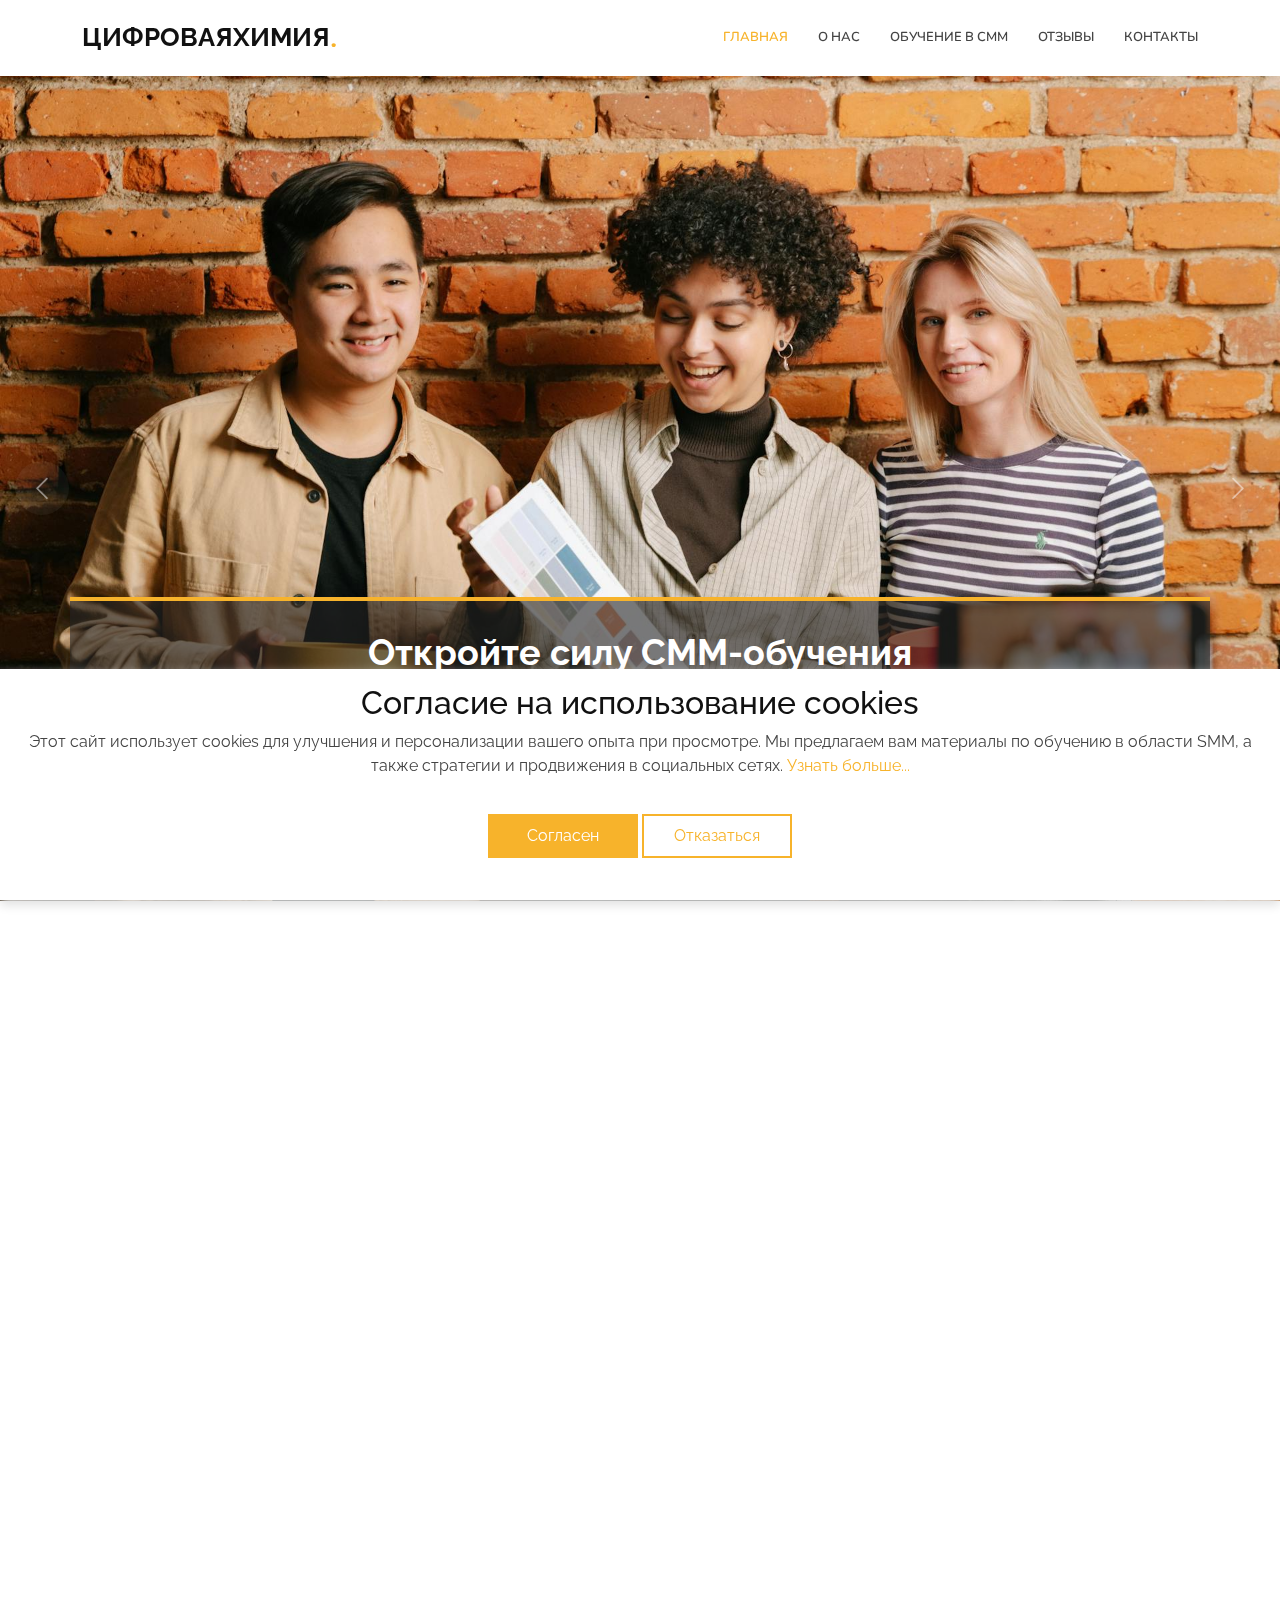
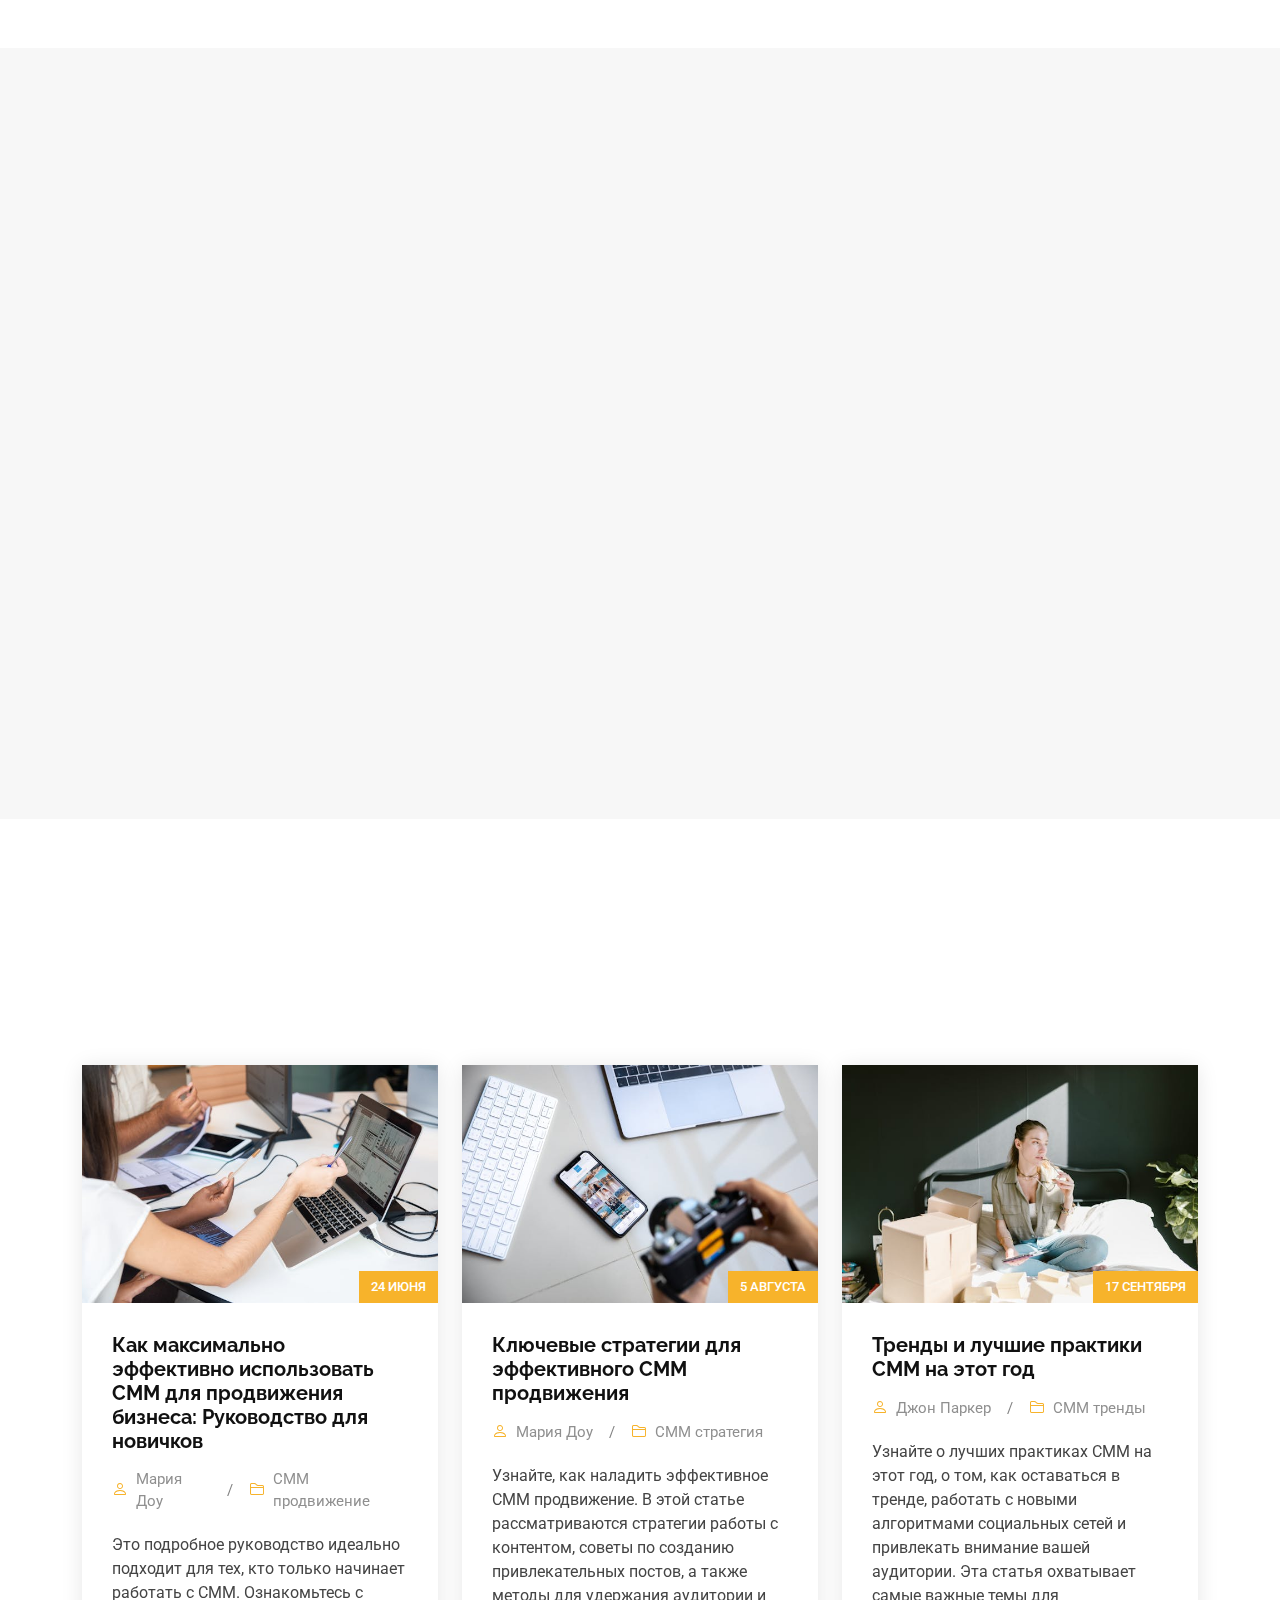
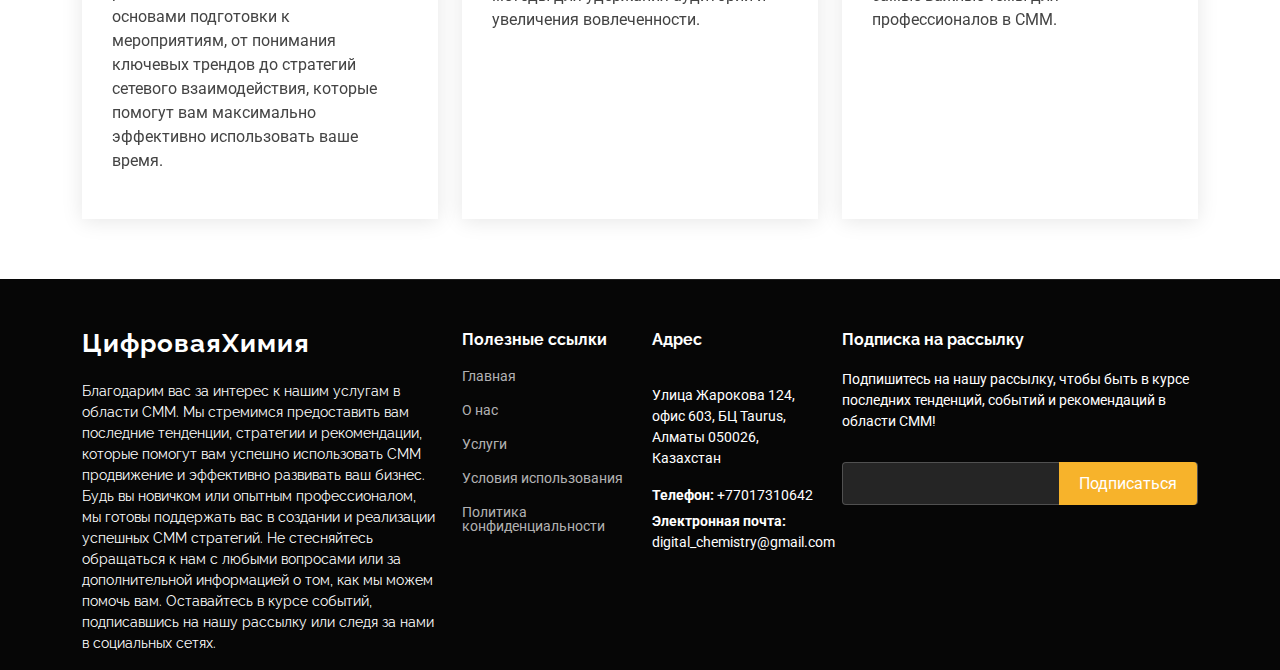
<file: index.html>
<!DOCTYPE html>
<html lang="en">
    <head>
        <meta charset="utf-8" />
        <meta content="width=device-width, initial-scale=1.0" name="viewport" />
        <title>ЦифроваяХимия</title>
        <meta name="description" content="" />
        <meta name="keywords" content="" />

        <!-- Favicons -->
        <link href="assets/img/favicon.png" rel="icon" />
        <link href="assets/img/apple-touch-icon.png" rel="apple-touch-icon" />

        <!-- Fonts -->
        <link href="https://fonts.googleapis.com" rel="preconnect" />
        <link href="https://fonts.gstatic.com" rel="preconnect" crossorigin />
        <link
            href="https://fonts.googleapis.com/css2?family=Roboto:ital,wght@0,100;0,300;0,400;0,500;0,700;0,900;1,100;1,300;1,400;1,500;1,700;1,900&family=Raleway:ital,wght@0,100;0,200;0,300;0,400;0,500;0,600;0,700;0,800;0,900;1,100;1,200;1,300;1,400;1,500;1,600;1,700;1,800;1,900&family=Nunito:ital,wght@0,200;0,300;0,400;0,500;0,600;0,700;0,800;0,900;1,200;1,300;1,400;1,500;1,600;1,700;1,800;1,900&display=swap"
            rel="stylesheet"
        />

        <!-- Vendor CSS Files -->
        <link
            href="assets/vendor/bootstrap/css/bootstrap.min.css"
            rel="stylesheet"
        />
        <link
            href="assets/vendor/bootstrap-icons/bootstrap-icons.css"
            rel="stylesheet"
        />
        <link href="assets/vendor/aos/aos.css" rel="stylesheet" />
        <link
            href="assets/vendor/glightbox/css/glightbox.min.css"
            rel="stylesheet"
        />
        <link
            href="assets/vendor/swiper/swiper-bundle.min.css"
            rel="stylesheet"
        />

        <!-- Main CSS File -->
        <link href="assets/css/main.css" rel="stylesheet" />
    </head>

    <body class="index-page">
        <header id="header" class="header d-flex align-items-center sticky-top">
            <div class="container position-relative d-flex align-items-center">
                <a
                    href="index.html"
                    class="logo d-flex align-items-center me-auto"
                >
                    <h1 class="sitename">ЦифроваяХимия</h1>
                    <span>.</span>
                </a>

                <nav id="navmenu" class="navmenu">
                    <ul>
                        <li><a href="index.html" class="active">Главная</a></li>
                        <li><a href="about.html">О нас</a></li>
                        <li><a href="services.html">Обучение в СММ</a></li>
                        <li><a href="testimonials.html">Отзывы</a></li>
                        <li><a href="contact.html">Контакты</a></li>
                    </ul>
                    <i class="mobile-nav-toggle d-xl-none bi bi-list"></i>
                </nav>
            </div>
        </header>

        <main class="main">
            <!-- Hero Section -->
            <section id="hero" class="hero section dark-background">
                <div
                    id="hero-carousel"
                    class="carousel slide carousel-fade"
                    data-bs-ride="carousel"
                    data-bs-interval="5000"
                >
                    <div class="carousel-item active">
                        <img
                            src="assets/img/hero-carousel/hero-carousel-1.jpg"
                            alt=""
                        />
                        <div class="container">
                            <h2>Откройте силу СММ-обучения</h2>
                            <p>
                                Изучите мир СММ и узнайте, как развивать вашу
                                онлайн-активность, увеличивать охват и
                                привлекать целевую аудиторию. Наша платформа
                                предлагает разнообразные программы обучения,
                                которые помогут вам освоить ключевые стратегии
                                СММ и продвинуть ваш бизнес в интернете.
                            </p>
                            <a href="about.html" class="btn-get-started"
                                >Читать далее</a
                            >
                        </div>
                    </div>
                    <!-- End Carousel Item -->

                    <div class="carousel-item">
                        <img
                            src="assets/img/hero-carousel/hero-carousel-2.jpg"
                            alt=""
                        />
                        <div class="container">
                            <h2>Освойте искусство СММ-продвижения</h2>
                            <p>
                                Погрузитесь в основы эффективного
                                СММ-продвижения. Узнайте, как создавать
                                стратегии, которые помогут вам наладить
                                коммуникацию с вашей аудиторией и увеличить
                                вовлеченность. Наша платформа предлагает
                                обучение, которое поможет вам стать экспертом в
                                СММ и продвигать ваш бизнес с максимальной
                                эффективностью.
                            </p>
                            <a href="contact.html" class="btn-get-started"
                                >Свяжитесь с нами</a
                            >
                        </div>
                    </div>
                    <!-- End Carousel Item -->

                    <div class="carousel-item">
                        <img
                            src="assets/img/hero-carousel/hero-carousel-3.jpg"
                            alt=""
                        />
                        <div class="container">
                            <h2>Углубите знания в области СММ</h2>
                            <p>
                                Ищете способы улучшить свои знания о СММ и
                                последних трендах? Наша платформа предлагает
                                обучение, которое поможет вам освоить новые
                                подходы в СММ-продвижении и повысить
                                профессиональный уровень. Участвуйте в наших
                                программах, чтобы научиться строить успешные
                                стратегии для продвижения в социальных сетях.
                            </p>
                            <a href="services.html" class="btn-get-started"
                                >Наши услуги</a
                            >
                        </div>
                    </div>
                    <!-- End Carousel Item -->

                    <a
                        class="carousel-control-prev"
                        href="#hero-carousel"
                        role="button"
                        data-bs-slide="prev"
                    >
                        <span
                            class="carousel-control-prev-icon bi bi-chevron-left"
                            aria-hidden="true"
                        ></span>
                    </a>

                    <a
                        class="carousel-control-next"
                        href="#hero-carousel"
                        role="button"
                        data-bs-slide="next"
                    >
                        <span
                            class="carousel-control-next-icon bi bi-chevron-right"
                            aria-hidden="true"
                        ></span>
                    </a>

                    <ol class="carousel-indicators"></ol>
                </div>
            </section>
            <!-- /Hero Section -->

            <!-- About Section -->
            <section id="about" class="about section">
                <div class="container">
                    <div class="row position-relative">
                        <div
                            class="col-lg-7 about-img"
                            data-aos="zoom-out"
                            data-aos-delay="200"
                        >
                            <img src="assets/img/approach.jpg" />
                        </div>

                        <div
                            class="col-lg-7"
                            data-aos="fade-up"
                            data-aos-delay="100"
                        >
                            <h2 class="inner-title" style="margin-bottom: 20px">
                                Наш подход к обучению в СММ: создание стратегий
                                и продвижение
                            </h2>
                            <div class="our-story">
                                <p>
                                    В основе нашего обучения в СММ лежит
                                    стремление помочь профессионалам эффективно
                                    продвигать бизнес в социальных сетях. Наш
                                    подход направлен на создание и внедрение
                                    успешных СММ-стратегий, включая развитие
                                    навыков продвижения и взаимодействия с
                                    целевой аудиторией. Мы предлагаем обучение,
                                    которое дает возможность использовать
                                    передовые методы СММ-продвижения, чтобы вы
                                    могли развивать свой бренд и достигать новых
                                    высот.
                                </p>
                            </div>
                        </div>
                    </div>
                </div>
            </section>
            <!-- /About Section -->

            <!-- Services Section -->
            <section id="services" class="services section light-background">
                <div class="container">
                    <!-- Section Title -->
                    <div class="container section-title" data-aos="fade-up">
                        <h2>Комплексные решения для обучения в СММ</h2>
                        <p>
                            Наши услуги обучения в СММ разработаны для того,
                            чтобы предоставить вам все необходимые знания для
                            эффективного продвижения в социальных сетях. Мы
                            обеспечиваем практическое обучение, которое поможет
                            вам создать успешные стратегии СММ, а также научим
                            использовать передовые инструменты для привлечения
                            внимания целевой аудитории.
                        </p>
                    </div>
                    <!-- End Section Title -->
                    <div class="row gy-4">
                        <div
                            class="col-lg-4 col-md-6"
                            data-aos="fade-up"
                            data-aos-delay="100"
                        >
                            <div
                                class="service-item item-cyan position-relative"
                            >
                                <a class="stretched-link">
                                    <h3>
                                        Индивидуальные программы для разных сфер
                                    </h3>
                                </a>
                                <p>
                                    Мы понимаем, что для каждой сферы бизнеса
                                    важны свои особенности в СММ-продвижении.
                                    Наши программы обучения разработаны с учетом
                                    специфики отраслей, будь то технологии,
                                    здравоохранение или любой другой сектор. Мы
                                    предлагаем обучение, которое поможет вам
                                    развивать конкретные навыки и стратегии для
                                    успешного СММ.
                                </p>
                            </div>
                        </div>
                        <!-- End Service Item -->

                        <div
                            class="col-lg-4 col-md-6"
                            data-aos="fade-up"
                            data-aos-delay="200"
                        >
                            <div
                                class="service-item item-orange position-relative"
                            >
                                <a class="stretched-link">
                                    <h3>Укрепите свои знания в СММ</h3>
                                </a>
                                <p>
                                    Наши программы обучения в СММ помогут вам
                                    быть в курсе последних трендов и технологий
                                    в области цифрового маркетинга. Мы обучаем
                                    тому, как эффективно создавать контент и
                                    разрабатывать стратегии для продвижения в
                                    социальных сетях, чтобы вы могли оставаться
                                    конкурентоспособными.
                                </p>
                            </div>
                        </div>
                        <!-- End Service Item -->

                        <div
                            class="col-lg-4 col-md-6"
                            data-aos="fade-up"
                            data-aos-delay="300"
                        >
                            <div
                                class="service-item item-teal position-relative"
                            >
                                <a class="stretched-link">
                                    <h3>Будьте в курсе СММ-трендов</h3>
                                </a>
                                <p>
                                    Чтобы оставаться впереди, важно следить за
                                    новыми трендами и подходами в СММ. Наши
                                    обучающие программы помогут вам освоить
                                    актуальные стратегии и методы для
                                    эффективного продвижения в социальных сетях
                                    и принятия грамотных решений в области
                                    маркетинга.
                                </p>
                            </div>
                        </div>
                        <!-- End Service Item -->
                    </div>
                </div>
            </section>
            <!-- /Services Section -->

            <!-- Blog Posts Section -->
            <section id="blog-posts" class="blog-posts section">
                <div class="container">
                    <!-- Section Title -->
                    <div class="container section-title" data-aos="fade-up">
                        <h2>Обзор СММ Трендов и Стратегий</h2>
                        <p>
                            Оставайтесь в курсе последних тенденций и стратегий
                            в области СММ. Наш блог предназначен для того, чтобы
                            помочь профессионалам разобраться в мире СММ,
                            предлагая полезные советы и стратегии для
                            максимально эффективного использования СММ
                            продвижения.
                        </p>
                    </div>
                    <!-- End Section Title -->
                    <div class="row gy-4">
                        <div class="col-lg-4">
                            <article class="position-relative h-100">
                                <div
                                    class="post-img position-relative overflow-hidden"
                                >
                                    <img
                                        src="assets/img/blog/blog-3.jpg"
                                        class="img-fluid"
                                        alt=""
                                    />
                                    <span class="post-date">24 июня</span>
                                </div>

                                <div class="post-content d-flex flex-column">
                                    <h3 class="post-title">
                                        Как максимально эффективно использовать
                                        СММ для продвижения бизнеса: Руководство
                                        для новичков
                                    </h3>

                                    <div class="meta d-flex align-items-center">
                                        <div class="d-flex align-items-center">
                                            <i class="bi bi-person"></i>
                                            <span class="ps-2">Мария Доу</span>
                                        </div>
                                        <span class="px-3 text-black-50"
                                            >/</span
                                        >
                                        <div class="d-flex align-items-center">
                                            <i class="bi bi-folder2"></i>
                                            <span class="ps-2"
                                                >СММ продвижение</span
                                            >
                                        </div>
                                    </div>

                                    <p>
                                        Это подробное руководство идеально
                                        подходит для тех, кто только начинает
                                        работать с СММ. Ознакомьтесь с основами
                                        подготовки к мероприятиям, от понимания
                                        ключевых трендов до стратегий сетевого
                                        взаимодействия, которые помогут вам
                                        максимально эффективно использовать ваше
                                        время.
                                    </p>
                                </div>
                            </article>
                        </div>
                        <!-- End post list item -->

                        <div class="col-lg-4">
                            <article class="position-relative h-100">
                                <div
                                    class="post-img position-relative overflow-hidden"
                                >
                                    <img
                                        src="assets/img/blog/blog-4.jpg"
                                        class="img-fluid"
                                        alt=""
                                    />
                                    <span class="post-date">5 августа</span>
                                </div>

                                <div class="post-content d-flex flex-column">
                                    <h3 class="post-title">
                                        Ключевые стратегии для эффективного СММ
                                        продвижения
                                    </h3>

                                    <div class="meta d-flex align-items-center">
                                        <div class="d-flex align-items-center">
                                            <i class="bi bi-person"></i>
                                            <span class="ps-2">Мария Доу</span>
                                        </div>
                                        <span class="px-3 text-black-50"
                                            >/</span
                                        >
                                        <div class="d-flex align-items-center">
                                            <i class="bi bi-folder2"></i>
                                            <span class="ps-2"
                                                >СММ стратегия</span
                                            >
                                        </div>
                                    </div>

                                    <p>
                                        Узнайте, как наладить эффективное СММ
                                        продвижение. В этой статье
                                        рассматриваются стратегии работы с
                                        контентом, советы по созданию
                                        привлекательных постов, а также методы
                                        для удержания аудитории и увеличения
                                        вовлеченности.
                                    </p>
                                </div>
                            </article>
                        </div>
                        <!-- End post list item -->

                        <div class="col-lg-4">
                            <article class="position-relative h-100">
                                <div
                                    class="post-img position-relative overflow-hidden"
                                >
                                    <img
                                        src="assets/img/blog/blog-5.jpg"
                                        class="img-fluid"
                                        alt=""
                                    />
                                    <span class="post-date">17 сентября</span>
                                </div>

                                <div class="post-content d-flex flex-column">
                                    <h3 class="post-title">
                                        Тренды и лучшие практики СММ на этот год
                                    </h3>

                                    <div class="meta d-flex align-items-center">
                                        <div class="d-flex align-items-center">
                                            <i class="bi bi-person"></i>
                                            <span class="ps-2"
                                                >Джон Паркер</span
                                            >
                                        </div>
                                        <span class="px-3 text-black-50"
                                            >/</span
                                        >
                                        <div class="d-flex align-items-center">
                                            <i class="bi bi-folder2"></i>
                                            <span class="ps-2">СММ тренды</span>
                                        </div>
                                    </div>

                                    <p>
                                        Узнайте о лучших практиках СММ на этот
                                        год, о том, как оставаться в тренде,
                                        работать с новыми алгоритмами социальных
                                        сетей и привлекать внимание вашей
                                        аудитории. Эта статья охватывает самые
                                        важные темы для профессионалов в СММ.
                                    </p>
                                </div>
                            </article>
                        </div>
                        <!-- End post list item -->
                    </div>
                </div>
            </section>
            <!-- /Blog Posts Section -->
        </main>

        <footer id="footer" class="footer dark-background">
            <div class="container footer-top">
                <div class="row gy-4">
                    <div class="col-lg-4 col-md-6 footer-about">
                        <a
                            href="index.html"
                            class="logo d-flex align-items-center"
                        >
                            <span class="sitename">ЦифроваяХимия</span>
                        </a>
                        <p>
                            Благодарим вас за интерес к нашим услугам в области
                            СММ. Мы стремимся предоставить вам последние
                            тенденции, стратегии и рекомендации, которые помогут
                            вам успешно использовать СММ продвижение и
                            эффективно развивать ваш бизнес. Будь вы новичком
                            или опытным профессионалом, мы готовы поддержать вас
                            в создании и реализации успешных СММ стратегий. Не
                            стесняйтесь обращаться к нам с любыми вопросами или
                            за дополнительной информацией о том, как мы можем
                            помочь вам. Оставайтесь в курсе событий,
                            подписавшись на нашу рассылку или следя за нами в
                            социальных сетях.
                        </p>
                    </div>

                    <div class="col-lg-2 col-md-3 footer-links">
                        <h4>Полезные ссылки</h4>
                        <ul>
                            <li><a href="index.html">Главная</a></li>
                            <li><a href="about.html">О нас</a></li>
                            <li><a href="services.html">Услуги</a></li>
                            <li>
                                <a href="terms-of-use.html"
                                    >Условия использования</a
                                >
                            </li>
                            <li>
                                <a href="privacy-policy.html"
                                    >Политика конфиденциальности</a
                                >
                            </li>
                        </ul>
                    </div>

                    <div class="col-lg-2 col-md-3 footer-links">
                        <h4>Адрес</h4>
                        <div class="footer-contact pt-3">
                            <p>
                                Улица Жарокова 124, офис 603, БЦ Taurus, Алматы
                                050026, Казахстан
                            </p>

                            <p class="mt-3">
                                <strong>Телефон:</strong>
                                <span>+77017310642</span>
                            </p>
                            <p>
                                <strong>Электронная почта:</strong>
                                <span>digital_chemistry@gmail.com</span>
                            </p>
                        </div>
                    </div>

                    <div class="col-lg-4 col-md-12 footer-newsletter">
                        <h4>Подписка на рассылку</h4>
                        <p>
                            Подпишитесь на нашу рассылку, чтобы быть в курсе
                            последних тенденций, событий и рекомендаций в
                            области СММ!
                        </p>
                        <form
                            action="forms/newsletter.php"
                            method="post"
                            class="php-email-form"
                        >
                            <div class="newsletter-form">
                                <input type="email" id="email" name="email" />
                                <input
                                    type="submit"
                                    id="submit"
                                    onclick="sendForm()"
                                    value="Подписаться"
                                />
                            </div>
                            <div
                                id="result"
                                style="color: red; font-size: 12px"
                            ></div>
                            <div class="loading">Загрузка</div>
                            <div class="error-message"></div>
                            <div class="sent-message">
                                Ваша заявка на подписку была отправлена.
                                Спасибо!
                            </div>
                        </form>
                    </div>
                </div>
            </div>
        </footer>

        <!-- Scroll Top -->
        <a
            href="#"
            id="scroll-top"
            class="scroll-top d-flex align-items-center justify-content-center"
            ><i class="bi bi-arrow-up-short"></i
        ></a>

        <!-- Cookie banner -->
        <div class="cookie-wrapper show">
            <div>
                <i class="bx bx-cookie"></i>
                <h2 style="text-align: center">
                    Согласие на использование cookies
                </h2>
            </div>

            <div class="data">
                <p>
                    Этот сайт использует cookies для улучшения и персонализации
                    вашего опыта при просмотре. Мы предлагаем вам материалы по
                    обучению в области SMM, а также стратегии и продвижения в
                    социальных сетях.
                    <a href="#">Узнать больше...</a>
                </p>
            </div>

            <div class="buttons">
                <button class="cookie-button" id="acceptBtn">Согласен</button>
                <button class="cookie-button" id="declineBtn">
                    Отказаться
                </button>
            </div>
        </div>
        <!-- End Cookie banner -->

        <!-- Preloader -->
        <div id="preloader"></div>

        <!-- Vendor JS Files -->
        <script src="assets/vendor/bootstrap/js/bootstrap.bundle.min.js"></script>
        <script src="assets/vendor/php-email-form/validate.js"></script>
        <script src="assets/vendor/aos/aos.js"></script>
        <script src="assets/vendor/glightbox/js/glightbox.min.js"></script>
        <script src="assets/vendor/imagesloaded/imagesloaded.pkgd.min.js"></script>
        <script src="assets/vendor/isotope-layout/isotope.pkgd.min.js"></script>
        <script src="assets/vendor/waypoints/noframework.waypoints.js"></script>
        <script src="assets/vendor/swiper/swiper-bundle.min.js"></script>

        <!-- Main JS File -->
        <script src="assets/js/main.js"></script>
        <script src="assets/js/contact-form.js"></script>
        <script src="assets/js/cookiebanner.js"></script>
    </body>
</html>
</file>
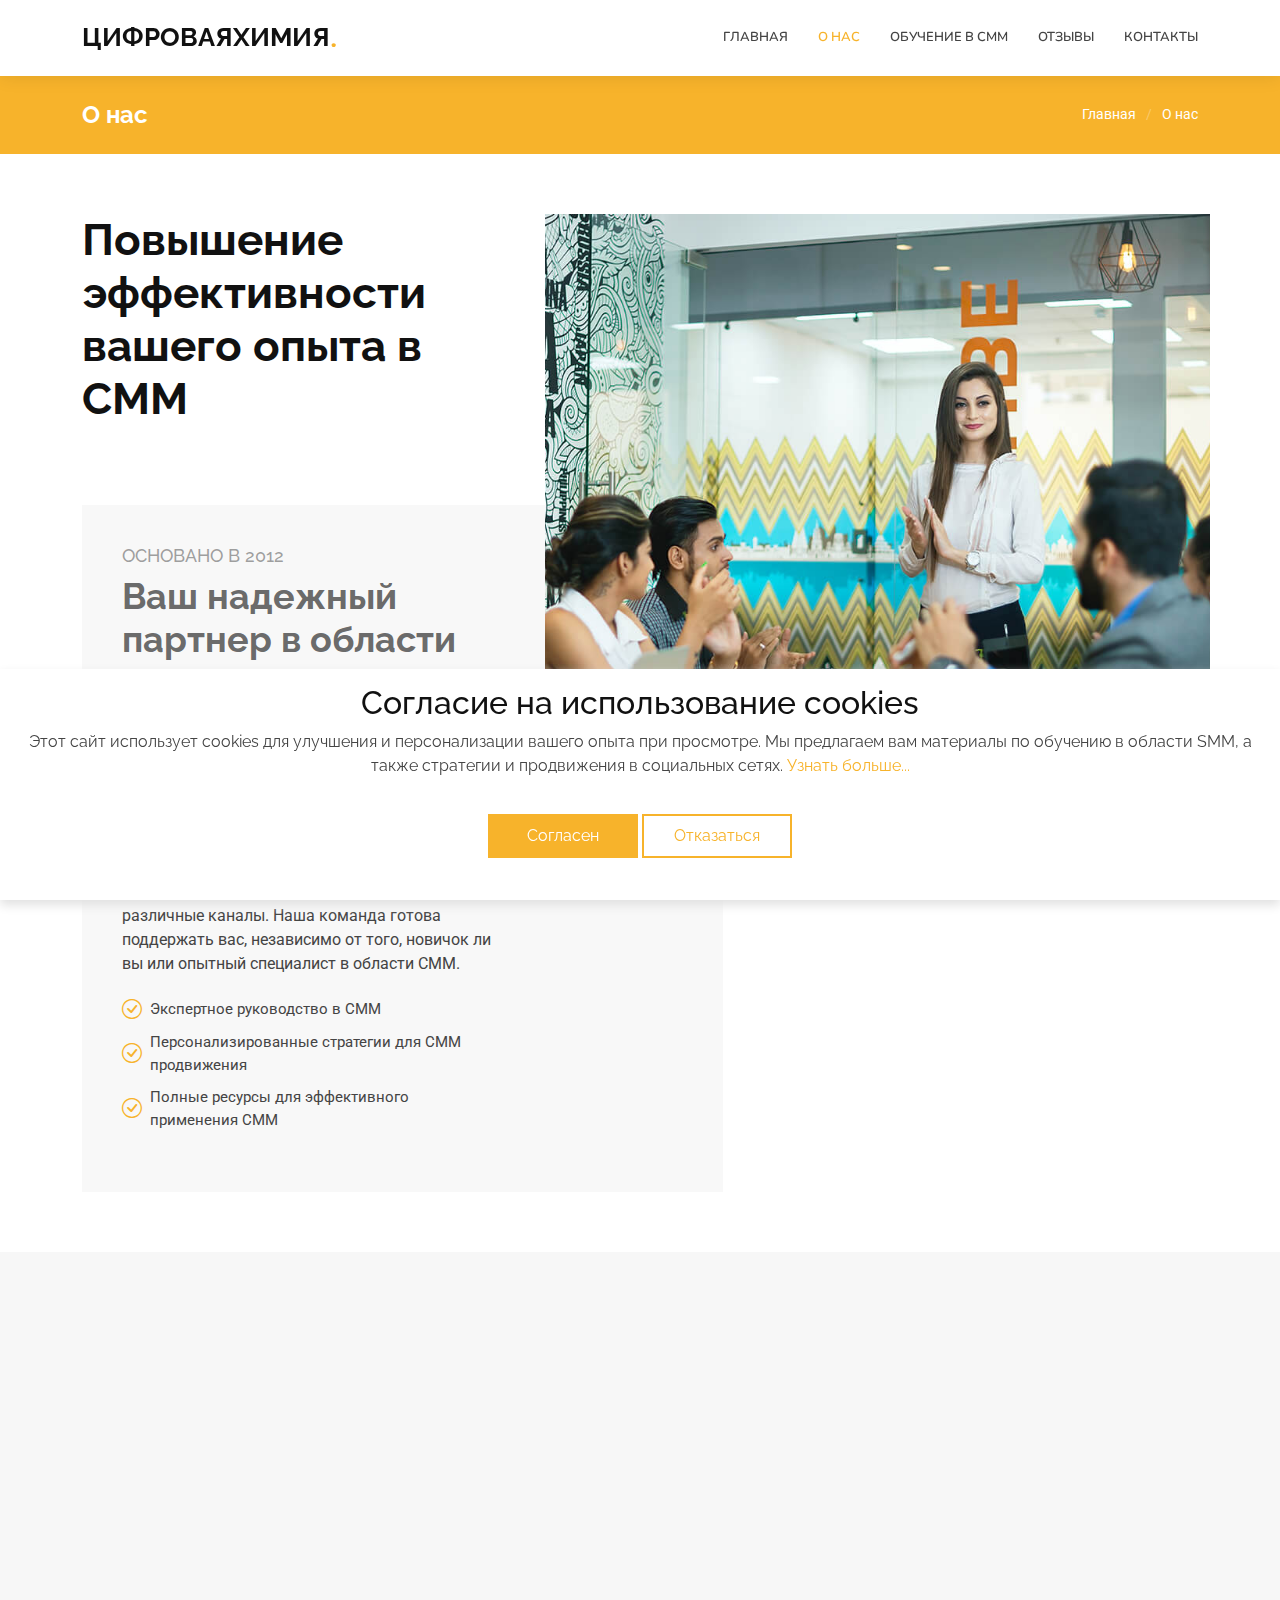
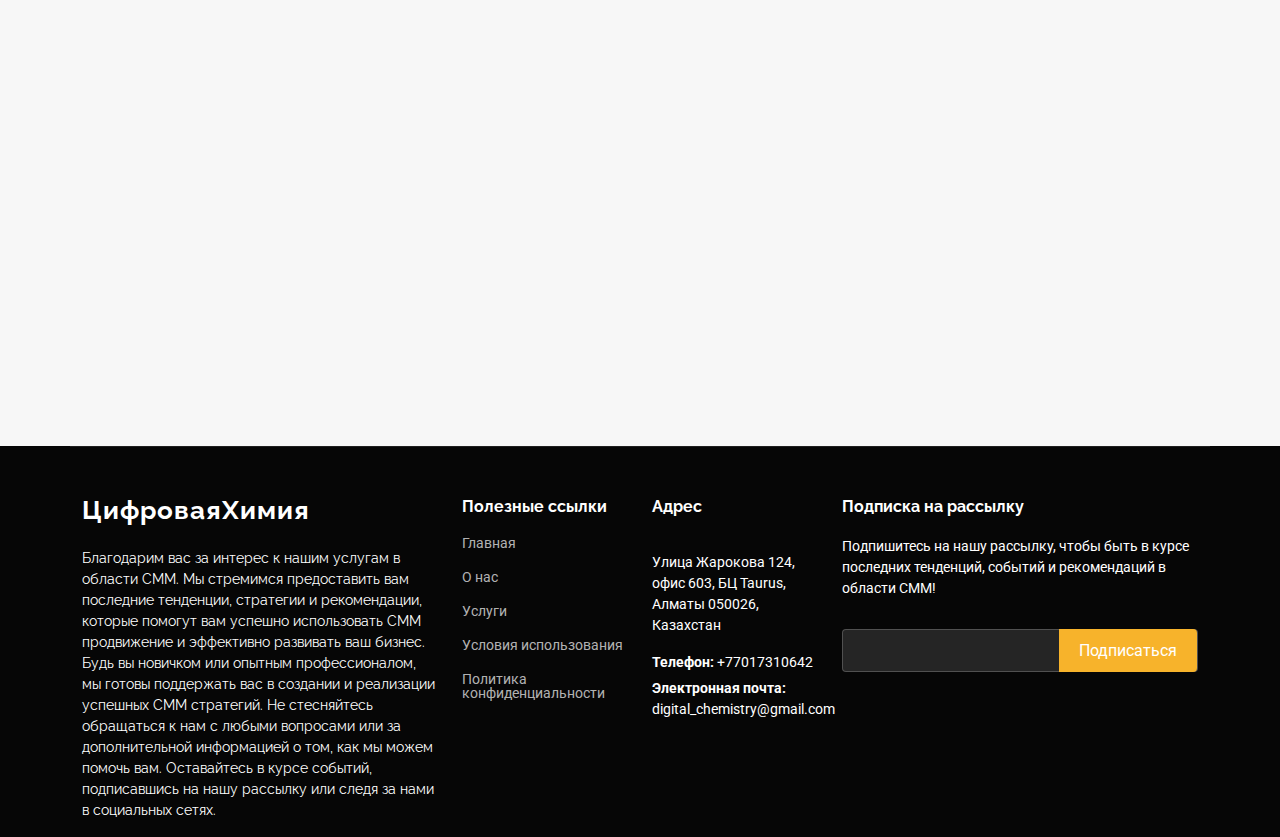
<file: about.html>
<!DOCTYPE html>
<html lang="en">
    <head>
        <meta charset="utf-8" />
        <meta content="width=device-width, initial-scale=1.0" name="viewport" />
        <title>ЦифроваяХимия</title>
        <meta name="description" content="" />
        <meta name="keywords" content="" />

        <!-- Favicons -->
        <link href="assets/img/favicon.png" rel="icon" />
        <link href="assets/img/apple-touch-icon.png" rel="apple-touch-icon" />

        <!-- Fonts -->
        <link href="https://fonts.googleapis.com" rel="preconnect" />
        <link href="https://fonts.gstatic.com" rel="preconnect" crossorigin />
        <link
            href="https://fonts.googleapis.com/css2?family=Roboto:ital,wght@0,100;0,300;0,400;0,500;0,700;0,900;1,100;1,300;1,400;1,500;1,700;1,900&family=Raleway:ital,wght@0,100;0,200;0,300;0,400;0,500;0,600;0,700;0,800;0,900;1,100;1,200;1,300;1,400;1,500;1,600;1,700;1,800;1,900&family=Nunito:ital,wght@0,200;0,300;0,400;0,500;0,600;0,700;0,800;0,900;1,200;1,300;1,400;1,500;1,600;1,700;1,800;1,900&display=swap"
            rel="stylesheet"
        />

        <!-- Vendor CSS Files -->
        <link
            href="assets/vendor/bootstrap/css/bootstrap.min.css"
            rel="stylesheet"
        />
        <link
            href="assets/vendor/bootstrap-icons/bootstrap-icons.css"
            rel="stylesheet"
        />
        <link href="assets/vendor/aos/aos.css" rel="stylesheet" />
        <link
            href="assets/vendor/glightbox/css/glightbox.min.css"
            rel="stylesheet"
        />
        <link
            href="assets/vendor/swiper/swiper-bundle.min.css"
            rel="stylesheet"
        />

        <!-- Main CSS File -->
        <link href="assets/css/main.css" rel="stylesheet" />
    </head>

    <body class="index-page">
        <header id="header" class="header d-flex align-items-center sticky-top">
            <div class="container position-relative d-flex align-items-center">
                <a
                    href="index.html"
                    class="logo d-flex align-items-center me-auto"
                >
                    <h1 class="sitename">ЦифроваяХимия</h1>
                    <span>.</span>
                </a>

                <nav id="navmenu" class="navmenu">
                    <ul>
                        <li><a href="index.html">Главная</a></li>
                        <li><a href="about.html" class="active">О нас</a></li>
                        <li><a href="services.html">Обучение в СММ</a></li>
                        <li><a href="testimonials.html">Отзывы</a></li>
                        <li><a href="contact.html">Контакты</a></li>
                    </ul>
                    <i class="mobile-nav-toggle d-xl-none bi bi-list"></i>
                </nav>
            </div>
        </header>

        <main class="main">
            <!-- Page Title -->
            <div class="page-title accent-background">
                <div
                    class="container d-lg-flex justify-content-between align-items-center"
                >
                    <h1 class="mb-2 mb-lg-0">О нас</h1>
                    <nav class="breadcrumbs">
                        <ol>
                            <li><a href="index.html">Главная</a></li>
                            <li class="current">О нас</li>
                        </ol>
                    </nav>
                </div>
            </div>
            <!-- End Page Title -->

            <!-- About Section -->
            <section id="about" class="about section">
                <div class="container">
                    <div class="row position-relative">
                        <div
                            class="col-lg-7 about-img"
                            data-aos="zoom-out"
                            data-aos-delay="200"
                        >
                            <img src="assets/img/about.jpg" />
                        </div>

                        <div
                            class="col-lg-7"
                            data-aos="fade-up"
                            data-aos-delay="100"
                        >
                            <h2 class="inner-title">
                                Повышение эффективности вашего опыта в СММ
                            </h2>
                            <div class="our-story">
                                <h4>Основано в 2012</h4>
                                <h3>Ваш надежный партнер в области СММ</h3>
                                <p>
                                    Мы специализируемся на помощи профессионалам
                                    в освоении и максимальном использовании
                                    возможностей СММ. Мы фокусируемся на
                                    предоставлении ключевых знаний, стратегий и
                                    инструментов для эффективного участия в СММ.
                                    Мы помогаем вам использовать все возможности
                                    СММ, будь то создание СММ стратегии или
                                    продвижение через различные каналы. Наша
                                    команда готова поддержать вас, независимо от
                                    того, новичок ли вы или опытный специалист в
                                    области СММ.
                                </p>
                                <ul>
                                    <li>
                                        <i class="bi bi-check-circle"></i>
                                        <span
                                            >Экспертное руководство в СММ</span
                                        >
                                    </li>
                                    <li>
                                        <i class="bi bi-check-circle"></i>
                                        <span
                                            >Персонализированные стратегии для
                                            СММ продвижения</span
                                        >
                                    </li>
                                    <li>
                                        <i class="bi bi-check-circle"></i>
                                        <span
                                            >Полные ресурсы для эффективного
                                            применения СММ</span
                                        >
                                    </li>
                                </ul>
                            </div>
                        </div>
                    </div>
                </div>
            </section>
            <!-- /About Section -->

            <!-- Team Section -->
            <section id="team" class="team section light-background">
                <!-- Section Title -->
                <div class="container section-title" data-aos="fade-up">
                    <h2>Ваши партнеры в успехе СММ</h2>
                    <p>
                        Мы гордимся нашей командой профессионалов, которые
                        помогают вам достичь успеха в области СММ. Каждый из
                        наших специалистов обладает ценным опытом в СММ, помогая
                        вам находить нужные стратегии, оптимизировать
                        продвижение и эффективно строить вашу СММ стратегию.
                    </p>
                </div>
                <!-- End Section Title -->

                <div class="container">
                    <div class="row gy-4">
                        <div
                            class="col-lg-3 col-md-6 d-flex align-items-stretch"
                            data-aos="fade-up"
                            data-aos-delay="100"
                        >
                            <div class="team-member">
                                <div class="member-img">
                                    <img
                                        src="assets/img/team/team-1.jpg"
                                        class="img-fluid"
                                        alt=""
                                    />
                                </div>
                                <div class="member-info">
                                    <h4>Трофим К.</h4>
                                    <span>Эксперт по СММ стратегиям</span>
                                </div>
                            </div>
                        </div>
                        <!-- End Team Member -->

                        <div
                            class="col-lg-3 col-md-6 d-flex align-items-stretch"
                            data-aos="fade-up"
                            data-aos-delay="200"
                        >
                            <div class="team-member">
                                <div class="member-img">
                                    <img
                                        src="assets/img/team/team-2.jpg"
                                        class="img-fluid"
                                        alt=""
                                    />
                                </div>
                                <div class="member-info">
                                    <h4>Алина Т.</h4>
                                    <span>Специалист по СММ продвижению</span>
                                </div>
                            </div>
                        </div>
                        <!-- End Team Member -->

                        <div
                            class="col-lg-3 col-md-6 d-flex align-items-stretch"
                            data-aos="fade-up"
                            data-aos-delay="300"
                        >
                            <div class="team-member">
                                <div class="member-img">
                                    <img
                                        src="assets/img/team/team-3.jpg"
                                        class="img-fluid"
                                        alt=""
                                    />
                                </div>
                                <div class="member-info">
                                    <h4>Андрей П.</h4>
                                    <span>Эксперт по СММ продвижению</span>
                                </div>
                            </div>
                        </div>
                        <!-- End Team Member -->

                        <div
                            class="col-lg-3 col-md-6 d-flex align-items-stretch"
                            data-aos="fade-up"
                            data-aos-delay="400"
                        >
                            <div class="team-member">
                                <div class="member-img">
                                    <img
                                        src="assets/img/team/team-4.jpg"
                                        class="img-fluid"
                                        alt=""
                                    />
                                </div>
                                <div class="member-info">
                                    <h4>София Е.</h4>
                                    <span>Координатор СММ мероприятий</span>
                                </div>
                            </div>
                        </div>
                        <!-- End Team Member -->
                    </div>
                </div>
            </section>
            <!-- /Team Section -->
        </main>

        <footer id="footer" class="footer dark-background">
            <div class="container footer-top">
                <div class="row gy-4">
                    <div class="col-lg-4 col-md-6 footer-about">
                        <a
                            href="index.html"
                            class="logo d-flex align-items-center"
                        >
                            <span class="sitename">ЦифроваяХимия</span>
                        </a>
                        <p>
                            Благодарим вас за интерес к нашим услугам в области
                            СММ. Мы стремимся предоставить вам последние
                            тенденции, стратегии и рекомендации, которые помогут
                            вам успешно использовать СММ продвижение и
                            эффективно развивать ваш бизнес. Будь вы новичком
                            или опытным профессионалом, мы готовы поддержать вас
                            в создании и реализации успешных СММ стратегий. Не
                            стесняйтесь обращаться к нам с любыми вопросами или
                            за дополнительной информацией о том, как мы можем
                            помочь вам. Оставайтесь в курсе событий,
                            подписавшись на нашу рассылку или следя за нами в
                            социальных сетях.
                        </p>
                    </div>

                    <div class="col-lg-2 col-md-3 footer-links">
                        <h4>Полезные ссылки</h4>
                        <ul>
                            <li><a href="index.html">Главная</a></li>
                            <li><a href="about.html">О нас</a></li>
                            <li><a href="services.html">Услуги</a></li>
                            <li>
                                <a href="terms-of-use.html"
                                    >Условия использования</a
                                >
                            </li>
                            <li>
                                <a href="privacy-policy.html"
                                    >Политика конфиденциальности</a
                                >
                            </li>
                        </ul>
                    </div>

                    <div class="col-lg-2 col-md-3 footer-links">
                        <h4>Адрес</h4>
                        <div class="footer-contact pt-3">
                            <p>
                                Улица Жарокова 124, офис 603, БЦ Taurus, Алматы
                                050026, Казахстан
                            </p>

                            <p class="mt-3">
                                <strong>Телефон:</strong>
                                <span>+77017310642</span>
                            </p>
                            <p>
                                <strong>Электронная почта:</strong>
                                <span>digital_chemistry@gmail.com</span>
                            </p>
                        </div>
                    </div>

                    <div class="col-lg-4 col-md-12 footer-newsletter">
                        <h4>Подписка на рассылку</h4>
                        <p>
                            Подпишитесь на нашу рассылку, чтобы быть в курсе
                            последних тенденций, событий и рекомендаций в
                            области СММ!
                        </p>
                        <form
                            action="forms/newsletter.php"
                            method="post"
                            class="php-email-form"
                        >
                            <div class="newsletter-form">
                                <input type="email" id="email" name="email" />
                                <input
                                    type="submit"
                                    id="submit"
                                    onclick="sendForm()"
                                    value="Подписаться"
                                />
                            </div>
                            <div
                                id="result"
                                style="color: red; font-size: 12px"
                            ></div>
                            <div class="loading">Загрузка</div>
                            <div class="error-message"></div>
                            <div class="sent-message">
                                Ваша заявка на подписку была отправлена.
                                Спасибо!
                            </div>
                        </form>
                    </div>
                </div>
            </div>
        </footer>

        <!-- Scroll Top -->
        <a
            href="#"
            id="scroll-top"
            class="scroll-top d-flex align-items-center justify-content-center"
            ><i class="bi bi-arrow-up-short"></i
        ></a>

        <!-- Cookie banner -->
        <div class="cookie-wrapper show">
            <div>
                <i class="bx bx-cookie"></i>
                <h2 style="text-align: center">
                    Согласие на использование cookies
                </h2>
            </div>

            <div class="data">
                <p>
                    Этот сайт использует cookies для улучшения и персонализации
                    вашего опыта при просмотре. Мы предлагаем вам материалы по
                    обучению в области SMM, а также стратегии и продвижения в
                    социальных сетях.
                    <a href="#">Узнать больше...</a>
                </p>
            </div>

            <div class="buttons">
                <button class="cookie-button" id="acceptBtn">Согласен</button>
                <button class="cookie-button" id="declineBtn">
                    Отказаться
                </button>
            </div>
        </div>
        <!-- End Cookie banner -->

        <!-- Preloader -->
        <div id="preloader"></div>

        <!-- Vendor JS Files -->
        <script src="assets/vendor/bootstrap/js/bootstrap.bundle.min.js"></script>
        <script src="assets/vendor/php-email-form/validate.js"></script>
        <script src="assets/vendor/aos/aos.js"></script>
        <script src="assets/vendor/glightbox/js/glightbox.min.js"></script>
        <script src="assets/vendor/imagesloaded/imagesloaded.pkgd.min.js"></script>
        <script src="assets/vendor/isotope-layout/isotope.pkgd.min.js"></script>
        <script src="assets/vendor/waypoints/noframework.waypoints.js"></script>
        <script src="assets/vendor/swiper/swiper-bundle.min.js"></script>

        <!-- Main JS File -->
        <script src="assets/js/main.js"></script>
        <script src="assets/js/contact-form.js"></script>
        <script src="assets/js/cookiebanner.js"></script>
    </body>
</html>
</file>
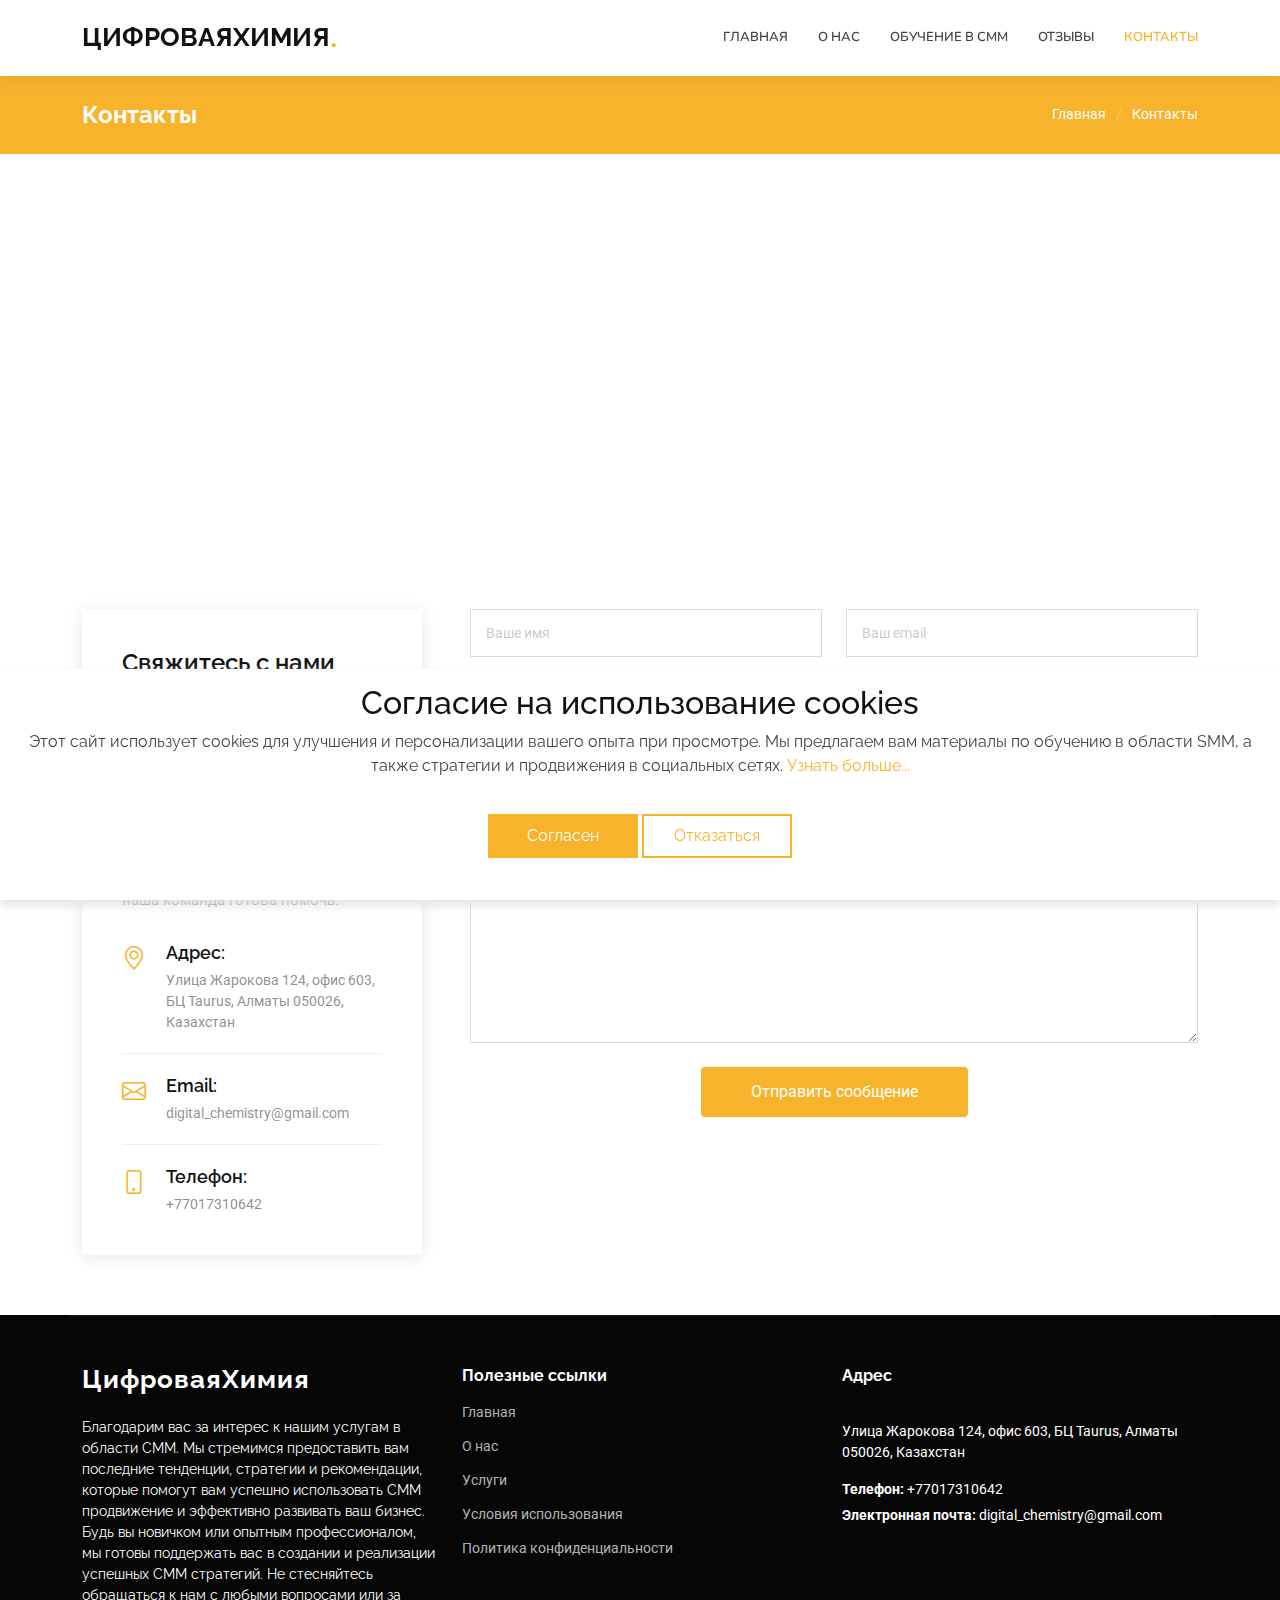
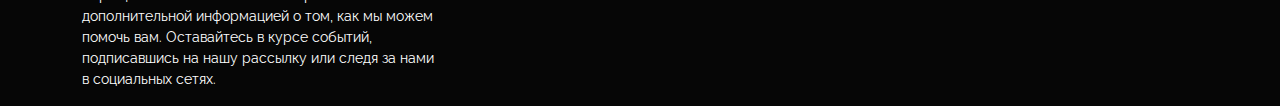
<file: contact.html>
<!DOCTYPE html>
<html lang="en">
    <head>
        <meta charset="utf-8" />
        <meta content="width=device-width, initial-scale=1.0" name="viewport" />
        <title>ЦифроваяХимия</title>
        <meta name="description" content="" />
        <meta name="keywords" content="" />

        <!-- Favicons -->
        <link href="assets/img/favicon.png" rel="icon" />
        <link href="assets/img/apple-touch-icon.png" rel="apple-touch-icon" />

        <!-- Fonts -->
        <link href="https://fonts.googleapis.com" rel="preconnect" />
        <link href="https://fonts.gstatic.com" rel="preconnect" crossorigin />
        <link
            href="https://fonts.googleapis.com/css2?family=Roboto:ital,wght@0,100;0,300;0,400;0,500;0,700;0,900;1,100;1,300;1,400;1,500;1,700;1,900&family=Raleway:ital,wght@0,100;0,200;0,300;0,400;0,500;0,600;0,700;0,800;0,900;1,100;1,200;1,300;1,400;1,500;1,600;1,700;1,800;1,900&family=Nunito:ital,wght@0,200;0,300;0,400;0,500;0,600;0,700;0,800;0,900;1,200;1,300;1,400;1,500;1,600;1,700;1,800;1,900&display=swap"
            rel="stylesheet"
        />

        <!-- Vendor CSS Files -->
        <link
            href="assets/vendor/bootstrap/css/bootstrap.min.css"
            rel="stylesheet"
        />
        <link
            href="assets/vendor/bootstrap-icons/bootstrap-icons.css"
            rel="stylesheet"
        />
        <link href="assets/vendor/aos/aos.css" rel="stylesheet" />
        <link
            href="assets/vendor/glightbox/css/glightbox.min.css"
            rel="stylesheet"
        />
        <link
            href="assets/vendor/swiper/swiper-bundle.min.css"
            rel="stylesheet"
        />

        <!-- Main CSS File -->
        <link href="assets/css/main.css" rel="stylesheet" />
    </head>

    <body class="index-page">
        <header id="header" class="header d-flex align-items-center sticky-top">
            <div class="container position-relative d-flex align-items-center">
                <a
                    href="index.html"
                    class="logo d-flex align-items-center me-auto"
                >
                    <h1 class="sitename">ЦифроваяХимия</h1>
                    <span>.</span>
                </a>

                <nav id="navmenu" class="navmenu">
                    <ul>
                        <li><a href="index.html">Главная</a></li>
                        <li><a href="about.html">О нас</a></li>
                        <li>
                            <a href="services.html">Обучение в СММ</a>
                        </li>
                        <li>
                            <a href="testimonials.html">Отзывы</a>
                        </li>
                        <li>
                            <a href="contact.html" class="active">Контакты</a>
                        </li>
                    </ul>
                    <i class="mobile-nav-toggle d-xl-none bi bi-list"></i>
                </nav>
            </div>
        </header>
        <main class="main">
            <!-- Page Title -->
            <div class="page-title accent-background">
                <div
                    class="container d-lg-flex justify-content-between align-items-center"
                >
                    <h1 class="mb-2 mb-lg-0">Контакты</h1>
                    <nav class="breadcrumbs">
                        <ol>
                            <li><a href="index.html">Главная</a></li>
                            <li class="current">Контакты</li>
                        </ol>
                    </nav>
                </div>
            </div>
            <!-- End Page Title -->

            <!-- Contact Section -->
            <section id="contact" class="contact section">
                <div class="mb-5">
                    <iframe
                        src="https://www.google.com/maps/embed?pb=!1m14!1m8!1m3!1d23426.824806659144!2d76.89181740424999!3d43.24076321542164!3m2!1i1024!2i768!4f13.1!3m3!1m2!1s0x3883694d8a5c882b%3A0x65d26b71da552994!2zNGxpa2Uua3ogLSBTTU0g0LDQs9C10L3RgtGB0YLQstC-!5e0!3m2!1suk!2sua!4v1732807568317!5m2!1suk!2sua"
                        style="width: 100%; height: 400px"
                        frameborder="0"
                        allowfullscreen=""
                    ></iframe>
                </div>
                <!-- End Google Maps -->

                <div class="container" data-aos="fade">
                    <div class="row gy-5 gx-lg-5">
                        <div class="col-lg-4">
                            <div class="info">
                                <h3>Свяжитесь с нами</h3>
                                <p>
                                    Мы ценим ваш интерес и готовы помочь вам в
                                    освоении смм стратегии и смм продвижения.
                                    Если у вас есть вопросы по поводу обучения,
                                    нуждаетесь в помощи по оптимизации смм
                                    продвижения или хотите узнать, как
                                    максимально эффективно использовать свои
                                    ресурсы в смм, наша команда готова помочь.
                                </p>

                                <div class="info-item d-flex">
                                    <i class="bi bi-geo-alt flex-shrink-0"></i>
                                    <div>
                                        <h4>Адрес:</h4>
                                        <p>
                                            Улица Жарокова 124, офис 603, БЦ
                                            Taurus, Алматы 050026, Казахстан
                                        </p>
                                    </div>
                                </div>
                                <!-- End Info Item -->

                                <div class="info-item d-flex">
                                    <i class="bi bi-envelope flex-shrink-0"></i>
                                    <div>
                                        <h4>Email:</h4>
                                        <p>digital_chemistry@gmail.com</p>
                                    </div>
                                </div>
                                <!-- End Info Item -->

                                <div class="info-item d-flex">
                                    <i class="bi bi-phone flex-shrink-0"></i>
                                    <div>
                                        <h4>Телефон:</h4>
                                        <p>+77017310642</p>
                                    </div>
                                </div>
                                <!-- End Info Item -->
                            </div>
                        </div>

                        <div class="col-lg-8">
                            <form
                                action="forms/contact.php"
                                method="post"
                                role="form"
                                class="php-email-form"
                            >
                                <div class="row">
                                    <div class="col-md-6 form-group">
                                        <input
                                            type="text"
                                            name="name"
                                            class="form-control"
                                            id="name"
                                            placeholder="Ваше имя"
                                            required=""
                                        />
                                    </div>
                                    <div
                                        class="col-md-6 form-group mt-3 mt-md-0"
                                    >
                                        <input
                                            type="email"
                                            class="form-control"
                                            name="email"
                                            id="email"
                                            placeholder="Ваш email"
                                            required=""
                                        />
                                        <div
                                            id="result"
                                            style="color: red; font-size: 12px"
                                        ></div>
                                    </div>
                                </div>
                                <div class="form-group mt-3">
                                    <input
                                        type="text"
                                        class="form-control"
                                        name="subject"
                                        id="subject"
                                        placeholder="Тема"
                                        required=""
                                    />
                                </div>
                                <div class="form-group mt-3">
                                    <textarea
                                        class="form-control"
                                        name="message"
                                        placeholder="Сообщение"
                                        required=""
                                    ></textarea>
                                </div>
                                <div class="my-3">
                                    <div class="loading">Загрузка</div>
                                    <div class="error-message"></div>
                                    <div class="sent-message">
                                        Ваше сообщение отправлено. Спасибо!
                                    </div>
                                </div>
                                <div class="text-center">
                                    <button
                                        type="submit"
                                        id="submit"
                                        onclick="sendForm()"
                                    >
                                        Отправить сообщение
                                    </button>
                                </div>
                            </form>
                        </div>
                        <!-- End Contact Form -->
                    </div>
                </div>
            </section>
            <!-- /Contact Section -->
        </main>

        <footer id="footer" class="footer dark-background">
            <div class="container footer-top">
                <div class="row gy-4">
                    <div class="col-lg-4 col-md-4 footer-about">
                        <a
                            href="index.html"
                            class="logo d-flex align-items-center"
                        >
                            <span class="sitename">ЦифроваяХимия</span>
                        </a>
                        <p>
                            Благодарим вас за интерес к нашим услугам в области
                            СММ. Мы стремимся предоставить вам последние
                            тенденции, стратегии и рекомендации, которые помогут
                            вам успешно использовать СММ продвижение и
                            эффективно развивать ваш бизнес. Будь вы новичком
                            или опытным профессионалом, мы готовы поддержать вас
                            в создании и реализации успешных СММ стратегий. Не
                            стесняйтесь обращаться к нам с любыми вопросами или
                            за дополнительной информацией о том, как мы можем
                            помочь вам. Оставайтесь в курсе событий,
                            подписавшись на нашу рассылку или следя за нами в
                            социальных сетях.
                        </p>
                    </div>

                    <div class="col-lg-4 col-md-4 footer-links">
                        <h4>Полезные ссылки</h4>
                        <ul>
                            <li><a href="index.html">Главная</a></li>
                            <li><a href="about.html">О нас</a></li>
                            <li><a href="services.html">Услуги</a></li>
                            <li>
                                <a href="terms-of-use.html"
                                    >Условия использования</a
                                >
                            </li>
                            <li>
                                <a href="privacy-policy.html"
                                    >Политика конфиденциальности</a
                                >
                            </li>
                        </ul>
                    </div>

                    <div class="col-lg-4 col-md-4 footer-links">
                        <h4>Адрес</h4>
                        <div class="footer-contact pt-3">
                            <p>
                                Улица Жарокова 124, офис 603, БЦ Taurus, Алматы
                                050026, Казахстан
                            </p>

                            <p class="mt-3">
                                <strong>Телефон:</strong>
                                <span>+77017310642</span>
                            </p>
                            <p>
                                <strong>Электронная почта:</strong>
                                <span>digital_chemistry@gmail.com</span>
                            </p>
                        </div>
                    </div>
                </div>
            </div>
        </footer>

        <!-- Scroll Top -->
        <a
            href="#"
            id="scroll-top"
            class="scroll-top d-flex align-items-center justify-content-center"
            ><i class="bi bi-arrow-up-short"></i
        ></a>

        <!-- Cookie banner -->
        <div class="cookie-wrapper show">
            <div>
                <i class="bx bx-cookie"></i>
                <h2 style="text-align: center">
                    Согласие на использование cookies
                </h2>
            </div>

            <div class="data">
                <p>
                    Этот сайт использует cookies для улучшения и персонализации
                    вашего опыта при просмотре. Мы предлагаем вам материалы по
                    обучению в области SMM, а также стратегии и продвижения в
                    социальных сетях.
                    <a href="#">Узнать больше...</a>
                </p>
            </div>

            <div class="buttons">
                <button class="cookie-button" id="acceptBtn">Согласен</button>
                <button class="cookie-button" id="declineBtn">
                    Отказаться
                </button>
            </div>
        </div>
        <!-- End Cookie banner -->

        <!-- Preloader -->
        <div id="preloader"></div>

        <!-- Vendor JS Files -->
        <script src="assets/vendor/bootstrap/js/bootstrap.bundle.min.js"></script>
        <script src="assets/vendor/php-email-form/validate.js"></script>
        <script src="assets/vendor/aos/aos.js"></script>
        <script src="assets/vendor/glightbox/js/glightbox.min.js"></script>
        <script src="assets/vendor/imagesloaded/imagesloaded.pkgd.min.js"></script>
        <script src="assets/vendor/isotope-layout/isotope.pkgd.min.js"></script>
        <script src="assets/vendor/waypoints/noframework.waypoints.js"></script>
        <script src="assets/vendor/swiper/swiper-bundle.min.js"></script>

        <!-- Main JS File -->
        <script src="assets/js/main.js"></script>
        <script src="assets/js/contact-form.js"></script>
        <script src="assets/js/cookiebanner.js"></script>
    </body>
</html>
</file>
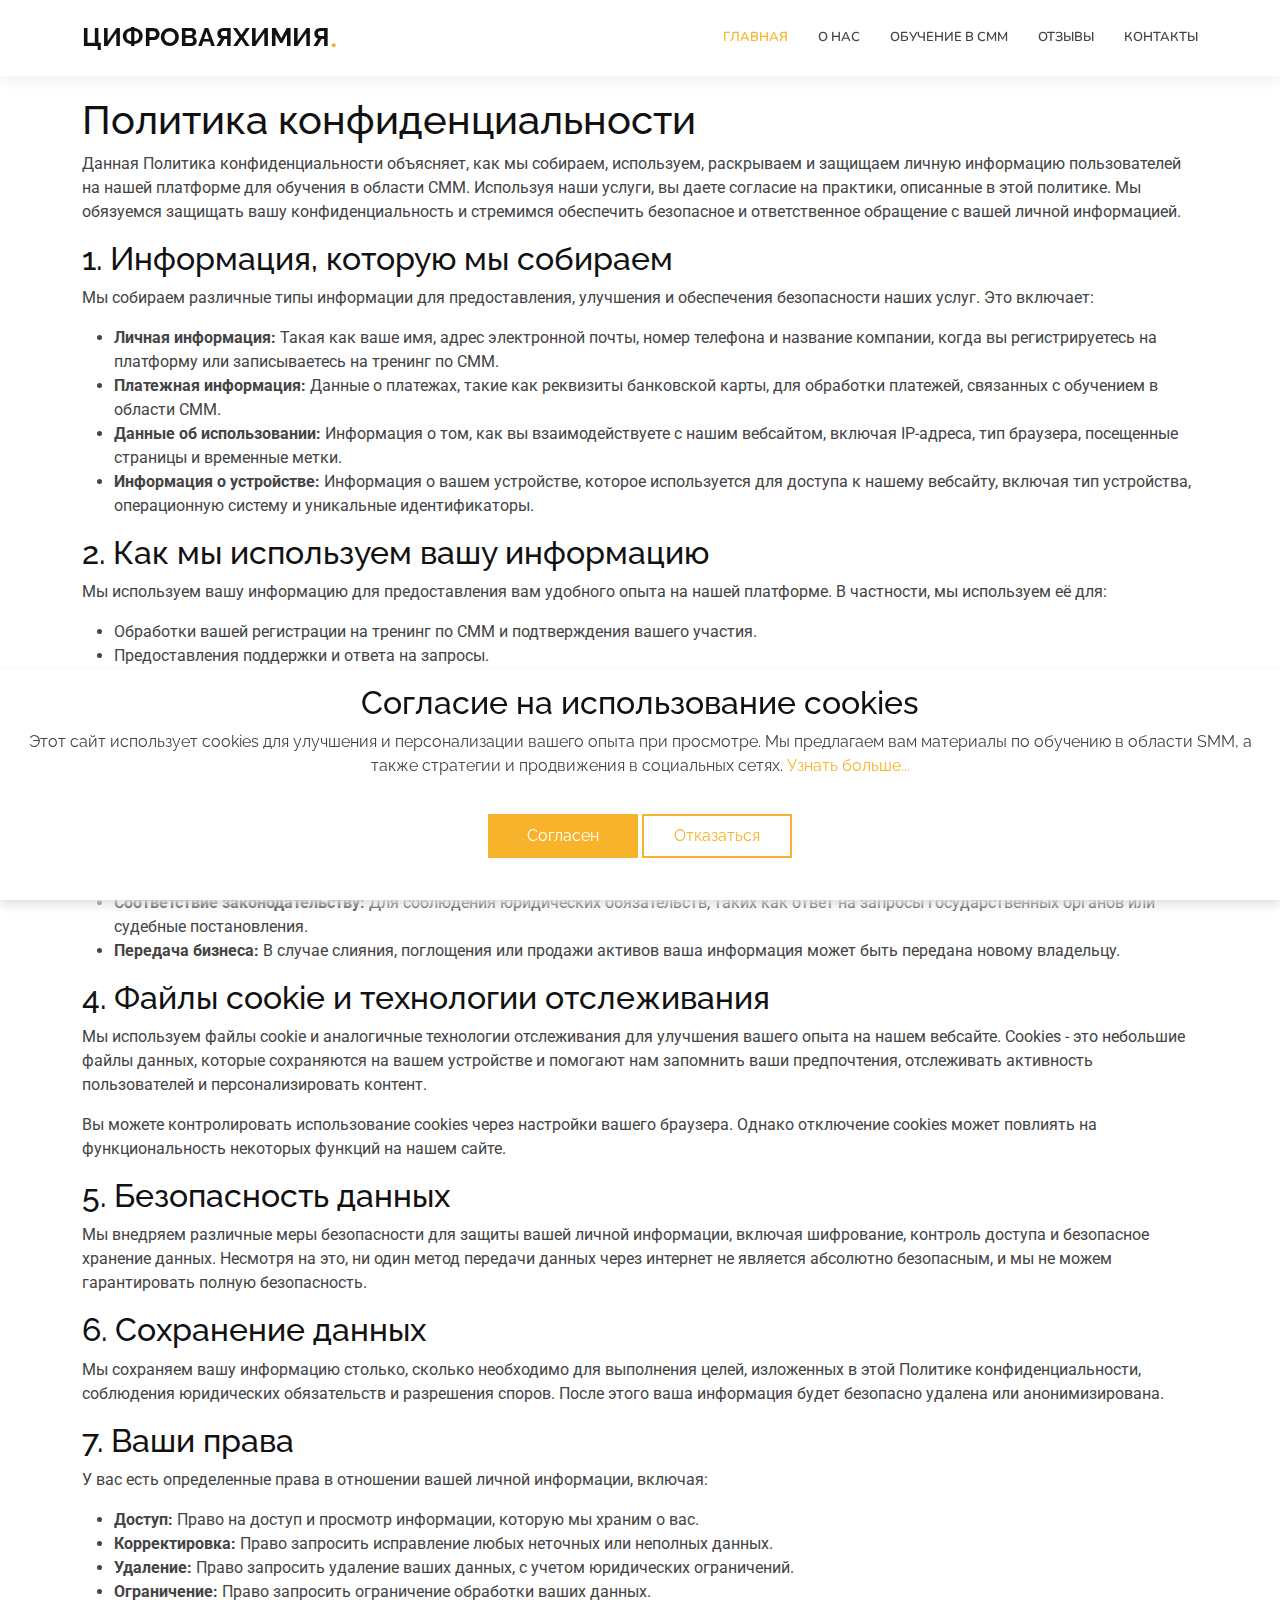
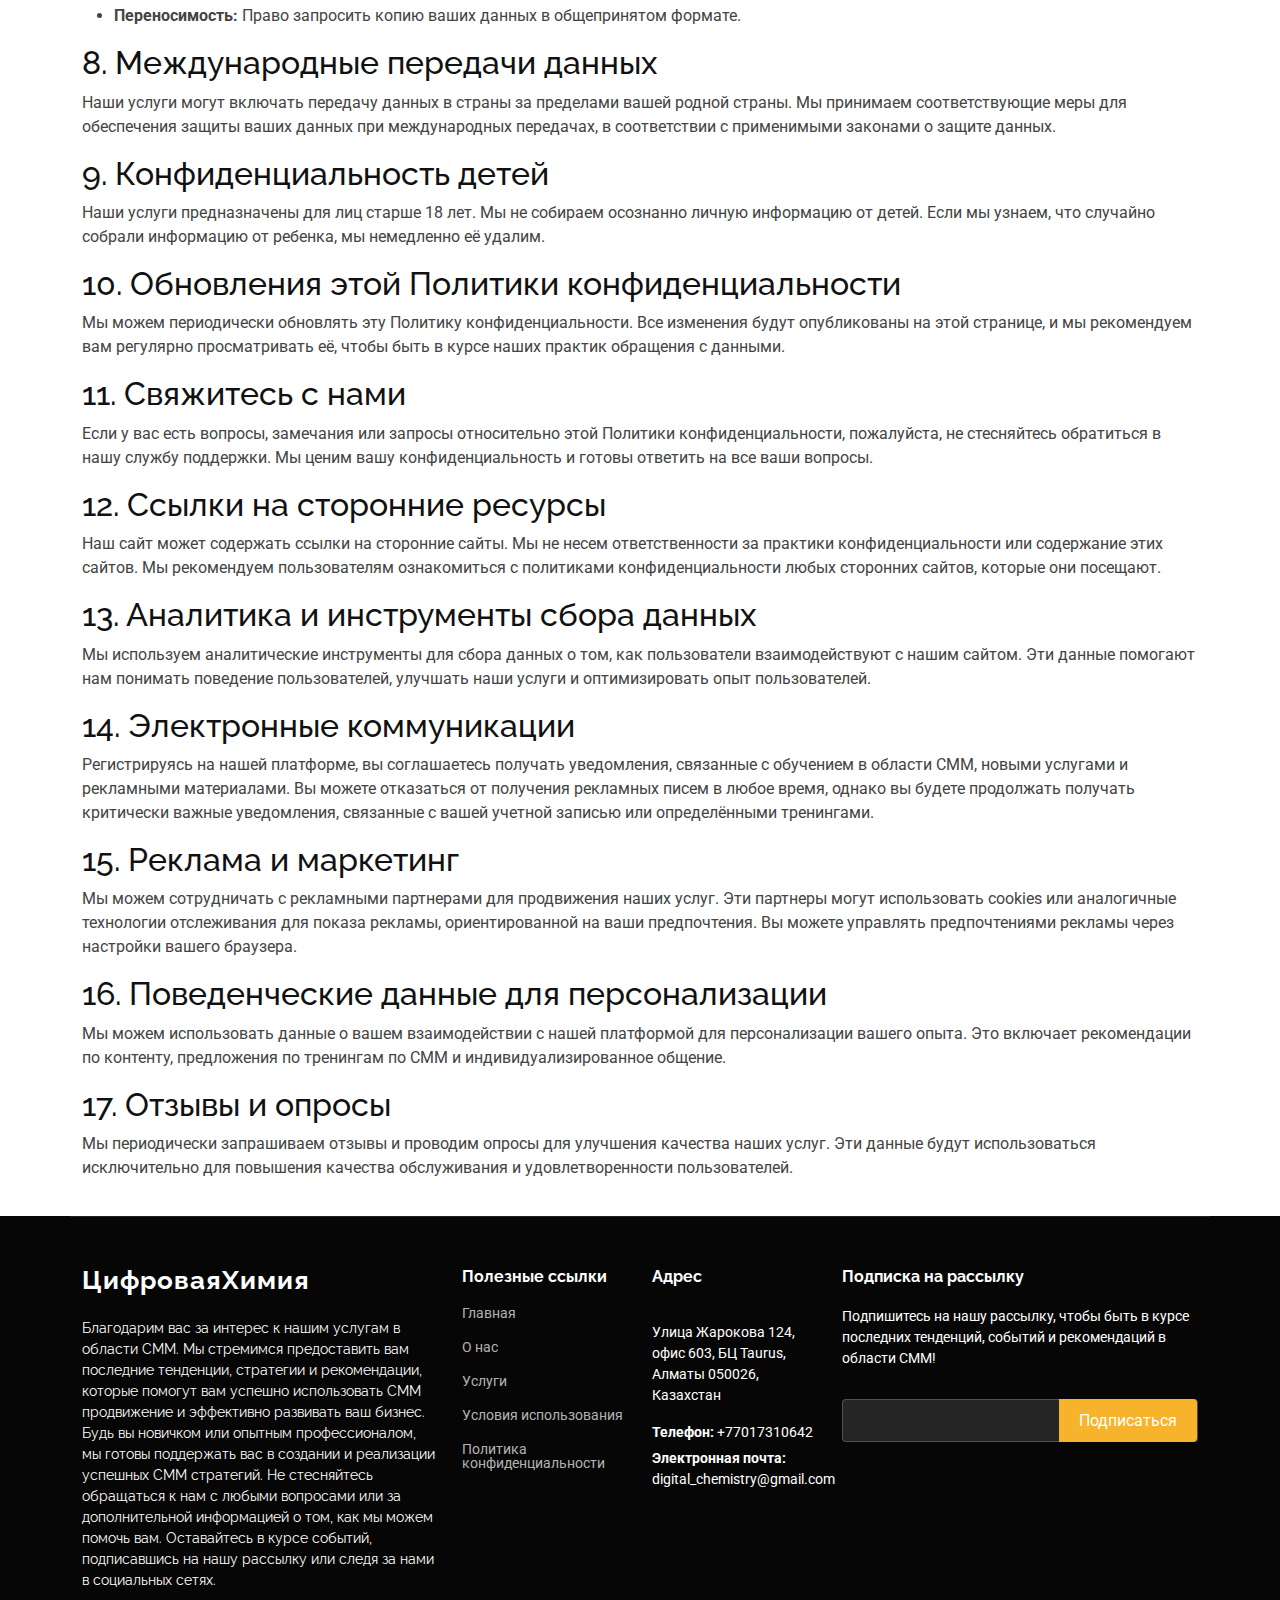
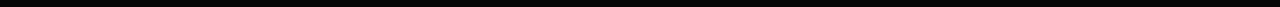
<file: privacy-policy.html>
<!DOCTYPE html>
<html lang="en">
    <head>
        <meta charset="utf-8" />
        <meta content="width=device-width, initial-scale=1.0" name="viewport" />
        <title>ЦифроваяХимия</title>
        <meta name="description" content="" />
        <meta name="keywords" content="" />

        <!-- Favicons -->
        <link href="assets/img/favicon.png" rel="icon" />
        <link href="assets/img/apple-touch-icon.png" rel="apple-touch-icon" />

        <!-- Fonts -->
        <link href="https://fonts.googleapis.com" rel="preconnect" />
        <link href="https://fonts.gstatic.com" rel="preconnect" crossorigin />
        <link
            href="https://fonts.googleapis.com/css2?family=Roboto:ital,wght@0,100;0,300;0,400;0,500;0,700;0,900;1,100;1,300;1,400;1,500;1,700;1,900&family=Raleway:ital,wght@0,100;0,200;0,300;0,400;0,500;0,600;0,700;0,800;0,900;1,100;1,200;1,300;1,400;1,500;1,600;1,700;1,800;1,900&family=Nunito:ital,wght@0,200;0,300;0,400;0,500;0,600;0,700;0,800;0,900;1,200;1,300;1,400;1,500;1,600;1,700;1,800;1,900&display=swap"
            rel="stylesheet"
        />

        <!-- Vendor CSS Files -->
        <link
            href="assets/vendor/bootstrap/css/bootstrap.min.css"
            rel="stylesheet"
        />
        <link
            href="assets/vendor/bootstrap-icons/bootstrap-icons.css"
            rel="stylesheet"
        />
        <link href="assets/vendor/aos/aos.css" rel="stylesheet" />
        <link
            href="assets/vendor/glightbox/css/glightbox.min.css"
            rel="stylesheet"
        />
        <link
            href="assets/vendor/swiper/swiper-bundle.min.css"
            rel="stylesheet"
        />

        <!-- Main CSS File -->
        <link href="assets/css/main.css" rel="stylesheet" />
    </head>

    <body class="index-page">
        <header id="header" class="header d-flex align-items-center sticky-top">
            <div class="container position-relative d-flex align-items-center">
                <a
                    href="index.html"
                    class="logo d-flex align-items-center me-auto"
                >
                    <h1 class="sitename">ЦифроваяХимия</h1>
                    <span>.</span>
                </a>

                <nav id="navmenu" class="navmenu">
                    <ul>
                        <li><a href="index.html" class="active">Главная</a></li>
                        <li><a href="about.html">О нас</a></li>
                        <li><a href="services.html">Обучение в СММ</a></li>
                        <li><a href="testimonials.html">Отзывы</a></li>
                        <li><a href="contact.html">Контакты</a></li>
                    </ul>
                    <i class="mobile-nav-toggle d-xl-none bi bi-list"></i>
                </nav>
            </div>
        </header>
        <main>
            <article class="container additional-wrapper">
                <div class="page__content" style="padding: 20px 0px">
                    <h1>Политика конфиденциальности</h1>

                    <p>
                        Данная Политика конфиденциальности объясняет, как мы
                        собираем, используем, раскрываем и защищаем личную
                        информацию пользователей на нашей платформе для обучения
                        в области СММ. Используя наши услуги, вы даете согласие
                        на практики, описанные в этой политике. Мы обязуемся
                        защищать вашу конфиденциальность и стремимся обеспечить
                        безопасное и ответственное обращение с вашей личной
                        информацией.
                    </p>

                    <h2>1. Информация, которую мы собираем</h2>

                    <p>
                        Мы собираем различные типы информации для
                        предоставления, улучшения и обеспечения безопасности
                        наших услуг. Это включает:
                    </p>

                    <ul>
                        <li>
                            <strong>Личная информация:</strong> Такая как ваше
                            имя, адрес электронной почты, номер телефона и
                            название компании, когда вы регистрируетесь на
                            платформу или записываетесь на тренинг по СММ.
                        </li>
                        <li>
                            <strong>Платежная информация:</strong> Данные о
                            платежах, такие как реквизиты банковской карты, для
                            обработки платежей, связанных с обучением в области
                            СММ.
                        </li>
                        <li>
                            <strong>Данные об использовании:</strong> Информация
                            о том, как вы взаимодействуете с нашим вебсайтом,
                            включая IP-адреса, тип браузера, посещенные страницы
                            и временные метки.
                        </li>
                        <li>
                            <strong>Информация о устройстве:</strong> Информация
                            о вашем устройстве, которое используется для доступа
                            к нашему вебсайту, включая тип устройства,
                            операционную систему и уникальные идентификаторы.
                        </li>
                    </ul>

                    <h2>2. Как мы используем вашу информацию</h2>

                    <p>
                        Мы используем вашу информацию для предоставления вам
                        удобного опыта на нашей платформе. В частности, мы
                        используем её для:
                    </p>

                    <ul>
                        <li>
                            Обработки вашей регистрации на тренинг по СММ и
                            подтверждения вашего участия.
                        </li>
                        <li>Предоставления поддержки и ответа на запросы.</li>
                        <li>
                            Сообщения важных обновлений, включая напоминания о
                            мероприятиях и изменения в политике.
                        </li>
                        <li>
                            Анализа использования сайта для улучшения наших
                            услуг и настройки контента в соответствии с
                            потребностями пользователей.
                        </li>
                        <li>
                            Обеспечения безопасности и целостности нашей
                            платформы и предотвращения мошенничества.
                        </li>
                    </ul>

                    <h2>3. Обмен и раскрытие информации</h2>

                    <p>
                        Мы можем передавать вашу информацию третьим лицам в
                        следующих случаях:
                    </p>

                    <ul>
                        <li>
                            <strong>Поставщики услуг:</strong> Доверенные
                            сторонние поставщики, которые помогают нам в работе
                            нашей платформы, такие как обработчики платежей и
                            поставщики поддержки.
                        </li>
                        <li>
                            <strong>Соответствие законодательству:</strong> Для
                            соблюдения юридических обязательств, таких как ответ
                            на запросы государственных органов или судебные
                            постановления.
                        </li>
                        <li>
                            <strong>Передача бизнеса:</strong> В случае слияния,
                            поглощения или продажи активов ваша информация может
                            быть передана новому владельцу.
                        </li>
                    </ul>

                    <h2>4. Файлы cookie и технологии отслеживания</h2>

                    <p>
                        Мы используем файлы cookie и аналогичные технологии
                        отслеживания для улучшения вашего опыта на нашем
                        вебсайте. Cookies - это небольшие файлы данных, которые
                        сохраняются на вашем устройстве и помогают нам запомнить
                        ваши предпочтения, отслеживать активность пользователей
                        и персонализировать контент.
                    </p>

                    <p>
                        Вы можете контролировать использование cookies через
                        настройки вашего браузера. Однако отключение cookies
                        может повлиять на функциональность некоторых функций на
                        нашем сайте.
                    </p>

                    <h2>5. Безопасность данных</h2>

                    <p>
                        Мы внедряем различные меры безопасности для защиты вашей
                        личной информации, включая шифрование, контроль доступа
                        и безопасное хранение данных. Несмотря на это, ни один
                        метод передачи данных через интернет не является
                        абсолютно безопасным, и мы не можем гарантировать полную
                        безопасность.
                    </p>

                    <h2>6. Сохранение данных</h2>

                    <p>
                        Мы сохраняем вашу информацию столько, сколько необходимо
                        для выполнения целей, изложенных в этой Политике
                        конфиденциальности, соблюдения юридических обязательств
                        и разрешения споров. После этого ваша информация будет
                        безопасно удалена или анонимизирована.
                    </p>

                    <h2>7. Ваши права</h2>

                    <p>
                        У вас есть определенные права в отношении вашей личной
                        информации, включая:
                    </p>

                    <ul>
                        <li>
                            <strong>Доступ:</strong> Право на доступ и просмотр
                            информации, которую мы храним о вас.
                        </li>
                        <li>
                            <strong>Корректировка:</strong> Право запросить
                            исправление любых неточных или неполных данных.
                        </li>
                        <li>
                            <strong>Удаление:</strong> Право запросить удаление
                            ваших данных, с учетом юридических ограничений.
                        </li>
                        <li>
                            <strong>Ограничение:</strong> Право запросить
                            ограничение обработки ваших данных.
                        </li>
                        <li>
                            <strong>Переносимость:</strong> Право запросить
                            копию ваших данных в общепринятом формате.
                        </li>
                    </ul>

                    <h2>8. Международные передачи данных</h2>

                    <p>
                        Наши услуги могут включать передачу данных в страны за
                        пределами вашей родной страны. Мы принимаем
                        соответствующие меры для обеспечения защиты ваших данных
                        при международных передачах, в соответствии с
                        применимыми законами о защите данных.
                    </p>

                    <h2>9. Конфиденциальность детей</h2>

                    <p>
                        Наши услуги предназначены для лиц старше 18 лет. Мы не
                        собираем осознанно личную информацию от детей. Если мы
                        узнаем, что случайно собрали информацию от ребенка, мы
                        немедленно её удалим.
                    </p>

                    <h2>10. Обновления этой Политики конфиденциальности</h2>

                    <p>
                        Мы можем периодически обновлять эту Политику
                        конфиденциальности. Все изменения будут опубликованы на
                        этой странице, и мы рекомендуем вам регулярно
                        просматривать её, чтобы быть в курсе наших практик
                        обращения с данными.
                    </p>

                    <h2>11. Свяжитесь с нами</h2>

                    <p>
                        Если у вас есть вопросы, замечания или запросы
                        относительно этой Политики конфиденциальности,
                        пожалуйста, не стесняйтесь обратиться в нашу службу
                        поддержки. Мы ценим вашу конфиденциальность и готовы
                        ответить на все ваши вопросы.
                    </p>

                    <h2>12. Ссылки на сторонние ресурсы</h2>

                    <p>
                        Наш сайт может содержать ссылки на сторонние сайты. Мы
                        не несем ответственности за практики конфиденциальности
                        или содержание этих сайтов. Мы рекомендуем пользователям
                        ознакомиться с политиками конфиденциальности любых
                        сторонних сайтов, которые они посещают.
                    </p>

                    <h2>13. Аналитика и инструменты сбора данных</h2>

                    <p>
                        Мы используем аналитические инструменты для сбора данных
                        о том, как пользователи взаимодействуют с нашим сайтом.
                        Эти данные помогают нам понимать поведение
                        пользователей, улучшать наши услуги и оптимизировать
                        опыт пользователей.
                    </p>

                    <h2>14. Электронные коммуникации</h2>

                    <p>
                        Регистрируясь на нашей платформе, вы соглашаетесь
                        получать уведомления, связанные с обучением в области
                        СММ, новыми услугами и рекламными материалами. Вы можете
                        отказаться от получения рекламных писем в любое время,
                        однако вы будете продолжать получать критически важные
                        уведомления, связанные с вашей учетной записью или
                        определёнными тренингами.
                    </p>

                    <h2>15. Реклама и маркетинг</h2>

                    <p>
                        Мы можем сотрудничать с рекламными партнерами для
                        продвижения наших услуг. Эти партнеры могут использовать
                        cookies или аналогичные технологии отслеживания для
                        показа рекламы, ориентированной на ваши предпочтения. Вы
                        можете управлять предпочтениями рекламы через настройки
                        вашего браузера.
                    </p>

                    <h2>16. Поведенческие данные для персонализации</h2>

                    <p>
                        Мы можем использовать данные о вашем взаимодействии с
                        нашей платформой для персонализации вашего опыта. Это
                        включает рекомендации по контенту, предложения по
                        тренингам по СММ и индивидуализированное общение.
                    </p>

                    <h2>17. Отзывы и опросы</h2>

                    <p>
                        Мы периодически запрашиваем отзывы и проводим опросы для
                        улучшения качества наших услуг. Эти данные будут
                        использоваться исключительно для повышения качества
                        обслуживания и удовлетворенности пользователей.
                    </p>
                </div>
            </article>
        </main>

        <footer id="footer" class="footer dark-background">
            <div class="container footer-top">
                <div class="row gy-4">
                    <div class="col-lg-4 col-md-6 footer-about">
                        <a
                            href="index.html"
                            class="logo d-flex align-items-center"
                        >
                            <span class="sitename">ЦифроваяХимия</span>
                        </a>
                        <p>
                            Благодарим вас за интерес к нашим услугам в области
                            СММ. Мы стремимся предоставить вам последние
                            тенденции, стратегии и рекомендации, которые помогут
                            вам успешно использовать СММ продвижение и
                            эффективно развивать ваш бизнес. Будь вы новичком
                            или опытным профессионалом, мы готовы поддержать вас
                            в создании и реализации успешных СММ стратегий. Не
                            стесняйтесь обращаться к нам с любыми вопросами или
                            за дополнительной информацией о том, как мы можем
                            помочь вам. Оставайтесь в курсе событий,
                            подписавшись на нашу рассылку или следя за нами в
                            социальных сетях.
                        </p>
                    </div>

                    <div class="col-lg-2 col-md-3 footer-links">
                        <h4>Полезные ссылки</h4>
                        <ul>
                            <li><a href="index.html">Главная</a></li>
                            <li><a href="about.html">О нас</a></li>
                            <li><a href="services.html">Услуги</a></li>
                            <li>
                                <a href="terms-of-use.html"
                                    >Условия использования</a
                                >
                            </li>
                            <li>
                                <a href="privacy-policy.html"
                                    >Политика конфиденциальности</a
                                >
                            </li>
                        </ul>
                    </div>

                    <div class="col-lg-2 col-md-3 footer-links">
                        <h4>Адрес</h4>
                        <div class="footer-contact pt-3">
                            <p>
                                Улица Жарокова 124, офис 603, БЦ Taurus, Алматы
                                050026, Казахстан
                            </p>

                            <p class="mt-3">
                                <strong>Телефон:</strong>
                                <span>+77017310642</span>
                            </p>
                            <p>
                                <strong>Электронная почта:</strong>
                                <span>digital_chemistry@gmail.com</span>
                            </p>
                        </div>
                    </div>

                    <div class="col-lg-4 col-md-12 footer-newsletter">
                        <h4>Подписка на рассылку</h4>
                        <p>
                            Подпишитесь на нашу рассылку, чтобы быть в курсе
                            последних тенденций, событий и рекомендаций в
                            области СММ!
                        </p>
                        <form
                            action="forms/newsletter.php"
                            method="post"
                            class="php-email-form"
                        >
                            <div class="newsletter-form">
                                <input type="email" id="email" name="email" />
                                <input
                                    type="submit"
                                    id="submit"
                                    onclick="sendForm()"
                                    value="Подписаться"
                                />
                            </div>
                            <div
                                id="result"
                                style="color: red; font-size: 12px"
                            ></div>
                            <div class="loading">Загрузка</div>
                            <div class="error-message"></div>
                            <div class="sent-message">
                                Ваша заявка на подписку была отправлена.
                                Спасибо!
                            </div>
                        </form>
                    </div>
                </div>
            </div>
        </footer>

        <!-- Scroll Top -->
        <a
            href="#"
            id="scroll-top"
            class="scroll-top d-flex align-items-center justify-content-center"
            ><i class="bi bi-arrow-up-short"></i
        ></a>

        <!-- Cookie banner -->
        <div class="cookie-wrapper show">
            <div>
                <i class="bx bx-cookie"></i>
                <h2 style="text-align: center">
                    Согласие на использование cookies
                </h2>
            </div>

            <div class="data">
                <p>
                    Этот сайт использует cookies для улучшения и персонализации
                    вашего опыта при просмотре. Мы предлагаем вам материалы по
                    обучению в области SMM, а также стратегии и продвижения в
                    социальных сетях.
                    <a href="#">Узнать больше...</a>
                </p>
            </div>

            <div class="buttons">
                <button class="cookie-button" id="acceptBtn">Согласен</button>
                <button class="cookie-button" id="declineBtn">
                    Отказаться
                </button>
            </div>
        </div>
        <!-- End Cookie banner -->

        <!-- Preloader -->
        <div id="preloader"></div>

        <!-- Vendor JS Files -->
        <script src="assets/vendor/bootstrap/js/bootstrap.bundle.min.js"></script>
        <script src="assets/vendor/php-email-form/validate.js"></script>
        <script src="assets/vendor/aos/aos.js"></script>
        <script src="assets/vendor/glightbox/js/glightbox.min.js"></script>
        <script src="assets/vendor/imagesloaded/imagesloaded.pkgd.min.js"></script>
        <script src="assets/vendor/isotope-layout/isotope.pkgd.min.js"></script>
        <script src="assets/vendor/waypoints/noframework.waypoints.js"></script>
        <script src="assets/vendor/swiper/swiper-bundle.min.js"></script>

        <!-- Main JS File -->
        <script src="assets/js/main.js"></script>
        <script src="assets/js/contact-form.js"></script>
        <script src="assets/js/cookiebanner.js"></script>
    </body>
</html>
</file>
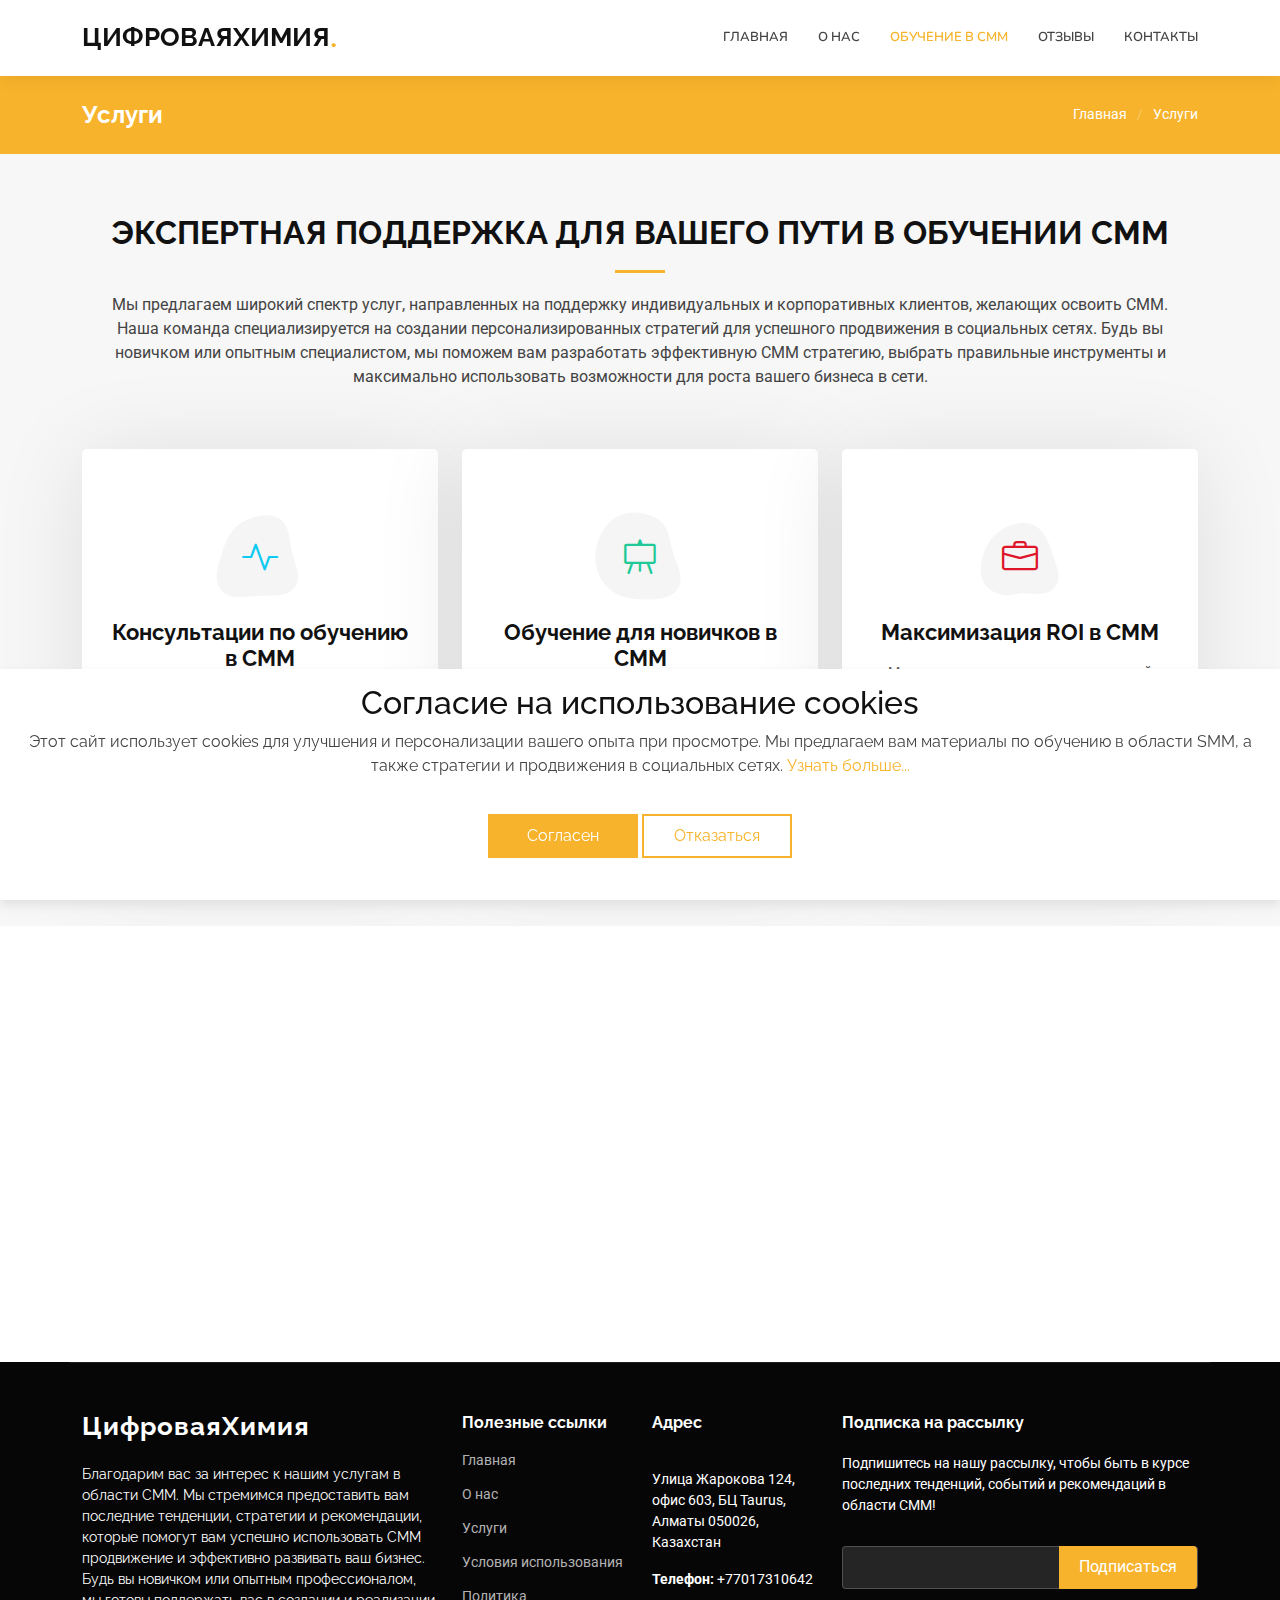
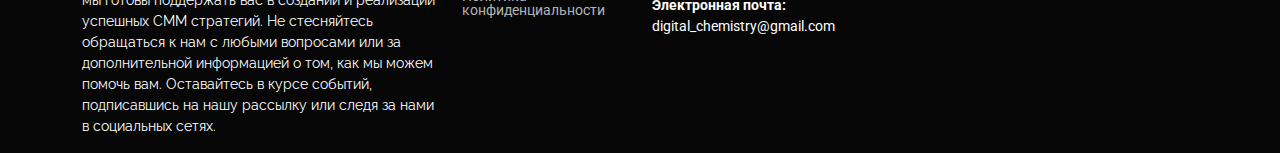
<file: services.html>
<!DOCTYPE html>
<html lang="en">
    <head>
        <meta charset="utf-8" />
        <meta content="width=device-width, initial-scale=1.0" name="viewport" />
        <title>ЦифроваяХимия</title>
        <meta name="description" content="" />
        <meta name="keywords" content="" />

        <!-- Favicons -->
        <link href="assets/img/favicon.png" rel="icon" />
        <link href="assets/img/apple-touch-icon.png" rel="apple-touch-icon" />

        <!-- Fonts -->
        <link href="https://fonts.googleapis.com" rel="preconnect" />
        <link href="https://fonts.gstatic.com" rel="preconnect" crossorigin />
        <link
            href="https://fonts.googleapis.com/css2?family=Roboto:ital,wght@0,100;0,300;0,400;0,500;0,700;0,900;1,100;1,300;1,400;1,500;1,700;1,900&family=Raleway:ital,wght@0,100;0,200;0,300;0,400;0,500;0,600;0,700;0,800;0,900;1,100;1,200;1,300;1,400;1,500;1,600;1,700;1,800;1,900&family=Nunito:ital,wght@0,200;0,300;0,400;0,500;0,600;0,700;0,800;0,900;1,200;1,300;1,400;1,500;1,600;1,700;1,800;1,900&display=swap"
            rel="stylesheet"
        />

        <!-- Vendor CSS Files -->
        <link
            href="assets/vendor/bootstrap/css/bootstrap.min.css"
            rel="stylesheet"
        />
        <link
            href="assets/vendor/bootstrap-icons/bootstrap-icons.css"
            rel="stylesheet"
        />
        <link href="assets/vendor/aos/aos.css" rel="stylesheet" />
        <link
            href="assets/vendor/glightbox/css/glightbox.min.css"
            rel="stylesheet"
        />
        <link
            href="assets/vendor/swiper/swiper-bundle.min.css"
            rel="stylesheet"
        />

        <!-- Main CSS File -->
        <link href="assets/css/main.css" rel="stylesheet" />
    </head>

    <body class="index-page">
        <header id="header" class="header d-flex align-items-center sticky-top">
            <div class="container position-relative d-flex align-items-center">
                <a
                    href="index.html"
                    class="logo d-flex align-items-center me-auto"
                >
                    <h1 class="sitename">ЦифроваяХимия</h1>
                    <span>.</span>
                </a>

                <nav id="navmenu" class="navmenu">
                    <ul>
                        <li><a href="index.html">Главная</a></li>
                        <li><a href="about.html">О нас</a></li>
                        <li>
                            <a href="services.html" class="active"
                                >Обучение в СММ</a
                            >
                        </li>
                        <li><a href="testimonials.html">Отзывы</a></li>
                        <li><a href="contact.html">Контакты</a></li>
                    </ul>
                    <i class="mobile-nav-toggle d-xl-none bi bi-list"></i>
                </nav>
            </div>
        </header>

        <main class="main">
            <!-- Page Title -->
            <div class="page-title accent-background">
                <div
                    class="container d-lg-flex justify-content-between align-items-center"
                >
                    <h1 class="mb-2 mb-lg-0">Услуги</h1>
                    <nav class="breadcrumbs">
                        <ol>
                            <li><a href="index.html">Главная</a></li>
                            <li class="current">Услуги</li>
                        </ol>
                    </nav>
                </div>
            </div>
            <!-- End Page Title -->

            <!-- Services Section -->
            <section id="services" class="services section light-background">
                <div class="container">
                    <!-- Section Title -->
                    <div class="container section-title" data-aos="fade-up">
                        <h2>
                            Экспертная поддержка для вашего пути в обучении СММ
                        </h2>
                        <p>
                            Мы предлагаем широкий спектр услуг, направленных на
                            поддержку индивидуальных и корпоративных клиентов,
                            желающих освоить СММ. Наша команда специализируется
                            на создании персонализированных стратегий для
                            успешного продвижения в социальных сетях. Будь вы
                            новичком или опытным специалистом, мы поможем вам
                            разработать эффективную СММ стратегию, выбрать
                            правильные инструменты и максимально использовать
                            возможности для роста вашего бизнеса в сети.
                        </p>
                    </div>
                    <!-- End Section Title -->
                    <div class="row gy-4">
                        <div
                            class="col-lg-4 col-md-6"
                            data-aos="fade-up"
                            data-aos-delay="100"
                        >
                            <div
                                class="service-item item-cyan position-relative"
                            >
                                <div class="icon">
                                    <svg
                                        width="100"
                                        height="100"
                                        viewBox="0 0 600 600"
                                        xmlns="http://www.w3.org/2000/svg"
                                    >
                                        <path
                                            stroke="none"
                                            stroke-width="0"
                                            fill="#f5f5f5"
                                            d="M300,521.0016835830174C376.1290562159157,517.8887921683347,466.0731472004068,529.7835943286574,510.70327084640275,468.03025145048787C554.3714126377745,407.6079735673963,508.03601936045806,328.9844924480964,491.2728898941984,256.3432110539036C474.5976632858925,184.082847569629,479.9380746630129,96.60480741107993,416.23090153303,58.64404602377083C348.86323505073057,18.502131276798302,261.93793281208167,40.57373210992963,193.5410806939664,78.93577620505333C130.42746243093433,114.334589627462,98.30271207620316,179.96522072025542,76.75703585869454,249.04625023123273C51.97151888228291,328.5150500222984,13.704378332031375,421.85034740162234,66.52175969318436,486.19268352777647C119.04800174914682,550.1803526380478,217.28368757567262,524.383925680826,300,521.0016835830174"
                                        ></path>
                                    </svg>
                                    <i class="bi bi-activity"></i>
                                </div>
                                <a class="stretched-link">
                                    <h3>Консультации по обучению в СММ</h3>
                                </a>
                                <p>
                                    Наши эксперты предоставляют
                                    персонализированные консультации, чтобы
                                    помочь вам выбрать подходящие тренировки по
                                    СММ и оптимизировать участие в них.
                                </p>
                            </div>
                        </div>
                        <!-- End Service Item -->

                        <div
                            class="col-lg-4 col-md-6"
                            data-aos="fade-up"
                            data-aos-delay="300"
                        >
                            <div
                                class="service-item item-teal position-relative"
                            >
                                <div class="icon">
                                    <svg
                                        width="100"
                                        height="100"
                                        viewBox="0 0 600 600"
                                        xmlns="http://www.w3.org/2000/svg"
                                    >
                                        <path
                                            stroke="none"
                                            stroke-width="0"
                                            fill="#f5f5f5"
                                            d="M300,541.5067337569781C382.14930387511276,545.0595476570109,479.8736841581634,548.3450877840088,526.4010558755058,480.5488172755941C571.5218469581645,414.80211281144784,517.5187510058486,332.0715597781072,496.52539010469104,255.14436215662573C477.37192572678356,184.95920475031193,473.57363656557914,105.61284051026155,413.0603344069578,65.22779650032875C343.27470386102294,18.654635553484475,251.2091493199835,5.337323636656869,175.0934190732945,40.62881213300186C97.87086631185822,76.43348514350839,51.98124368387456,156.15599469081315,36.44837278890362,239.84606092416172C21.716077023791087,319.22268207091537,43.775223500013084,401.1760424656574,96.891909868211,461.97329694683043C147.22146801428983,519.5804099606455,223.5754009179313,538.201503339737,300,541.5067337569781"
                                        ></path>
                                    </svg>
                                    <i class="bi bi-easel"></i>
                                </div>
                                <a class="stretched-link">
                                    <h3>Обучение для новичков в СММ</h3>
                                </a>
                                <p>
                                    Мы предлагаем обучающие ресурсы и
                                    мастер-классы, которые помогут новичкам
                                    освоить ключевые навыки СММ и развить
                                    стратегии для продвижения в социальных
                                    сетях.
                                </p>
                            </div>
                        </div>
                        <!-- End Service Item -->

                        <div
                            class="col-lg-4 col-md-6"
                            data-aos="fade-up"
                            data-aos-delay="400"
                        >
                            <div
                                class="service-item item-red position-relative"
                            >
                                <div class="icon">
                                    <svg
                                        width="100"
                                        height="100"
                                        viewBox="0 0 600 600"
                                        xmlns="http://www.w3.org/2000/svg"
                                    >
                                        <path
                                            stroke="none"
                                            stroke-width="0"
                                            fill="#f5f5f5"
                                            d="M300,503.46388370962813C374.79870501325706,506.71871716319447,464.8034551963731,527.1746412648533,510.4981551193396,467.86667711651364C555.9287308511215,408.9015244558933,512.6030010748507,327.5744911775523,490.211057578863,256.5855673507754C471.097692560561,195.9906835881958,447.69079081568157,138.11976852964426,395.9323889043606,104.18167217478614C340.0040770300166,65.70483650877245,249.37980121566774,89.33965587051569,199.70346532027393,116.76003064094338C146.80590673473146,149.94739373635212,110.05000936545125,192.75359142115265,88.26787022858732,249.40824667942093C66.18650798250815,309.7998386249133,48.96812983241888,378.6592723436861,82.41606608596903,440.2512294949262C130.53179813758952,515.2353880766577,223.53840104619417,533.5564698969824,300,503.46388370962813"
                                        ></path>
                                    </svg>
                                    <i class="bi bi-briefcase"></i>
                                </div>
                                <a class="stretched-link">
                                    <h3>Максимизация ROI в СММ</h3>
                                </a>
                                <p>
                                    Мы помогаем участникам мероприятий СММ
                                    максимально эффективно использовать
                                    полученные знания и связи, обеспечивая
                                    высокий результат от обучения.
                                </p>
                            </div>
                        </div>
                        <!-- End Service Item -->
                    </div>
                </div>
            </section>
            <!-- End Services Section -->

            <!-- Features Section -->
            <section id="features" class="features section">
                <!-- Section Title -->
                <div class="container section-title" data-aos="fade-up">
                    <h2>Почему стоит выбрать наше обучение?</h2>
                    <p>
                        Наши курсы и консультации направлены на достижение
                        максимальных результатов. Мы предлагаем практические
                        знания и стратегии для эффективного применения СММ в
                        вашем бизнесе.
                    </p>
                </div>
                <!-- End Section Title -->

                <div class="container">
                    <div class="row gy-4">
                        <div
                            class="col-lg-4"
                            data-aos="fade-up"
                            data-aos-delay="100"
                        >
                            <div class="feature-item bg-teal">
                                <h3>Актуальные практики</h3>
                                <p>
                                    Мы обучаем по актуальным методикам,
                                    основанным на текущих тенденциях в СММ.
                                </p>
                            </div>
                        </div>
                        <!-- End Feature Item -->

                        <div
                            class="col-lg-4"
                            data-aos="fade-up"
                            data-aos-delay="300"
                        >
                            <div class="feature-item bg-cyan">
                                <h3>Индивидуальный подход</h3>
                                <p>
                                    Каждый курс адаптирован под ваши цели и
                                    задачи, чтобы достичь лучших результатов.
                                </p>
                            </div>
                        </div>
                        <!-- End Feature Item -->

                        <div
                            class="col-lg-4"
                            data-aos="fade-up"
                            data-aos-delay="500"
                        >
                            <div class="feature-item bg-red">
                                <h3>Опытные наставники</h3>
                                <p>
                                    Наши преподаватели имеют успешный опыт
                                    работы в СММ и помогут вам избежать
                                    распространенных ошибок.
                                </p>
                            </div>
                        </div>
                        <!-- End Feature Item -->
                    </div>
                </div>
            </section>
            <!-- End Features Section -->
        </main>

        <footer id="footer" class="footer dark-background">
            <div class="container footer-top">
                <div class="row gy-4">
                    <div class="col-lg-4 col-md-6 footer-about">
                        <a
                            href="index.html"
                            class="logo d-flex align-items-center"
                        >
                            <span class="sitename">ЦифроваяХимия</span>
                        </a>
                        <p>
                            Благодарим вас за интерес к нашим услугам в области
                            СММ. Мы стремимся предоставить вам последние
                            тенденции, стратегии и рекомендации, которые помогут
                            вам успешно использовать СММ продвижение и
                            эффективно развивать ваш бизнес. Будь вы новичком
                            или опытным профессионалом, мы готовы поддержать вас
                            в создании и реализации успешных СММ стратегий. Не
                            стесняйтесь обращаться к нам с любыми вопросами или
                            за дополнительной информацией о том, как мы можем
                            помочь вам. Оставайтесь в курсе событий,
                            подписавшись на нашу рассылку или следя за нами в
                            социальных сетях.
                        </p>
                    </div>

                    <div class="col-lg-2 col-md-3 footer-links">
                        <h4>Полезные ссылки</h4>
                        <ul>
                            <li><a href="index.html">Главная</a></li>
                            <li><a href="about.html">О нас</a></li>
                            <li><a href="services.html">Услуги</a></li>
                            <li>
                                <a href="terms-of-use.html"
                                    >Условия использования</a
                                >
                            </li>
                            <li>
                                <a href="privacy-policy.html"
                                    >Политика конфиденциальности</a
                                >
                            </li>
                        </ul>
                    </div>

                    <div class="col-lg-2 col-md-3 footer-links">
                        <h4>Адрес</h4>
                        <div class="footer-contact pt-3">
                            <p>
                                Улица Жарокова 124, офис 603, БЦ Taurus, Алматы
                                050026, Казахстан
                            </p>

                            <p class="mt-3">
                                <strong>Телефон:</strong>
                                <span>+77017310642</span>
                            </p>
                            <p>
                                <strong>Электронная почта:</strong>
                                <span>digital_chemistry@gmail.com</span>
                            </p>
                        </div>
                    </div>

                    <div class="col-lg-4 col-md-12 footer-newsletter">
                        <h4>Подписка на рассылку</h4>
                        <p>
                            Подпишитесь на нашу рассылку, чтобы быть в курсе
                            последних тенденций, событий и рекомендаций в
                            области СММ!
                        </p>
                        <form
                            action="forms/newsletter.php"
                            method="post"
                            class="php-email-form"
                        >
                            <div class="newsletter-form">
                                <input type="email" id="email" name="email" />
                                <input
                                    type="submit"
                                    id="submit"
                                    onclick="sendForm()"
                                    value="Подписаться"
                                />
                            </div>
                            <div
                                id="result"
                                style="color: red; font-size: 12px"
                            ></div>
                            <div class="loading">Загрузка</div>
                            <div class="error-message"></div>
                            <div class="sent-message">
                                Ваша заявка на подписку была отправлена.
                                Спасибо!
                            </div>
                        </form>
                    </div>
                </div>
            </div>
        </footer>

        <!-- Scroll Top -->
        <a
            href="#"
            id="scroll-top"
            class="scroll-top d-flex align-items-center justify-content-center"
            ><i class="bi bi-arrow-up-short"></i
        ></a>

        <!-- Cookie banner -->
        <div class="cookie-wrapper show">
            <div>
                <i class="bx bx-cookie"></i>
                <h2 style="text-align: center">
                    Согласие на использование cookies
                </h2>
            </div>

            <div class="data">
                <p>
                    Этот сайт использует cookies для улучшения и персонализации
                    вашего опыта при просмотре. Мы предлагаем вам материалы по
                    обучению в области SMM, а также стратегии и продвижения в
                    социальных сетях.
                    <a href="#">Узнать больше...</a>
                </p>
            </div>

            <div class="buttons">
                <button class="cookie-button" id="acceptBtn">Согласен</button>
                <button class="cookie-button" id="declineBtn">
                    Отказаться
                </button>
            </div>
        </div>
        <!-- End Cookie banner -->

        <!-- Preloader -->
        <div id="preloader"></div>

        <!-- Vendor JS Files -->
        <script src="assets/vendor/bootstrap/js/bootstrap.bundle.min.js"></script>
        <script src="assets/vendor/php-email-form/validate.js"></script>
        <script src="assets/vendor/aos/aos.js"></script>
        <script src="assets/vendor/glightbox/js/glightbox.min.js"></script>
        <script src="assets/vendor/imagesloaded/imagesloaded.pkgd.min.js"></script>
        <script src="assets/vendor/isotope-layout/isotope.pkgd.min.js"></script>
        <script src="assets/vendor/waypoints/noframework.waypoints.js"></script>
        <script src="assets/vendor/swiper/swiper-bundle.min.js"></script>

        <!-- Main JS File -->
        <script src="assets/js/main.js"></script>
        <script src="assets/js/contact-form.js"></script>
        <script src="assets/js/cookiebanner.js"></script>
    </body>
</html>
</file>
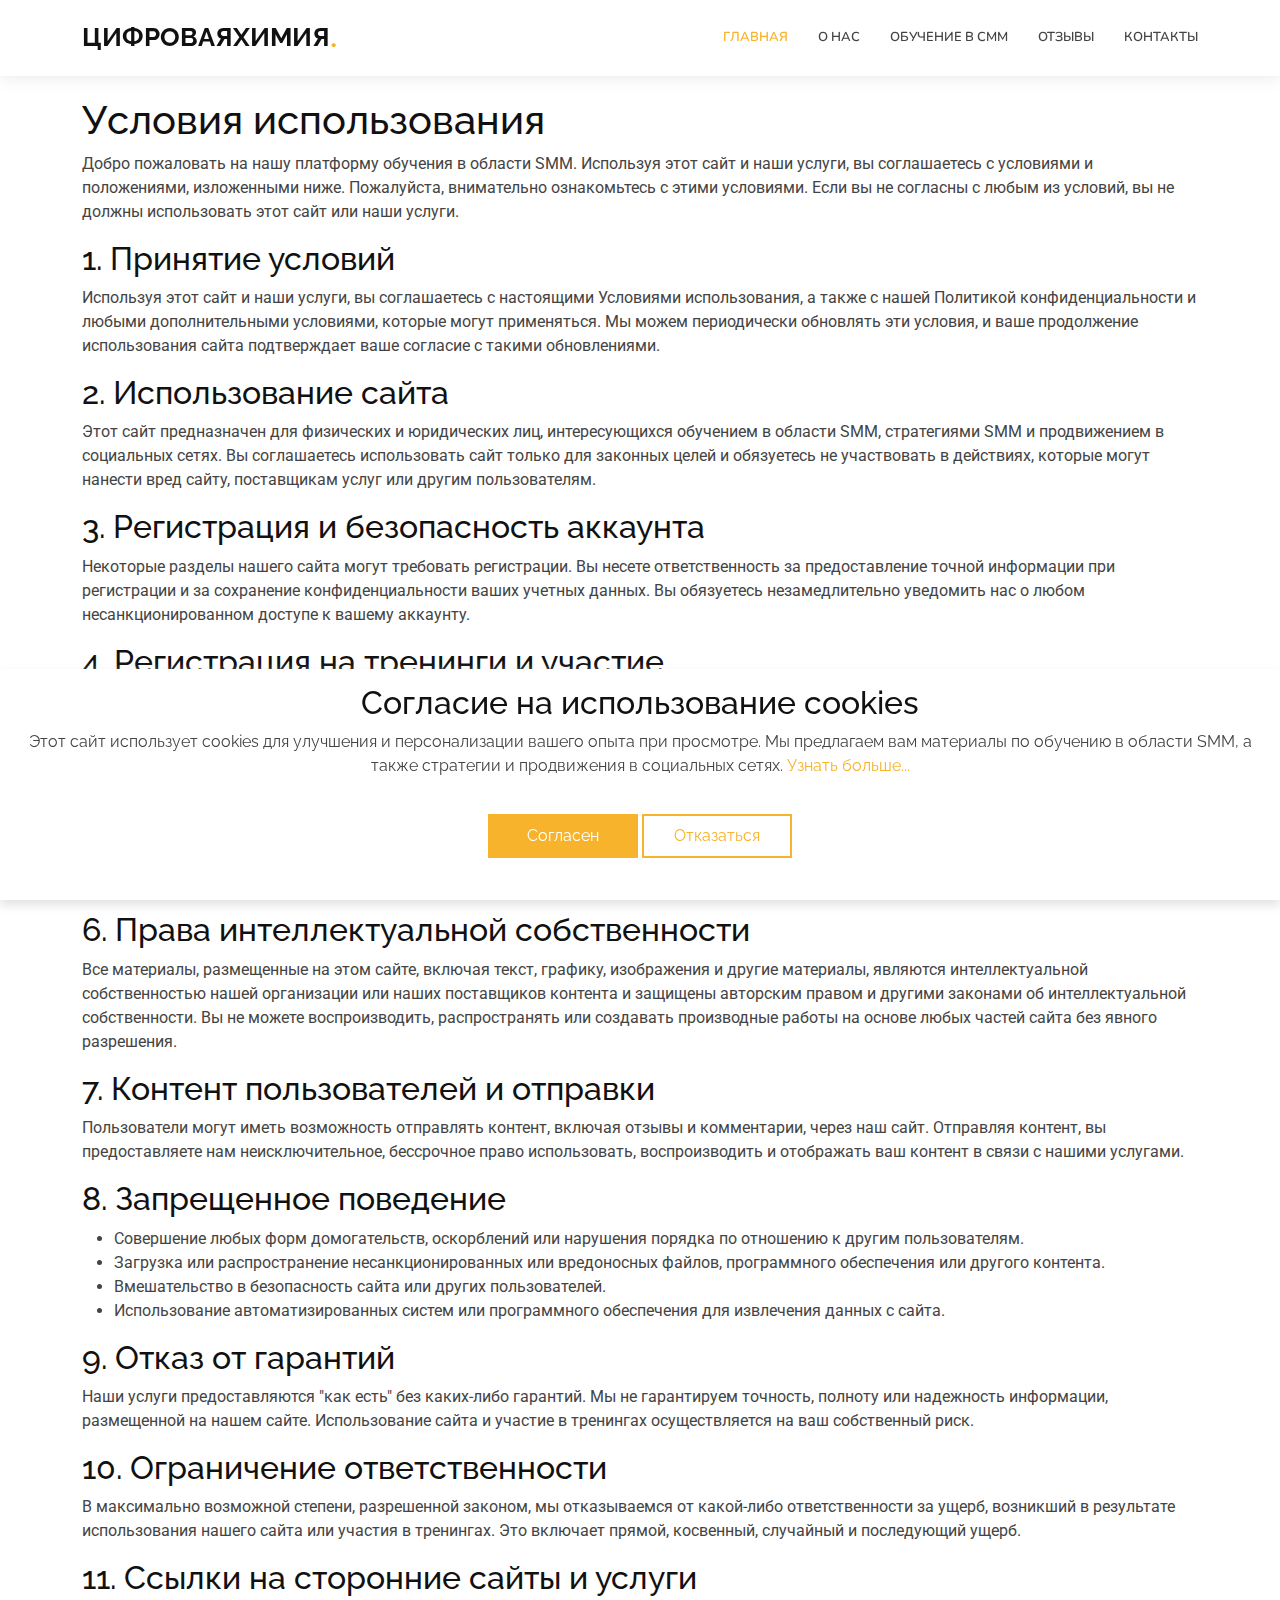
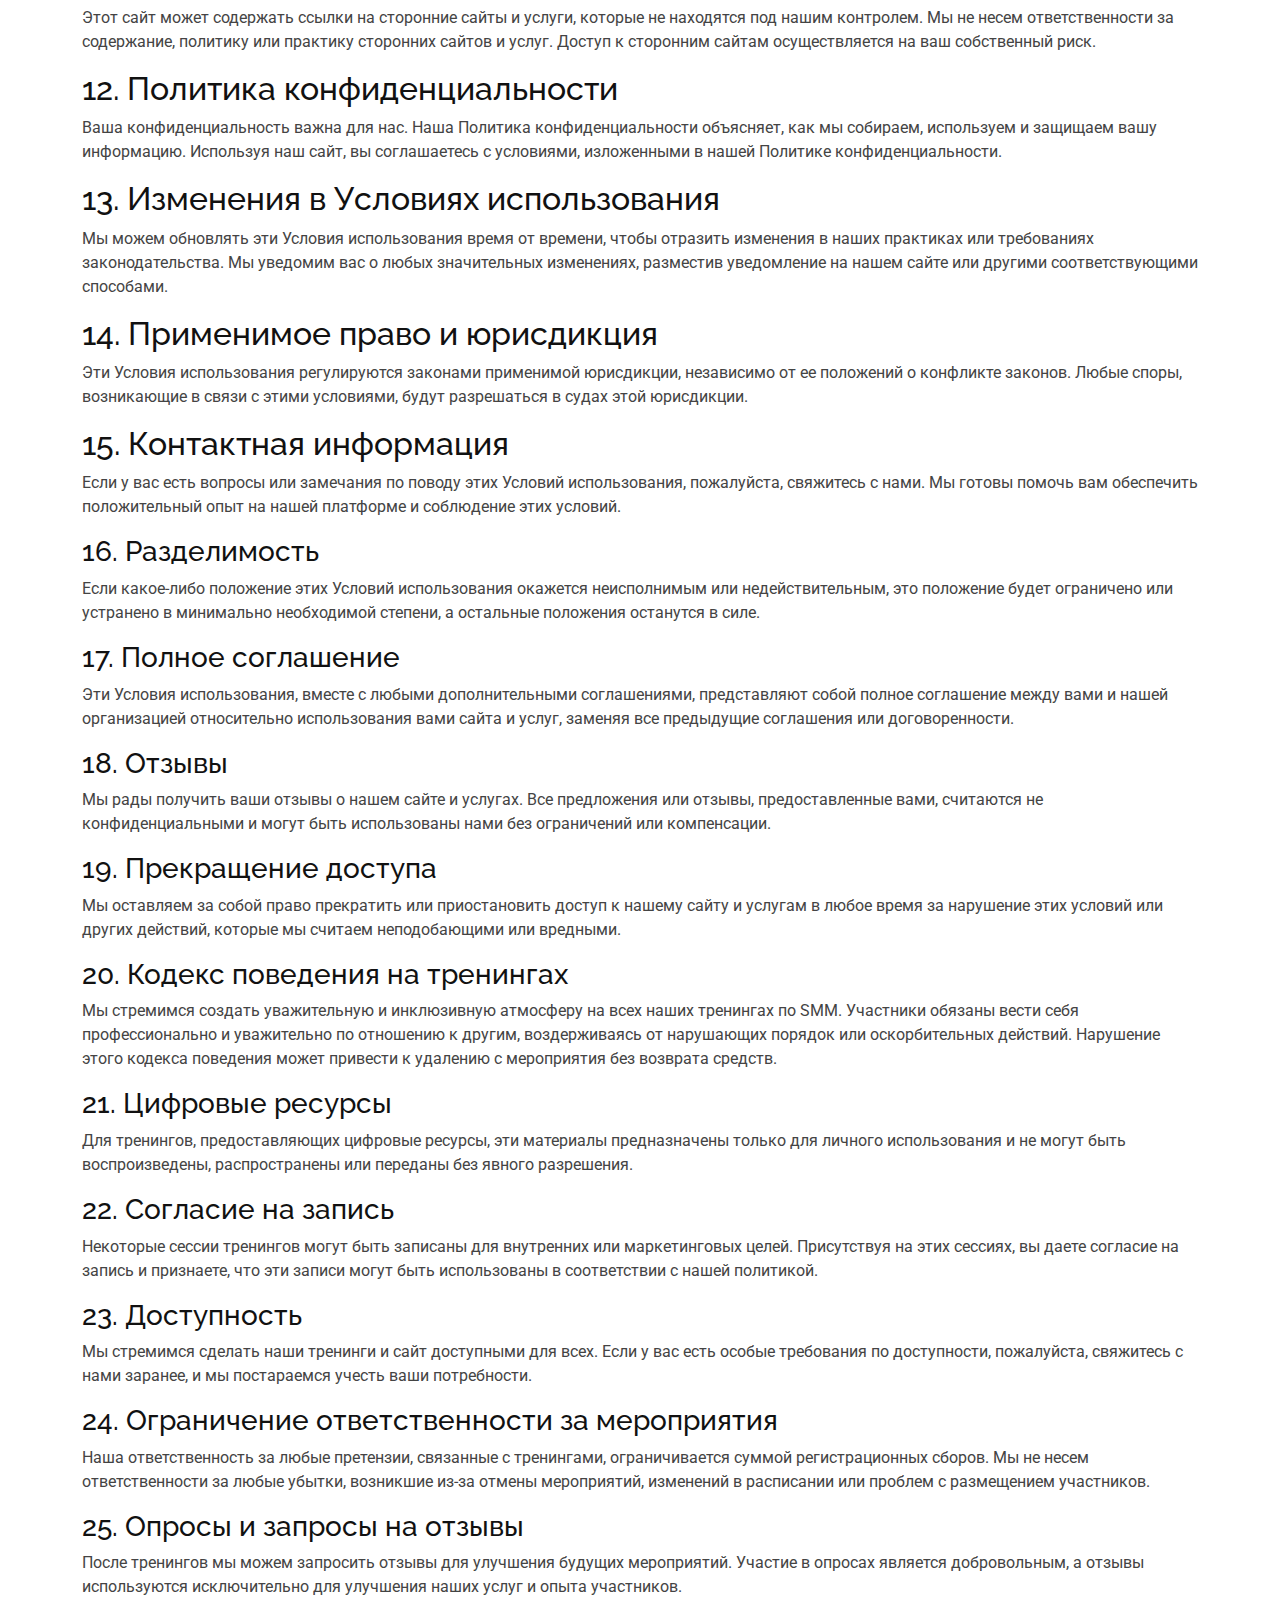
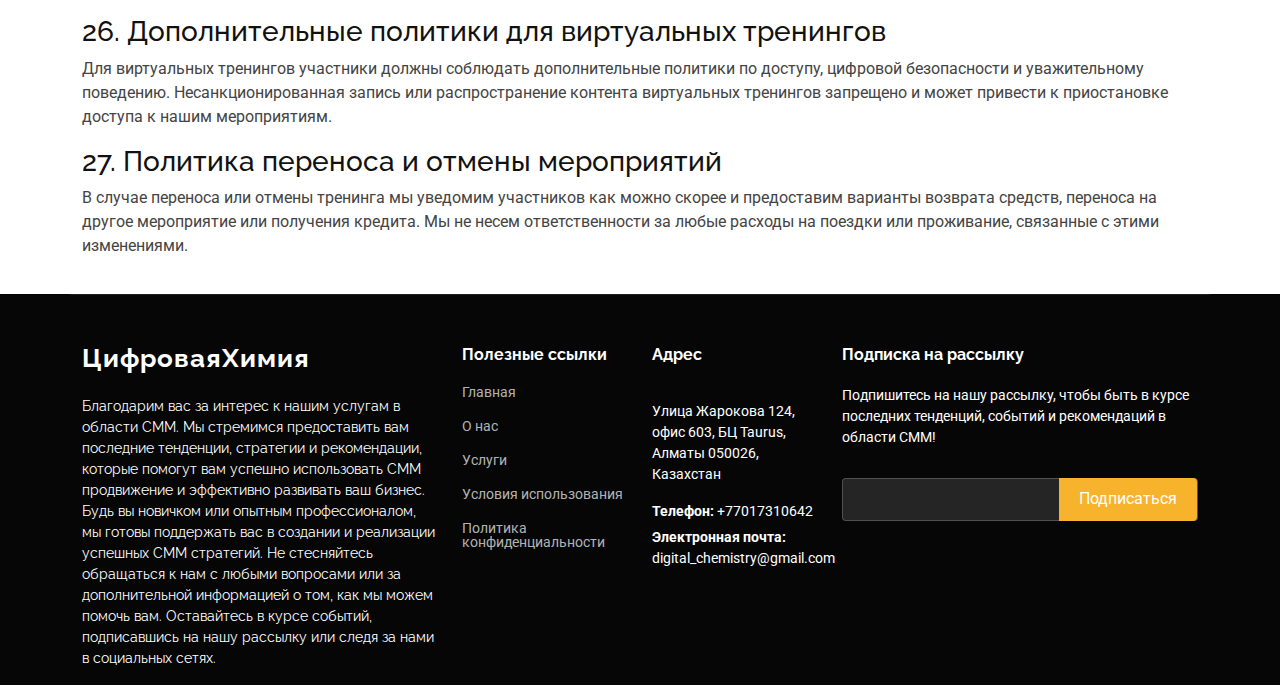
<file: terms-of-use.html>
<!DOCTYPE html>
<html lang="en">
    <head>
        <meta charset="utf-8" />
        <meta content="width=device-width, initial-scale=1.0" name="viewport" />
        <title>ЦифроваяХимия</title>
        <meta name="description" content="" />
        <meta name="keywords" content="" />

        <!-- Favicons -->
        <link href="assets/img/favicon.png" rel="icon" />
        <link href="assets/img/apple-touch-icon.png" rel="apple-touch-icon" />

        <!-- Fonts -->
        <link href="https://fonts.googleapis.com" rel="preconnect" />
        <link href="https://fonts.gstatic.com" rel="preconnect" crossorigin />
        <link
            href="https://fonts.googleapis.com/css2?family=Roboto:ital,wght@0,100;0,300;0,400;0,500;0,700;0,900;1,100;1,300;1,400;1,500;1,700;1,900&family=Raleway:ital,wght@0,100;0,200;0,300;0,400;0,500;0,600;0,700;0,800;0,900;1,100;1,200;1,300;1,400;1,500;1,600;1,700;1,800;1,900&family=Nunito:ital,wght@0,200;0,300;0,400;0,500;0,600;0,700;0,800;0,900;1,200;1,300;1,400;1,500;1,600;1,700;1,800;1,900&display=swap"
            rel="stylesheet"
        />

        <!-- Vendor CSS Files -->
        <link
            href="assets/vendor/bootstrap/css/bootstrap.min.css"
            rel="stylesheet"
        />
        <link
            href="assets/vendor/bootstrap-icons/bootstrap-icons.css"
            rel="stylesheet"
        />
        <link href="assets/vendor/aos/aos.css" rel="stylesheet" />
        <link
            href="assets/vendor/glightbox/css/glightbox.min.css"
            rel="stylesheet"
        />
        <link
            href="assets/vendor/swiper/swiper-bundle.min.css"
            rel="stylesheet"
        />

        <!-- Main CSS File -->
        <link href="assets/css/main.css" rel="stylesheet" />
    </head>

    <body class="index-page">
        <header id="header" class="header d-flex align-items-center sticky-top">
            <div class="container position-relative d-flex align-items-center">
                <a
                    href="index.html"
                    class="logo d-flex align-items-center me-auto"
                >
                    <h1 class="sitename">ЦифроваяХимия</h1>
                    <span>.</span>
                </a>

                <nav id="navmenu" class="navmenu">
                    <ul>
                        <li><a href="index.html" class="active">Главная</a></li>
                        <li><a href="about.html">О нас</a></li>
                        <li><a href="services.html">Обучение в СММ</a></li>
                        <li><a href="testimonials.html">Отзывы</a></li>
                        <li><a href="contact.html">Контакты</a></li>
                    </ul>
                    <i class="mobile-nav-toggle d-xl-none bi bi-list"></i>
                </nav>
            </div>
        </header>
        <main>
            <article class="container additional-wrapper">
                <div class="page__content" style="padding: 20px 0px">
                    <h1>Условия использования</h1>

                    <p>
                        Добро пожаловать на нашу платформу обучения в области
                        SMM. Используя этот сайт и наши услуги, вы соглашаетесь
                        с условиями и положениями, изложенными ниже. Пожалуйста,
                        внимательно ознакомьтесь с этими условиями. Если вы не
                        согласны с любым из условий, вы не должны использовать
                        этот сайт или наши услуги.
                    </p>

                    <h2>1. Принятие условий</h2>

                    <p>
                        Используя этот сайт и наши услуги, вы соглашаетесь с
                        настоящими Условиями использования, а также с нашей
                        Политикой конфиденциальности и любыми дополнительными
                        условиями, которые могут применяться. Мы можем
                        периодически обновлять эти условия, и ваше продолжение
                        использования сайта подтверждает ваше согласие с такими
                        обновлениями.
                    </p>

                    <h2>2. Использование сайта</h2>

                    <p>
                        Этот сайт предназначен для физических и юридических лиц,
                        интересующихся обучением в области SMM, стратегиями SMM
                        и продвижением в социальных сетях. Вы соглашаетесь
                        использовать сайт только для законных целей и обязуетесь
                        не участвовать в действиях, которые могут нанести вред
                        сайту, поставщикам услуг или другим пользователям.
                    </p>

                    <h2>3. Регистрация и безопасность аккаунта</h2>

                    <p>
                        Некоторые разделы нашего сайта могут требовать
                        регистрации. Вы несете ответственность за предоставление
                        точной информации при регистрации и за сохранение
                        конфиденциальности ваших учетных данных. Вы обязуетесь
                        незамедлительно уведомить нас о любом
                        несанкционированном доступе к вашему аккаунту.
                    </p>

                    <h2>4. Регистрация на тренинги и участие</h2>

                    <p>
                        Для участия в наших тренингах по SMM может потребоваться
                        отдельная регистрация. Регистрация на мероприятие
                        означает ваше согласие с настоящими условиями, а также с
                        любыми дополнительными условиями, связанными с
                        конкретным мероприятием. Участие в тренингах зависит от
                        доступности и может включать регистрационные сборы.
                    </p>

                    <h2>5. Оплата и политика возврата</h2>

                    <p>
                        Для тренингов с платой, платежи должны быть произведены
                        заранее. Все сборы не подлежат возврату, если не указано
                        иное. Мы оставляем за собой право отменить или перенести
                        мероприятия, в этом случае мы уведомим вас и предложим
                        либо возврат средств, либо возможность переноса вашей
                        регистрации на будущие мероприятия.
                    </p>

                    <h2>6. Права интеллектуальной собственности</h2>

                    <p>
                        Все материалы, размещенные на этом сайте, включая текст,
                        графику, изображения и другие материалы, являются
                        интеллектуальной собственностью нашей организации или
                        наших поставщиков контента и защищены авторским правом и
                        другими законами об интеллектуальной собственности. Вы
                        не можете воспроизводить, распространять или создавать
                        производные работы на основе любых частей сайта без
                        явного разрешения.
                    </p>

                    <h2>7. Контент пользователей и отправки</h2>

                    <p>
                        Пользователи могут иметь возможность отправлять контент,
                        включая отзывы и комментарии, через наш сайт. Отправляя
                        контент, вы предоставляете нам неисключительное,
                        бессрочное право использовать, воспроизводить и
                        отображать ваш контент в связи с нашими услугами.
                    </p>

                    <h2>8. Запрещенное поведение</h2>

                    <ul>
                        <li>
                            Совершение любых форм домогательств, оскорблений или
                            нарушения порядка по отношению к другим
                            пользователям.
                        </li>
                        <li>
                            Загрузка или распространение несанкционированных или
                            вредоносных файлов, программного обеспечения или
                            другого контента.
                        </li>
                        <li>
                            Вмешательство в безопасность сайта или других
                            пользователей.
                        </li>
                        <li>
                            Использование автоматизированных систем или
                            программного обеспечения для извлечения данных с
                            сайта.
                        </li>
                    </ul>

                    <h2>9. Отказ от гарантий</h2>

                    <p>
                        Наши услуги предоставляются "как есть" без каких-либо
                        гарантий. Мы не гарантируем точность, полноту или
                        надежность информации, размещенной на нашем сайте.
                        Использование сайта и участие в тренингах осуществляется
                        на ваш собственный риск.
                    </p>

                    <h2>10. Ограничение ответственности</h2>

                    <p>
                        В максимально возможной степени, разрешенной законом, мы
                        отказываемся от какой-либо ответственности за ущерб,
                        возникший в результате использования нашего сайта или
                        участия в тренингах. Это включает прямой, косвенный,
                        случайный и последующий ущерб.
                    </p>

                    <h2>11. Ссылки на сторонние сайты и услуги</h2>

                    <p>
                        Этот сайт может содержать ссылки на сторонние сайты и
                        услуги, которые не находятся под нашим контролем. Мы не
                        несем ответственности за содержание, политику или
                        практику сторонних сайтов и услуг. Доступ к сторонним
                        сайтам осуществляется на ваш собственный риск.
                    </p>

                    <h2>12. Политика конфиденциальности</h2>

                    <p>
                        Ваша конфиденциальность важна для нас. Наша Политика
                        конфиденциальности объясняет, как мы собираем,
                        используем и защищаем вашу информацию. Используя наш
                        сайт, вы соглашаетесь с условиями, изложенными в нашей
                        Политике конфиденциальности.
                    </p>

                    <h2>13. Изменения в Условиях использования</h2>

                    <p>
                        Мы можем обновлять эти Условия использования время от
                        времени, чтобы отразить изменения в наших практиках или
                        требованиях законодательства. Мы уведомим вас о любых
                        значительных изменениях, разместив уведомление на нашем
                        сайте или другими соответствующими способами.
                    </p>

                    <h2>14. Применимое право и юрисдикция</h2>

                    <p>
                        Эти Условия использования регулируются законами
                        применимой юрисдикции, независимо от ее положений о
                        конфликте законов. Любые споры, возникающие в связи с
                        этими условиями, будут разрешаться в судах этой
                        юрисдикции.
                    </p>

                    <h2>15. Контактная информация</h2>

                    <p>
                        Если у вас есть вопросы или замечания по поводу этих
                        Условий использования, пожалуйста, свяжитесь с нами. Мы
                        готовы помочь вам обеспечить положительный опыт на нашей
                        платформе и соблюдение этих условий.
                    </p>

                    <h3>16. Разделимость</h3>

                    <p>
                        Если какое-либо положение этих Условий использования
                        окажется неисполнимым или недействительным, это
                        положение будет ограничено или устранено в минимально
                        необходимой степени, а остальные положения останутся в
                        силе.
                    </p>

                    <h3>17. Полное соглашение</h3>

                    <p>
                        Эти Условия использования, вместе с любыми
                        дополнительными соглашениями, представляют собой полное
                        соглашение между вами и нашей организацией относительно
                        использования вами сайта и услуг, заменяя все предыдущие
                        соглашения или договоренности.
                    </p>

                    <h3>18. Отзывы</h3>

                    <p>
                        Мы рады получить ваши отзывы о нашем сайте и услугах.
                        Все предложения или отзывы, предоставленные вами,
                        считаются не конфиденциальными и могут быть использованы
                        нами без ограничений или компенсации.
                    </p>

                    <h3>19. Прекращение доступа</h3>

                    <p>
                        Мы оставляем за собой право прекратить или приостановить
                        доступ к нашему сайту и услугам в любое время за
                        нарушение этих условий или других действий, которые мы
                        считаем неподобающими или вредными.
                    </p>

                    <h3>20. Кодекс поведения на тренингах</h3>

                    <p>
                        Мы стремимся создать уважительную и инклюзивную
                        атмосферу на всех наших тренингах по SMM. Участники
                        обязаны вести себя профессионально и уважительно по
                        отношению к другим, воздерживаясь от нарушающих порядок
                        или оскорбительных действий. Нарушение этого кодекса
                        поведения может привести к удалению с мероприятия без
                        возврата средств.
                    </p>

                    <h3>21. Цифровые ресурсы</h3>

                    <p>
                        Для тренингов, предоставляющих цифровые ресурсы, эти
                        материалы предназначены только для личного использования
                        и не могут быть воспроизведены, распространены или
                        переданы без явного разрешения.
                    </p>

                    <h3>22. Согласие на запись</h3>

                    <p>
                        Некоторые сессии тренингов могут быть записаны для
                        внутренних или маркетинговых целей. Присутствуя на этих
                        сессиях, вы даете согласие на запись и признаете, что
                        эти записи могут быть использованы в соответствии с
                        нашей политикой.
                    </p>

                    <h3>23. Доступность</h3>

                    <p>
                        Мы стремимся сделать наши тренинги и сайт доступными для
                        всех. Если у вас есть особые требования по доступности,
                        пожалуйста, свяжитесь с нами заранее, и мы постараемся
                        учесть ваши потребности.
                    </p>

                    <h3>24. Ограничение ответственности за мероприятия</h3>

                    <p>
                        Наша ответственность за любые претензии, связанные с
                        тренингами, ограничивается суммой регистрационных
                        сборов. Мы не несем ответственности за любые убытки,
                        возникшие из-за отмены мероприятий, изменений в
                        расписании или проблем с размещением участников.
                    </p>

                    <h3>25. Опросы и запросы на отзывы</h3>

                    <p>
                        После тренингов мы можем запросить отзывы для улучшения
                        будущих мероприятий. Участие в опросах является
                        добровольным, а отзывы используются исключительно для
                        улучшения наших услуг и опыта участников.
                    </p>

                    <h3>
                        26. Дополнительные политики для виртуальных тренингов
                    </h3>

                    <p>
                        Для виртуальных тренингов участники должны соблюдать
                        дополнительные политики по доступу, цифровой
                        безопасности и уважительному поведению.
                        Несанкционированная запись или распространение контента
                        виртуальных тренингов запрещено и может привести к
                        приостановке доступа к нашим мероприятиям.
                    </p>

                    <h3>27. Политика переноса и отмены мероприятий</h3>

                    <p>
                        В случае переноса или отмены тренинга мы уведомим
                        участников как можно скорее и предоставим варианты
                        возврата средств, переноса на другое мероприятие или
                        получения кредита. Мы не несем ответственности за любые
                        расходы на поездки или проживание, связанные с этими
                        изменениями.
                    </p>
                </div>
            </article>
        </main>

        <footer id="footer" class="footer dark-background">
            <div class="container footer-top">
                <div class="row gy-4">
                    <div class="col-lg-4 col-md-6 footer-about">
                        <a
                            href="index.html"
                            class="logo d-flex align-items-center"
                        >
                            <span class="sitename">ЦифроваяХимия</span>
                        </a>
                        <p>
                            Благодарим вас за интерес к нашим услугам в области
                            СММ. Мы стремимся предоставить вам последние
                            тенденции, стратегии и рекомендации, которые помогут
                            вам успешно использовать СММ продвижение и
                            эффективно развивать ваш бизнес. Будь вы новичком
                            или опытным профессионалом, мы готовы поддержать вас
                            в создании и реализации успешных СММ стратегий. Не
                            стесняйтесь обращаться к нам с любыми вопросами или
                            за дополнительной информацией о том, как мы можем
                            помочь вам. Оставайтесь в курсе событий,
                            подписавшись на нашу рассылку или следя за нами в
                            социальных сетях.
                        </p>
                    </div>

                    <div class="col-lg-2 col-md-3 footer-links">
                        <h4>Полезные ссылки</h4>
                        <ul>
                            <li><a href="index.html">Главная</a></li>
                            <li><a href="about.html">О нас</a></li>
                            <li><a href="services.html">Услуги</a></li>
                            <li>
                                <a href="terms-of-use.html"
                                    >Условия использования</a
                                >
                            </li>
                            <li>
                                <a href="privacy-policy.html"
                                    >Политика конфиденциальности</a
                                >
                            </li>
                        </ul>
                    </div>

                    <div class="col-lg-2 col-md-3 footer-links">
                        <h4>Адрес</h4>
                        <div class="footer-contact pt-3">
                            <p>
                                Улица Жарокова 124, офис 603, БЦ Taurus, Алматы
                                050026, Казахстан
                            </p>

                            <p class="mt-3">
                                <strong>Телефон:</strong>
                                <span>+77017310642</span>
                            </p>
                            <p>
                                <strong>Электронная почта:</strong>
                                <span>digital_chemistry@gmail.com</span>
                            </p>
                        </div>
                    </div>

                    <div class="col-lg-4 col-md-12 footer-newsletter">
                        <h4>Подписка на рассылку</h4>
                        <p>
                            Подпишитесь на нашу рассылку, чтобы быть в курсе
                            последних тенденций, событий и рекомендаций в
                            области СММ!
                        </p>
                        <form
                            action="forms/newsletter.php"
                            method="post"
                            class="php-email-form"
                        >
                            <div class="newsletter-form">
                                <input type="email" id="email" name="email" />
                                <input
                                    type="submit"
                                    id="submit"
                                    onclick="sendForm()"
                                    value="Подписаться"
                                />
                            </div>
                            <div
                                id="result"
                                style="color: red; font-size: 12px"
                            ></div>
                            <div class="loading">Загрузка</div>
                            <div class="error-message"></div>
                            <div class="sent-message">
                                Ваша заявка на подписку была отправлена.
                                Спасибо!
                            </div>
                        </form>
                    </div>
                </div>
            </div>
        </footer>

        <!-- Scroll Top -->
        <a
            href="#"
            id="scroll-top"
            class="scroll-top d-flex align-items-center justify-content-center"
            ><i class="bi bi-arrow-up-short"></i
        ></a>

        <!-- Cookie banner -->
        <div class="cookie-wrapper show">
            <div>
                <i class="bx bx-cookie"></i>
                <h2 style="text-align: center">
                    Согласие на использование cookies
                </h2>
            </div>

            <div class="data">
                <p>
                    Этот сайт использует cookies для улучшения и персонализации
                    вашего опыта при просмотре. Мы предлагаем вам материалы по
                    обучению в области SMM, а также стратегии и продвижения в
                    социальных сетях.
                    <a href="#">Узнать больше...</a>
                </p>
            </div>

            <div class="buttons">
                <button class="cookie-button" id="acceptBtn">Согласен</button>
                <button class="cookie-button" id="declineBtn">
                    Отказаться
                </button>
            </div>
        </div>
        <!-- End Cookie banner -->

        <!-- Preloader -->
        <div id="preloader"></div>

        <!-- Vendor JS Files -->
        <script src="assets/vendor/bootstrap/js/bootstrap.bundle.min.js"></script>
        <script src="assets/vendor/php-email-form/validate.js"></script>
        <script src="assets/vendor/aos/aos.js"></script>
        <script src="assets/vendor/glightbox/js/glightbox.min.js"></script>
        <script src="assets/vendor/imagesloaded/imagesloaded.pkgd.min.js"></script>
        <script src="assets/vendor/isotope-layout/isotope.pkgd.min.js"></script>
        <script src="assets/vendor/waypoints/noframework.waypoints.js"></script>
        <script src="assets/vendor/swiper/swiper-bundle.min.js"></script>

        <!-- Main JS File -->
        <script src="assets/js/main.js"></script>
        <script src="assets/js/contact-form.js"></script>
        <script src="assets/js/cookiebanner.js"></script>
    </body>
</html>
</file>
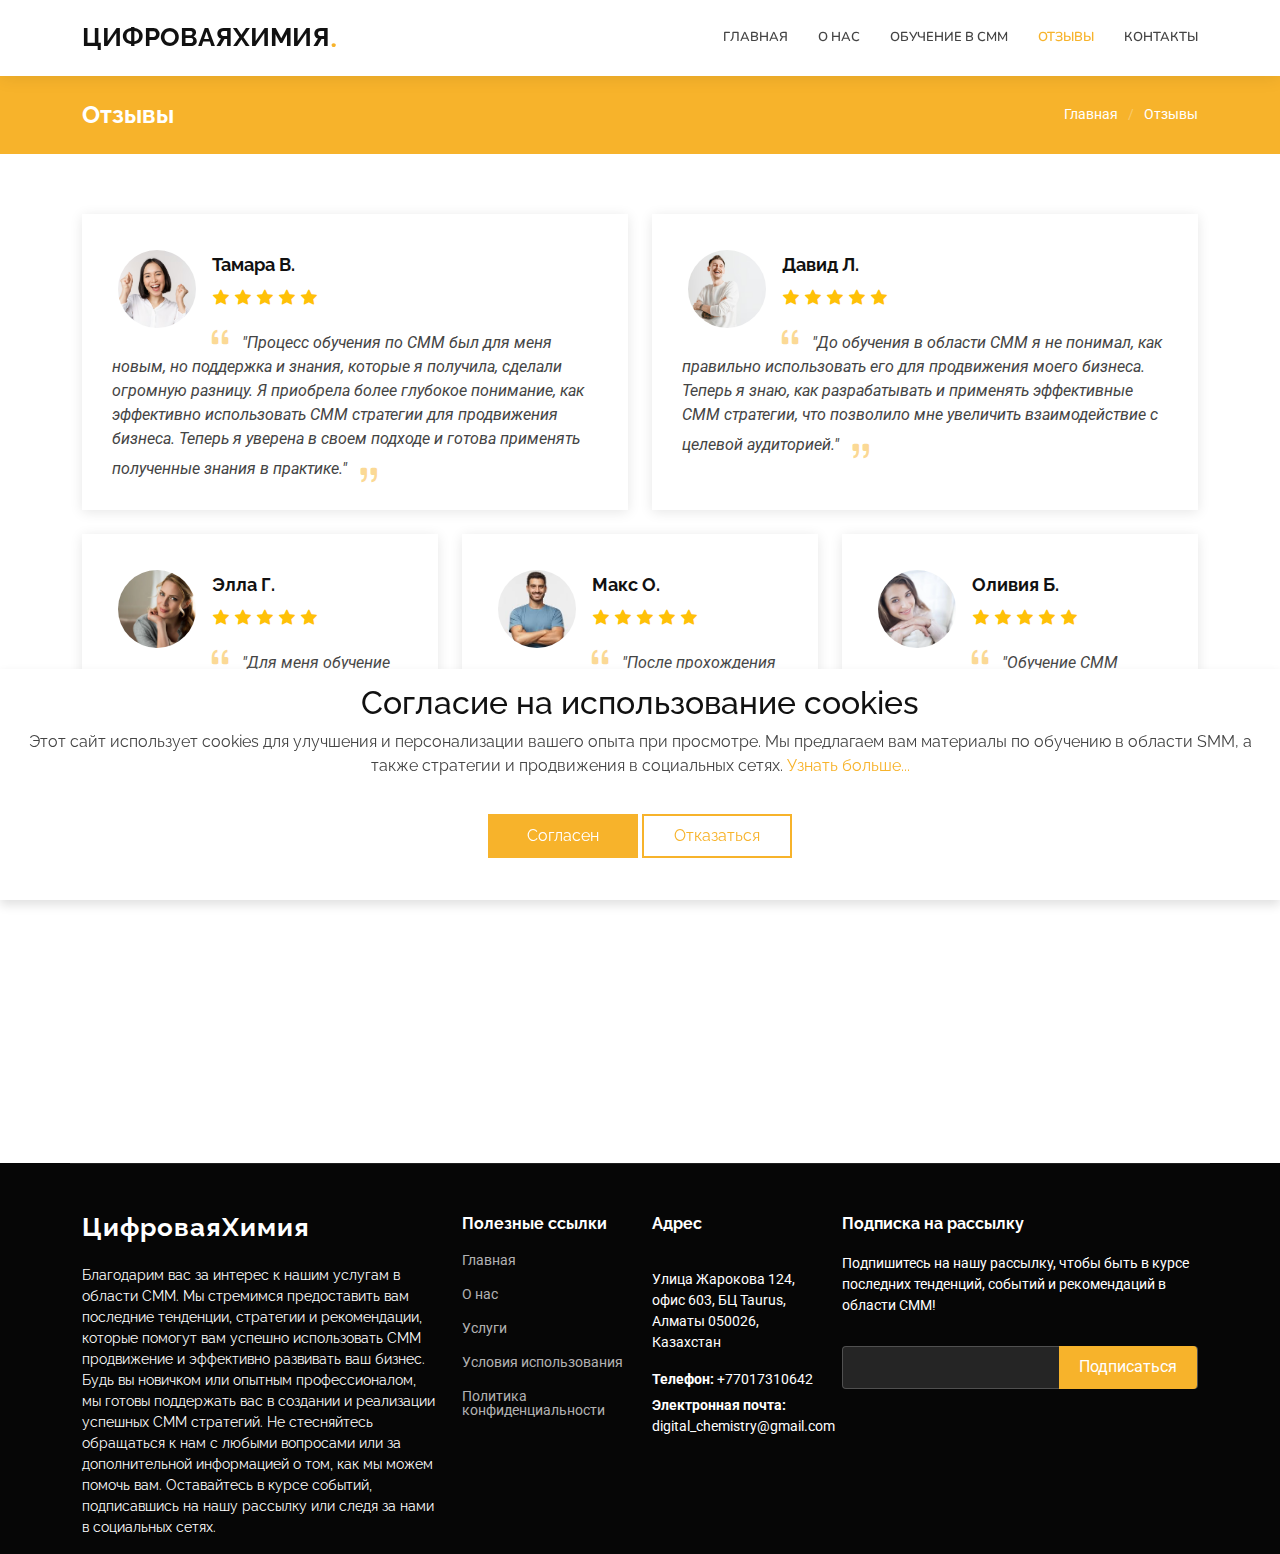
<file: testimonials.html>
<!DOCTYPE html>
<html lang="en">
    <head>
        <meta charset="utf-8" />
        <meta content="width=device-width, initial-scale=1.0" name="viewport" />
        <title>ЦифроваяХимия</title>
        <meta name="description" content="" />
        <meta name="keywords" content="" />

        <!-- Favicons -->
        <link href="assets/img/favicon.png" rel="icon" />
        <link href="assets/img/apple-touch-icon.png" rel="apple-touch-icon" />

        <!-- Fonts -->
        <link href="https://fonts.googleapis.com" rel="preconnect" />
        <link href="https://fonts.gstatic.com" rel="preconnect" crossorigin />
        <link
            href="https://fonts.googleapis.com/css2?family=Roboto:ital,wght@0,100;0,300;0,400;0,500;0,700;0,900;1,100;1,300;1,400;1,500;1,700;1,900&family=Raleway:ital,wght@0,100;0,200;0,300;0,400;0,500;0,600;0,700;0,800;0,900;1,100;1,200;1,300;1,400;1,500;1,600;1,700;1,800;1,900&family=Nunito:ital,wght@0,200;0,300;0,400;0,500;0,600;0,700;0,800;0,900;1,200;1,300;1,400;1,500;1,600;1,700;1,800;1,900&display=swap"
            rel="stylesheet"
        />

        <!-- Vendor CSS Files -->
        <link
            href="assets/vendor/bootstrap/css/bootstrap.min.css"
            rel="stylesheet"
        />
        <link
            href="assets/vendor/bootstrap-icons/bootstrap-icons.css"
            rel="stylesheet"
        />
        <link href="assets/vendor/aos/aos.css" rel="stylesheet" />
        <link
            href="assets/vendor/glightbox/css/glightbox.min.css"
            rel="stylesheet"
        />
        <link
            href="assets/vendor/swiper/swiper-bundle.min.css"
            rel="stylesheet"
        />

        <!-- Main CSS File -->
        <link href="assets/css/main.css" rel="stylesheet" />
    </head>

    <body class="index-page">
        <header id="header" class="header d-flex align-items-center sticky-top">
            <div class="container position-relative d-flex align-items-center">
                <a
                    href="index.html"
                    class="logo d-flex align-items-center me-auto"
                >
                    <h1 class="sitename">ЦифроваяХимия</h1>
                    <span>.</span>
                </a>

                <nav id="navmenu" class="navmenu">
                    <ul>
                        <li><a href="index.html">Главная</a></li>
                        <li><a href="about.html">О нас</a></li>
                        <li>
                            <a href="services.html">Обучение в СММ</a>
                        </li>
                        <li>
                            <a href="testimonials.html" class="active"
                                >Отзывы</a
                            >
                        </li>
                        <li><a href="contact.html">Контакты</a></li>
                    </ul>
                    <i class="mobile-nav-toggle d-xl-none bi bi-list"></i>
                </nav>
            </div>
        </header>
        <main class="main">
            <!-- Page Title -->
            <div class="page-title accent-background">
                <div
                    class="container d-lg-flex justify-content-between align-items-center"
                >
                    <h1 class="mb-2 mb-lg-0">Отзывы</h1>
                    <nav class="breadcrumbs">
                        <ol>
                            <li><a href="index.html">Главная</a></li>
                            <li class="current">Отзывы</li>
                        </ol>
                    </nav>
                </div>
            </div>
            <!-- End Page Title -->

            <!-- Testimonials Section -->
            <section id="testimonials" class="testimonials section">
                <div class="container">
                    <div class="row gy-4">
                        <div
                            class="col-lg-6"
                            data-aos="fade-up"
                            data-aos-delay="100"
                        >
                            <div class="testimonial-item">
                                <img
                                    src="assets/img/testimonials/testimonials-2.jpg"
                                    class="testimonial-img"
                                    alt=""
                                />
                                <h3>Тамара В.</h3>
                                <div class="stars">
                                    <i class="bi bi-star-fill"></i>
                                    <i class="bi bi-star-fill"></i>
                                    <i class="bi bi-star-fill"></i>
                                    <i class="bi bi-star-fill"></i>
                                    <i class="bi bi-star-fill"></i>
                                </div>
                                <p>
                                    <i class="bi bi-quote quote-icon-left"></i>
                                    <span
                                        >"Процесс обучения по СММ был для меня
                                        новым, но поддержка и знания, которые я
                                        получила, сделали огромную разницу. Я
                                        приобрела более глубокое понимание, как
                                        эффективно использовать СММ стратегии
                                        для продвижения бизнеса. Теперь я
                                        уверена в своем подходе и готова
                                        применять полученные знания в
                                        практике."</span
                                    >
                                    <i class="bi bi-quote quote-icon-right"></i>
                                </p>
                            </div>
                        </div>
                        <!-- End testimonial item -->

                        <div
                            class="col-lg-6"
                            data-aos="fade-up"
                            data-aos-delay="200"
                        >
                            <div class="testimonial-item">
                                <img
                                    src="assets/img/testimonials/testimonials-1.jpg"
                                    class="testimonial-img"
                                    alt=""
                                />
                                <h3>Давид Л.</h3>
                                <div class="stars">
                                    <i class="bi bi-star-fill"></i>
                                    <i class="bi bi-star-fill"></i>
                                    <i class="bi bi-star-fill"></i>
                                    <i class="bi bi-star-fill"></i>
                                    <i class="bi bi-star-fill"></i>
                                </div>
                                <p>
                                    <i class="bi bi-quote quote-icon-left"></i>
                                    <span
                                        >"До обучения в области СММ я не
                                        понимал, как правильно использовать его
                                        для продвижения моего бизнеса. Теперь я
                                        знаю, как разрабатывать и применять
                                        эффективные СММ стратегии, что позволило
                                        мне увеличить взаимодействие с целевой
                                        аудиторией."</span
                                    >
                                    <i class="bi bi-quote quote-icon-right"></i>
                                </p>
                            </div>
                        </div>
                        <!-- End testimonial item -->

                        <div
                            class="col-lg-4"
                            data-aos="fade-up"
                            data-aos-delay="300"
                        >
                            <div class="testimonial-item">
                                <img
                                    src="assets/img/testimonials/testimonials-4.jpg"
                                    class="testimonial-img"
                                    alt=""
                                />
                                <h3>Элла Г.</h3>
                                <div class="stars">
                                    <i class="bi bi-star-fill"></i>
                                    <i class="bi bi-star-fill"></i>
                                    <i class="bi bi-star-fill"></i>
                                    <i class="bi bi-star-fill"></i>
                                    <i class="bi bi-star-fill"></i>
                                </div>
                                <p>
                                    <i class="bi bi-quote quote-icon-left"></i>
                                    <span
                                        >"Для меня обучение СММ было новым и
                                        немного пугающим, но с помощью
                                        наставников я научилась правильно
                                        подходить к продвижению в социальных
                                        сетях, что сделало меня увереннее в
                                        дальнейшем продвижении бренда."</span
                                    >
                                    <i class="bi bi-quote quote-icon-right"></i>
                                </p>
                            </div>
                        </div>
                        <!-- End testimonial item -->

                        <div
                            class="col-lg-4"
                            data-aos="fade-up"
                            data-aos-delay="400"
                        >
                            <div class="testimonial-item">
                                <img
                                    src="assets/img/testimonials/testimonials-3.jpg"
                                    class="testimonial-img"
                                    alt=""
                                />
                                <h3>Макс О.</h3>
                                <div class="stars">
                                    <i class="bi bi-star-fill"></i>
                                    <i class="bi bi-star-fill"></i>
                                    <i class="bi bi-star-fill"></i>
                                    <i class="bi bi-star-fill"></i>
                                    <i class="bi bi-star-fill"></i>
                                </div>
                                <p>
                                    <i class="bi bi-quote quote-icon-left"></i>
                                    <span
                                        >"После прохождения тренинга по СММ я
                                        научился разрабатывать и внедрять
                                        стратегии продвижения, что значительно
                                        улучшило вовлеченность аудитории и
                                        привлекло новых клиентов. Я теперь
                                        уверен, что мои усилия будут приносить
                                        видимые результаты!"</span
                                    >
                                    <i class="bi bi-quote quote-icon-right"></i>
                                </p>
                            </div>
                        </div>
                        <!-- End testimonial item -->

                        <div
                            class="col-lg-4"
                            data-aos="fade-up"
                            data-aos-delay="500"
                        >
                            <div class="testimonial-item">
                                <img
                                    src="assets/img/testimonials/testimonials-6.jpg"
                                    class="testimonial-img"
                                    alt=""
                                />
                                <h3>Оливия Б.</h3>
                                <div class="stars">
                                    <i class="bi bi-star-fill"></i>
                                    <i class="bi bi-star-fill"></i>
                                    <i class="bi bi-star-fill"></i>
                                    <i class="bi bi-star-fill"></i>
                                    <i class="bi bi-star-fill"></i>
                                </div>
                                <p>
                                    <i class="bi bi-quote quote-icon-left"></i>
                                    <span
                                        >"Обучение СММ помогло мне
                                        сосредоточиться на стратегиях
                                        продвижения, которые действительно
                                        работают, и я начала чувствовать себя
                                        более уверенно, настраивая рекламные
                                        кампании для продвижения своего
                                        бизнеса."</span
                                    >
                                    <i class="bi bi-quote quote-icon-right"></i>
                                </p>
                            </div>
                        </div>
                        <!-- End testimonial item -->

                        <div
                            class="col-lg-12"
                            data-aos="fade-up"
                            data-aos-delay="600"
                        >
                            <div class="testimonial-item">
                                <img
                                    src="assets/img/testimonials/testimonials-5.jpg"
                                    class="testimonial-img"
                                    alt=""
                                />
                                <h3>Олег С.</h3>
                                <div class="stars">
                                    <i class="bi bi-star-fill"></i>
                                    <i class="bi bi-star-fill"></i>
                                    <i class="bi bi-star-fill"></i>
                                    <i class="bi bi-star-fill"></i>
                                    <i class="bi bi-star-fill"></i>
                                </div>
                                <p>
                                    <i class="bi bi-quote quote-icon-left"></i>
                                    <span
                                        >"Процесс обучения по СММ позволил мне
                                        глубже понять, как использовать
                                        социальные сети для продвижения, и
                                        теперь я могу с уверенностью
                                        разрабатывать стратегии, которые помогут
                                        моему бизнесу расти."</span
                                    >
                                    <i class="bi bi-quote quote-icon-right"></i>
                                </p>
                            </div>
                        </div>
                        <!-- End testimonial item -->
                    </div>
                </div>
            </section>
            <!-- /Testimonials Section -->
        </main>

        <footer id="footer" class="footer dark-background">
            <div class="container footer-top">
                <div class="row gy-4">
                    <div class="col-lg-4 col-md-6 footer-about">
                        <a
                            href="index.html"
                            class="logo d-flex align-items-center"
                        >
                            <span class="sitename">ЦифроваяХимия</span>
                        </a>
                        <p>
                            Благодарим вас за интерес к нашим услугам в области
                            СММ. Мы стремимся предоставить вам последние
                            тенденции, стратегии и рекомендации, которые помогут
                            вам успешно использовать СММ продвижение и
                            эффективно развивать ваш бизнес. Будь вы новичком
                            или опытным профессионалом, мы готовы поддержать вас
                            в создании и реализации успешных СММ стратегий. Не
                            стесняйтесь обращаться к нам с любыми вопросами или
                            за дополнительной информацией о том, как мы можем
                            помочь вам. Оставайтесь в курсе событий,
                            подписавшись на нашу рассылку или следя за нами в
                            социальных сетях.
                        </p>
                    </div>

                    <div class="col-lg-2 col-md-3 footer-links">
                        <h4>Полезные ссылки</h4>
                        <ul>
                            <li><a href="index.html">Главная</a></li>
                            <li><a href="about.html">О нас</a></li>
                            <li><a href="services.html">Услуги</a></li>
                            <li>
                                <a href="terms-of-use.html"
                                    >Условия использования</a
                                >
                            </li>
                            <li>
                                <a href="privacy-policy.html"
                                    >Политика конфиденциальности</a
                                >
                            </li>
                        </ul>
                    </div>

                    <div class="col-lg-2 col-md-3 footer-links">
                        <h4>Адрес</h4>
                        <div class="footer-contact pt-3">
                            <p>
                                Улица Жарокова 124, офис 603, БЦ Taurus, Алматы
                                050026, Казахстан
                            </p>

                            <p class="mt-3">
                                <strong>Телефон:</strong>
                                <span>+77017310642</span>
                            </p>
                            <p>
                                <strong>Электронная почта:</strong>
                                <span>digital_chemistry@gmail.com</span>
                            </p>
                        </div>
                    </div>

                    <div class="col-lg-4 col-md-12 footer-newsletter">
                        <h4>Подписка на рассылку</h4>
                        <p>
                            Подпишитесь на нашу рассылку, чтобы быть в курсе
                            последних тенденций, событий и рекомендаций в
                            области СММ!
                        </p>
                        <form
                            action="forms/newsletter.php"
                            method="post"
                            class="php-email-form"
                        >
                            <div class="newsletter-form">
                                <input type="email" id="email" name="email" />
                                <input
                                    type="submit"
                                    id="submit"
                                    onclick="sendForm()"
                                    value="Подписаться"
                                />
                            </div>
                            <div
                                id="result"
                                style="color: red; font-size: 12px"
                            ></div>
                            <div class="loading">Загрузка</div>
                            <div class="error-message"></div>
                            <div class="sent-message">
                                Ваша заявка на подписку была отправлена.
                                Спасибо!
                            </div>
                        </form>
                    </div>
                </div>
            </div>
        </footer>

        <!-- Scroll Top -->
        <a
            href="#"
            id="scroll-top"
            class="scroll-top d-flex align-items-center justify-content-center"
            ><i class="bi bi-arrow-up-short"></i
        ></a>

        <!-- Cookie banner -->
        <div class="cookie-wrapper show">
            <div>
                <i class="bx bx-cookie"></i>
                <h2 style="text-align: center">
                    Согласие на использование cookies
                </h2>
            </div>

            <div class="data">
                <p>
                    Этот сайт использует cookies для улучшения и персонализации
                    вашего опыта при просмотре. Мы предлагаем вам материалы по
                    обучению в области SMM, а также стратегии и продвижения в
                    социальных сетях.
                    <a href="#">Узнать больше...</a>
                </p>
            </div>

            <div class="buttons">
                <button class="cookie-button" id="acceptBtn">Согласен</button>
                <button class="cookie-button" id="declineBtn">
                    Отказаться
                </button>
            </div>
        </div>
        <!-- End Cookie banner -->

        <!-- Preloader -->
        <div id="preloader"></div>

        <!-- Vendor JS Files -->
        <script src="assets/vendor/bootstrap/js/bootstrap.bundle.min.js"></script>
        <script src="assets/vendor/php-email-form/validate.js"></script>
        <script src="assets/vendor/aos/aos.js"></script>
        <script src="assets/vendor/glightbox/js/glightbox.min.js"></script>
        <script src="assets/vendor/imagesloaded/imagesloaded.pkgd.min.js"></script>
        <script src="assets/vendor/isotope-layout/isotope.pkgd.min.js"></script>
        <script src="assets/vendor/waypoints/noframework.waypoints.js"></script>
        <script src="assets/vendor/swiper/swiper-bundle.min.js"></script>

        <!-- Main JS File -->
        <script src="assets/js/main.js"></script>
        <script src="assets/js/contact-form.js"></script>
        <script src="assets/js/cookiebanner.js"></script>
    </body>
</html>
</file>
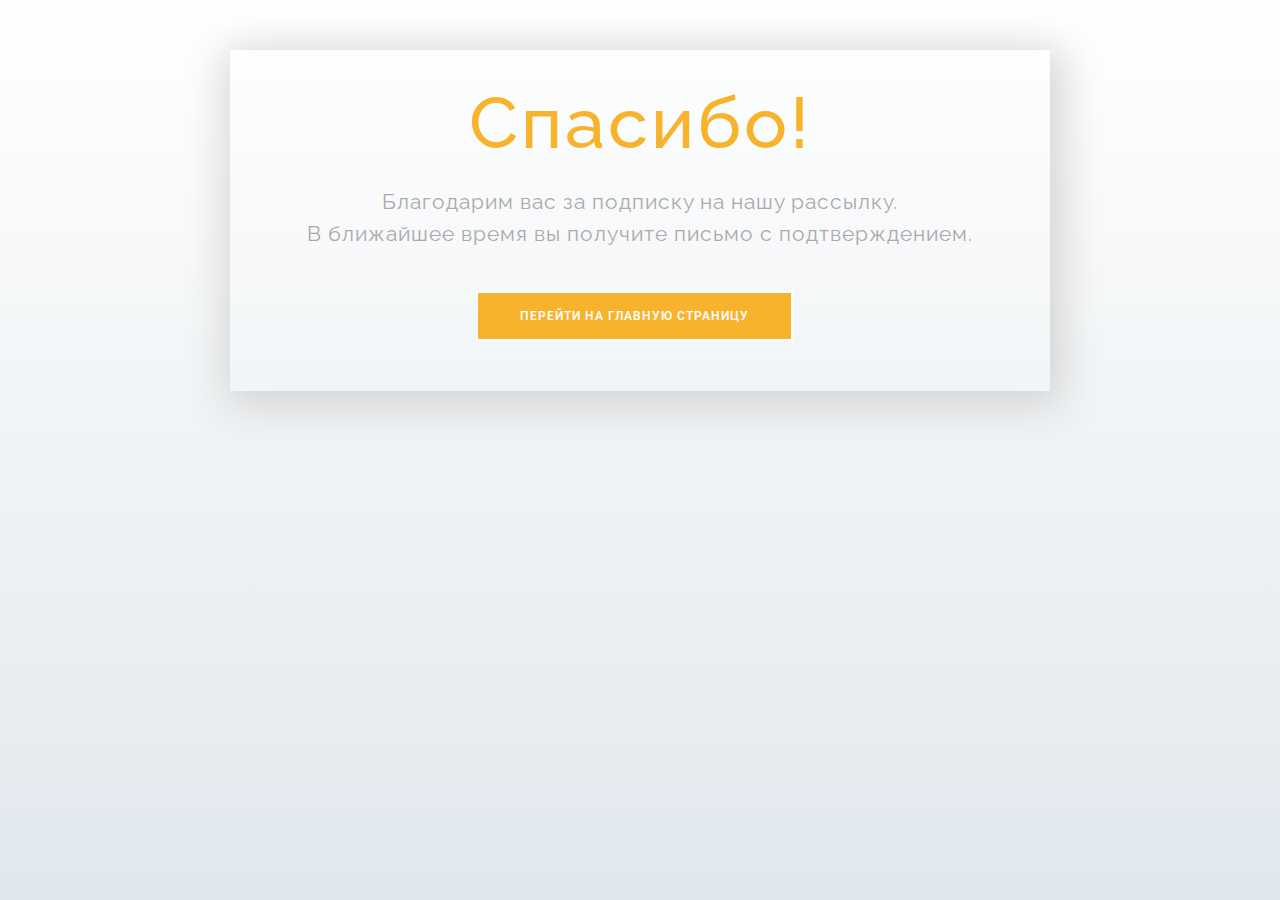
<file: thanks.html>
<!DOCTYPE html>
<html lang="en">
    <head>
        <meta charset="utf-8" />
        <meta content="width=device-width, initial-scale=1.0" name="viewport" />
        <title>ЦифроваяХимия</title>
        <meta name="description" content="" />
        <meta name="keywords" content="" />

        <!-- Favicons -->
        <link href="assets/img/favicon.png" rel="icon" />
        <link href="assets/img/apple-touch-icon.png" rel="apple-touch-icon" />

        <!-- Fonts -->
        <link href="https://fonts.googleapis.com" rel="preconnect" />
        <link href="https://fonts.gstatic.com" rel="preconnect" crossorigin />
        <link
            href="https://fonts.googleapis.com/css2?family=Roboto:ital,wght@0,100;0,300;0,400;0,500;0,700;0,900;1,100;1,300;1,400;1,500;1,700;1,900&family=Raleway:ital,wght@0,100;0,200;0,300;0,400;0,500;0,600;0,700;0,800;0,900;1,100;1,200;1,300;1,400;1,500;1,600;1,700;1,800;1,900&family=Nunito:ital,wght@0,200;0,300;0,400;0,500;0,600;0,700;0,800;0,900;1,200;1,300;1,400;1,500;1,600;1,700;1,800;1,900&display=swap"
            rel="stylesheet"
        />

        <!-- Vendor CSS Files -->
        <link
            href="assets/vendor/bootstrap/css/bootstrap.min.css"
            rel="stylesheet"
        />
        <link
            href="assets/vendor/bootstrap-icons/bootstrap-icons.css"
            rel="stylesheet"
        />
        <link href="assets/vendor/aos/aos.css" rel="stylesheet" />
        <link
            href="assets/vendor/glightbox/css/glightbox.min.css"
            rel="stylesheet"
        />
        <link
            href="assets/vendor/swiper/swiper-bundle.min.css"
            rel="stylesheet"
        />

        <!-- Main CSS File -->
        <link href="assets/css/main.css" rel="stylesheet" />
        <link href="assets/css/thanks.css" rel="stylesheet" />
    </head>
    <body>
        <div class="content">
            <div class="wrapper-1">
                <div class="wrapper-2">
                    <h1>Спасибо!</h1>
                    <p>Благодарим вас за подписку на нашу рассылку.</p>
                    <p>
                        В ближайшее время вы получите письмо с подтверждением.
                    </p>
                    <a href="index.html">
                        <button class="go-home">
                            Перейти на главную страницу
                        </button>
                    </a>
                </div>
            </div>
        </div>
    </body>
</html>
</file>
<file: assets/css/thanks.css>
* {
    box-sizing: border-box;
}
body {
    background: #ffffff;
    background: linear-gradient(to bottom, #ffffff 0%, #e1e8ed 100%);
    filter: progid:DXImageTransform.Microsoft.gradient( startColorstr='#ffffff', endColorstr='#e1e8ed',GradientType=0 );
    height: 100%;
    margin: 0;
    background-repeat: no-repeat;
    background-attachment: fixed;
}

.wrapper-1 {
    width: 100%;
    height: 100vh;
    display: flex;
    flex-direction: column;
}
.wrapper-2 {
    padding: 30px;
    text-align: center;
}
h1 {
    font-family: 'Raleway', sans-serif;
    font-size: 4em;
    letter-spacing: 3px;
    color: #f7b32bff;
    margin: 0;
    margin-bottom: 20px;
}
.wrapper-2 p {
    margin: 0;
    font-size: 1.3em;
    color: #aaa;
    font-family: 'Raleway', sans-serif;
    letter-spacing: 1px;
}
.go-home {
    background: #f7b32bff;
    border: 2px solid #ffffff;
    color: #ffffff;
    font-weight: 600;
    letter-spacing: 1px;
    font-size: 12px;
    padding: 14px 42px;
    margin-top: 42px;
    margin-right: 12px;
    -webkit-transition: all 0.4s ease-in-out;
    transition: all 0.4s ease-in-out;
    visibility: visible;
    animation-delay: 2.3s;
    animation-name: fadeInUp;
    text-decoration: none;
    text-transform: uppercase;
    cursor: pointer;
    border-radius: 0px;
}
.go-home:hover {
    background: transparent;
    border-color: #f7b32bff;
}
a:hover .go-home {
    color: #f7b32bff;
}
.go-home a {
    text-decoration: none;
    color: #fff;
}

.footer-like {
    margin-top: auto;
    background: #d7e6fe;
    padding: 6px;
    text-align: center;
}
.footer-like p {
    margin: 0;
    padding: 4px;
    color: #ffc107;
    font-family: 'Source Sans Pro', sans-serif;
    letter-spacing: 1px;
}
.footer-like p a {
    text-decoration: none;
    color: #ffc107;
    font-weight: 600;
}

@media (min-width: 360px) {
    h1 {
        font-size: 4.5em;
    }
    .go-home {
        margin-bottom: 20px;
    }
}

@media (min-width: 600px) {
    .content {
        max-width: 1000px;
        margin: 0 auto;
    }
    .wrapper-1 {
        height: initial;
        max-width: 820px;
        margin: 0 auto;
        margin-top: 50px;
        box-shadow: 4px 8px 40px 8px lightgray;
    }
}
</file>
<file: assets/css/main.css>
/*--------------------------------------------------------------
# Font & Color Variables
# Help: https://bootstrapmade.com/color-system/
--------------------------------------------------------------*/
/* Fonts */
:root {
    --default-font: 'Roboto', system-ui, -apple-system, 'Segoe UI', Roboto,
        'Helvetica Neue', Arial, 'Noto Sans', 'Liberation Sans', sans-serif,
        'Apple Color Emoji', 'Segoe UI Emoji', 'Segoe UI Symbol',
        'Noto Color Emoji';
    --heading-font: 'Raleway', sans-serif;
    --nav-font: 'Nunito', sans-serif;
}

/* Global Colors - The following color variables are used throughout the website. Updating them here will change the color scheme of the entire website */
:root {
    --background-color: #ffffff; /* Background color for the entire website, including individual sections */
    --default-color: #444444; /* Default color used for the majority of the text content across the entire website */
    --heading-color: #111111; /* Color for headings, subheadings and title throughout the website */
    --accent-color: #f7b32bff; /* Accent color that represents your brand on the website. It's used for buttons, links, and other elements that need to stand out */
    --surface-color: #ffffff; /* The surface color is used as a background of boxed elements within sections, such as cards, icon boxes, or other elements that require a visual separation from the global background. */
    --contrast-color: #ffffff; /* Contrast color for text, ensuring readability against backgrounds of accent, heading, or default colors. */
}

/* Nav Menu Colors - The following color variables are used specifically for the navigation menu. They are separate from the global colors to allow for more customization options */
:root {
    --nav-color: #444444; /* The default color of the main navmenu links */
    --nav-hover-color: #f7b32bff; /* Applied to main navmenu links when they are hovered over or active */
    --nav-mobile-background-color: #ffffff; /* Used as the background color for mobile navigation menu */
    --nav-dropdown-background-color: #ffffff; /* Used as the background color for dropdown items that appear when hovering over primary navigation items */
    --nav-dropdown-color: #444444; /* Used for navigation links of the dropdown items in the navigation menu. */
    --nav-dropdown-hover-color: #f7b32bff; /* Similar to --nav-hover-color, this color is applied to dropdown navigation links when they are hovered over. */
}

/* Color Presets - These classes override global colors when applied to any section or element, providing reuse of the sam color scheme. */

.light-background {
    --background-color: #f7f7f7;
    --surface-color: #ffffff;
}

.dark-background {
    --background-color: #060606;
    --default-color: #ffffff;
    --heading-color: #ffffff;
    --surface-color: #252525;
    --contrast-color: #ffffff;
}

.accent-background {
    --background-color: #f7b32bff;
    --default-color: #ffffff;
    --heading-color: #ffffff;
    --accent-color: #ffffff;
    --surface-color: #2ae149;
    --contrast-color: #ffffff;
}

/* Smooth scroll */
:root {
    scroll-behavior: smooth;
}

/*--------------------------------------------------------------
# General Styling & Shared Classes
--------------------------------------------------------------*/
body {
    color: var(--default-color);
    background-color: var(--background-color);
    font-family: var(--default-font);
}

a {
    color: var(--accent-color);
    text-decoration: none;
    transition: 0.3s;
}

a:hover {
    color: color-mix(in srgb, var(--accent-color), transparent 25%);
    text-decoration: none;
}

h1,
h2,
h3,
h4,
h5,
h6 {
    color: var(--heading-color);
    font-family: var(--heading-font);
}

/* PHP Email Form Messages
------------------------------*/
.php-email-form .error-message {
    display: none;
    background: #df1529;
    color: #ffffff;
    text-align: left;
    padding: 15px;
    margin-bottom: 24px;
    font-weight: 600;
}

.php-email-form .sent-message {
    display: none;
    color: #ffffff;
    background: #059652;
    text-align: center;
    padding: 15px;
    margin-bottom: 24px;
    font-weight: 600;
}

.php-email-form .loading {
    display: none;
    background: var(--surface-color);
    text-align: center;
    padding: 15px;
    margin-bottom: 24px;
}

.php-email-form .loading:before {
    content: '';
    display: inline-block;
    border-radius: 50%;
    width: 24px;
    height: 24px;
    margin: 0 10px -6px 0;
    border: 3px solid var(--accent-color);
    border-top-color: var(--surface-color);
    animation: php-email-form-loading 1s linear infinite;
}

@keyframes php-email-form-loading {
    0% {
        transform: rotate(0deg);
    }

    100% {
        transform: rotate(360deg);
    }
}

/*--------------------------------------------------------------
# Global Header
--------------------------------------------------------------*/
.header {
    color: var(--default-color);
    background-color: var(--background-color);
    padding: 10px 0;
    transition: all 0.5s;
    z-index: 997;
    box-shadow: 0px 0 18px rgba(0, 0, 0, 0.1);
}

.header .logo {
    line-height: 1;
}

.header .logo img {
    max-height: 36px;
    margin-right: 8px;
}

.header .logo h1 {
    font-size: 26px;
    margin: 0;
    font-weight: 700;
    text-transform: uppercase;
    color: var(--heading-color);
}

.header .logo span {
    color: var(--accent-color);
    font-size: 26px;
    font-weight: 700;
}

.header .header-social-links {
    padding: 0 0 0 15px;
}

.header .header-social-links a {
    color: color-mix(in srgb, var(--default-color), transparent 40%);
    padding-left: 10px;
    display: inline-block;
    transition: 0.3s;
    font-size: 16px;
}

.header .header-social-links a:hover {
    color: var(--accent-color);
}

.header .header-social-links a i {
    line-height: 0px;
}

@media (max-width: 1200px) {
    .header .logo {
        order: 1;
    }

    .header .logo h1 {
        font-size: 24px;
    }

    .header .header-social-links {
        order: 2;
        padding: 0 15px 0 0;
    }

    .header .navmenu {
        order: 3;
    }
}

/*--------------------------------------------------------------
# Navigation Menu
--------------------------------------------------------------*/
/* Navmenu - Desktop */
@media (min-width: 1200px) {
    .navmenu {
        padding: 0;
    }

    .navmenu ul {
        margin: 0;
        padding: 0;
        display: flex;
        list-style: none;
        align-items: center;
    }

    .navmenu li {
        position: relative;
    }

    .navmenu a,
    .navmenu a:focus {
        color: var(--nav-color);
        padding: 18px 15px;
        font-size: 13px;
        font-family: var(--nav-font);
        text-transform: uppercase;
        font-weight: 600;
        display: flex;
        align-items: center;
        justify-content: space-between;
        white-space: nowrap;
        transition: 0.3s;
    }

    .navmenu a i,
    .navmenu a:focus i {
        font-size: 12px;
        line-height: 0;
        margin-left: 5px;
        transition: 0.3s;
    }

    .navmenu li:last-child a {
        padding-right: 0;
    }

    .navmenu li:hover > a,
    .navmenu .active,
    .navmenu .active:focus {
        color: var(--nav-hover-color);
    }

    .navmenu .dropdown ul {
        margin: 0;
        padding: 10px 0;
        background: var(--nav-dropdown-background-color);
        display: block;
        position: absolute;
        visibility: hidden;
        left: 14px;
        top: 130%;
        opacity: 0;
        transition: 0.3s;
        border-radius: 4px;
        z-index: 99;
        box-shadow: 0px 0px 30px rgba(0, 0, 0, 0.1);
    }

    .navmenu .dropdown ul li {
        min-width: 200px;
    }

    .navmenu .dropdown ul a {
        padding: 10px 20px;
        font-size: 15px;
        text-transform: none;
        color: var(--nav-dropdown-color);
    }

    .navmenu .dropdown ul a i {
        font-size: 12px;
    }

    .navmenu .dropdown ul a:hover,
    .navmenu .dropdown ul .active:hover,
    .navmenu .dropdown ul li:hover > a {
        color: var(--nav-dropdown-hover-color);
    }

    .navmenu .dropdown:hover > ul {
        opacity: 1;
        top: 100%;
        visibility: visible;
    }

    .navmenu .dropdown .dropdown ul {
        top: 0;
        left: -90%;
        visibility: hidden;
    }

    .navmenu .dropdown .dropdown:hover > ul {
        opacity: 1;
        top: 0;
        left: -100%;
        visibility: visible;
    }
}

/* Navmenu - Mobile */
@media (max-width: 1199px) {
    .mobile-nav-toggle {
        color: var(--nav-color);
        font-size: 28px;
        line-height: 0;
        margin-right: 10px;
        cursor: pointer;
        transition: color 0.3s;
    }

    .navmenu {
        padding: 0;
        z-index: 9997;
    }

    .navmenu ul {
        display: none;
        list-style: none;
        position: absolute;
        inset: 60px 20px 20px 20px;
        padding: 10px 0;
        margin: 0;
        border-radius: 6px;
        background-color: var(--nav-mobile-background-color);
        overflow-y: auto;
        transition: 0.3s;
        z-index: 9998;
        box-shadow: 0px 0px 30px rgba(0, 0, 0, 0.1);
    }

    .navmenu a,
    .navmenu a:focus {
        color: var(--nav-dropdown-color);
        padding: 10px 20px;
        font-family: var(--nav-font);
        font-size: 17px;
        font-weight: 500;
        display: flex;
        align-items: center;
        justify-content: space-between;
        white-space: nowrap;
        transition: 0.3s;
    }

    .navmenu a i,
    .navmenu a:focus i {
        font-size: 12px;
        line-height: 0;
        margin-left: 5px;
        width: 30px;
        height: 30px;
        display: flex;
        align-items: center;
        justify-content: center;
        border-radius: 50%;
        transition: 0.3s;
        background-color: color-mix(
            in srgb,
            var(--accent-color),
            transparent 90%
        );
    }

    .navmenu a i:hover,
    .navmenu a:focus i:hover {
        background-color: var(--accent-color);
        color: var(--contrast-color);
    }

    .navmenu a:hover,
    .navmenu .active,
    .navmenu .active:focus {
        color: var(--nav-dropdown-hover-color);
    }

    .navmenu .active i,
    .navmenu .active:focus i {
        background-color: var(--accent-color);
        color: var(--contrast-color);
        transform: rotate(180deg);
    }

    .navmenu .dropdown ul {
        position: static;
        display: none;
        z-index: 99;
        padding: 10px 0;
        margin: 10px 20px;
        background-color: var(--nav-dropdown-background-color);
        border: 1px solid
            color-mix(in srgb, var(--default-color), transparent 90%);
        box-shadow: none;
        transition: all 0.5s ease-in-out;
    }

    .navmenu .dropdown ul ul {
        background-color: rgba(33, 37, 41, 0.1);
    }

    .navmenu .dropdown > .dropdown-active {
        display: block;
        background-color: rgba(33, 37, 41, 0.03);
    }

    .mobile-nav-active {
        overflow: hidden;
    }

    .mobile-nav-active .mobile-nav-toggle {
        color: #fff;
        position: absolute;
        font-size: 32px;
        top: 15px;
        right: 15px;
        margin-right: 0;
        z-index: 9999;
    }

    .mobile-nav-active .navmenu {
        position: fixed;
        overflow: hidden;
        inset: 0;
        background: rgba(33, 37, 41, 0.8);
        transition: 0.3s;
    }

    .mobile-nav-active .navmenu > ul {
        display: block;
    }
}

/*--------------------------------------------------------------
# Global Footer
--------------------------------------------------------------*/
.footer {
    color: var(--default-color);
    background-color: var(--background-color);
    font-size: 14px;
    position: relative;
}

.footer .footer-top {
    padding-top: 50px;
    border-top: 1px solid
        color-mix(in srgb, var(--default-color), transparent 90%);
}

.footer .footer-about .logo {
    line-height: 1;
    margin-bottom: 25px;
}

.footer .footer-about .logo img {
    max-height: 40px;
    margin-right: 6px;
}

.footer .footer-about .logo span {
    font-size: 26px;
    font-weight: 700;
    letter-spacing: 1px;
    font-family: var(--heading-font);
    color: var(--heading-color);
}

.footer .footer-about p {
    font-size: 14px;
    font-family: var(--heading-font);
}

.footer .social-links a {
    display: flex;
    align-items: center;
    justify-content: center;
    width: 40px;
    height: 40px;
    border-radius: 50%;
    border: 1px solid color-mix(in srgb, var(--default-color), transparent 50%);
    font-size: 16px;
    color: color-mix(in srgb, var(--default-color), transparent 30%);
    margin-right: 10px;
    transition: 0.3s;
}

.footer .social-links a:hover {
    color: var(--accent-color);
    border-color: var(--accent-color);
}

.footer h4 {
    font-size: 16px;
    font-weight: bold;
    position: relative;
    padding-bottom: 12px;
}

.footer .footer-links {
    margin-bottom: 30px;
}

.footer .footer-links ul {
    list-style: none;
    padding: 0;
    margin: 0;
}

.footer .footer-links ul i {
    padding-right: 2px;
    font-size: 12px;
    line-height: 0;
}

.footer .footer-links ul li {
    padding: 10px 0;
    display: flex;
    align-items: center;
}

.footer .footer-links ul li:first-child {
    padding-top: 0;
}

.footer .footer-links ul a {
    color: color-mix(in srgb, var(--default-color), transparent 30%);
    display: inline-block;
    line-height: 1;
}

.footer .footer-links ul a:hover {
    color: var(--accent-color);
}

.footer .footer-contact p {
    margin-bottom: 5px;
}

.footer .footer-newsletter .newsletter-form {
    margin-top: 30px;
    margin-bottom: 15px;
    padding: 6px 8px;
    position: relative;
    border-radius: 4px;
    border: 1px solid color-mix(in srgb, var(--default-color), transparent 80%);
    display: flex;
    background-color: var(--surface-color);
    transition: 0.3s;
}

.footer .footer-newsletter .newsletter-form:focus-within {
    border-color: var(--accent-color);
}

.footer .footer-newsletter .newsletter-form input[type='email'] {
    border: 0;
    padding: 4px;
    width: 100%;
    background-color: var(--surface-color);
    color: var(--default-color);
}

.footer .footer-newsletter .newsletter-form input[type='email']:focus-visible {
    outline: none;
}

.footer .footer-newsletter .newsletter-form input[type='submit'] {
    border: 0;
    font-size: 16px;
    padding: 0 20px;
    margin: -7px -8px -7px 0;
    background: var(--accent-color);
    color: var(--contrast-color);
    transition: 0.3s;
    border-radius: 0 4px 4px 0;
}

.footer .footer-newsletter .newsletter-form input[type='submit']:hover {
    background: color-mix(in srgb, var(--accent-color), transparent 20%);
}

.footer .copyright {
    padding: 25px 0;
    border-top: 1px solid
        color-mix(in srgb, var(--default-color), transparent 90%);
}

.footer .copyright p {
    margin-bottom: 0;
}

.footer .credits {
    margin-top: 6px;
    font-size: 13px;
}

/*--------------------------------------------------------------
# Preloader
--------------------------------------------------------------*/
#preloader {
    position: fixed;
    inset: 0;
    z-index: 999999;
    overflow: hidden;
    background: var(--background-color);
    transition: all 0.6s ease-out;
}

#preloader:before {
    content: '';
    position: fixed;
    top: calc(50% - 30px);
    left: calc(50% - 30px);
    border: 6px solid #ffffff;
    border-color: var(--accent-color) transparent var(--accent-color)
        transparent;
    border-radius: 50%;
    width: 60px;
    height: 60px;
    animation: animate-preloader 1.5s linear infinite;
}

@keyframes animate-preloader {
    0% {
        transform: rotate(0deg);
    }

    100% {
        transform: rotate(360deg);
    }
}

/*--------------------------------------------------------------
# Scroll Top Button
--------------------------------------------------------------*/
.scroll-top {
    position: fixed;
    visibility: hidden;
    opacity: 0;
    right: 15px;
    bottom: 15px;
    z-index: 99999;
    background-color: var(--accent-color);
    width: 40px;
    height: 40px;
    border-radius: 4px;
    transition: all 0.4s;
}

.scroll-top i {
    font-size: 24px;
    color: var(--contrast-color);
    line-height: 0;
}

.scroll-top:hover {
    background-color: color-mix(in srgb, var(--accent-color), transparent 20%);
    color: var(--contrast-color);
}

.scroll-top.active {
    visibility: visible;
    opacity: 1;
}

/*--------------------------------------------------------------
# Disable aos animation delay on mobile devices
--------------------------------------------------------------*/
@media screen and (max-width: 768px) {
    [data-aos-delay] {
        transition-delay: 0 !important;
    }
}

/*--------------------------------------------------------------
# Global Page Titles & Breadcrumbs
--------------------------------------------------------------*/
.page-title {
    color: var(--default-color);
    background-color: var(--background-color);
    padding: 25px 0;
    position: relative;
}

.page-title h1 {
    font-size: 24px;
    font-weight: 700;
}

.page-title .breadcrumbs ol {
    display: flex;
    flex-wrap: wrap;
    list-style: none;
    padding: 0;
    margin: 0;
    font-size: 14px;
    font-weight: 400;
}

.page-title .breadcrumbs ol li + li {
    padding-left: 10px;
}

.page-title .breadcrumbs ol li + li::before {
    content: '/';
    display: inline-block;
    padding-right: 10px;
    color: color-mix(in srgb, var(--default-color), transparent 70%);
}

/*--------------------------------------------------------------
# Global Sections
--------------------------------------------------------------*/
section,
.section {
    color: var(--default-color);
    background-color: var(--background-color);
    padding: 60px 0;
    scroll-margin-top: 100px;
    overflow: clip;
}

@media (max-width: 1199px) {
    section,
    .section {
        scroll-margin-top: 66px;
    }
}

/*--------------------------------------------------------------
# Global Section Titles
--------------------------------------------------------------*/
.section-title {
    text-align: center;
    padding-bottom: 60px;
    position: relative;
}

.section-title h2 {
    font-size: 32px;
    font-weight: 700;
    margin-bottom: 20px;
    text-transform: uppercase;
    padding-bottom: 20px;
    position: relative;
}

.section-title h2:after {
    content: '';
    position: absolute;
    display: block;
    width: 50px;
    height: 3px;
    background: var(--accent-color);
    left: 0;
    right: 0;
    bottom: 0;
    margin: auto;
}

.section-title p {
    margin-bottom: 0;
}

/*--------------------------------------------------------------
# Hero Section
--------------------------------------------------------------*/
.hero {
    padding: 0;
}

.hero .carousel {
    width: 100%;
    min-height: calc(100vh - 75px);
    padding: 0;
    margin: 0;
    position: relative;
}

@media (max-height: 500px), (max-width: 1200px) {
    .hero .carousel {
        min-height: calc(100vh - 48px);
    }
}

.hero img {
    position: absolute;
    inset: 0;
    display: block;
    width: 100%;
    height: 100%;
    object-fit: cover;
    z-index: 1;
}

.hero .carousel-item {
    position: absolute;
    inset: 0;
    background-size: cover;
    background-position: center;
    background-repeat: no-repeat;
    display: flex;
    justify-content: center;
    align-items: flex-end;
}

.hero .container {
    background: color-mix(in srgb, var(--surface-color), transparent 40%);
    position: relative;
    text-align: center;
    padding-top: 30px;
    padding-bottom: 30px;
    margin-bottom: 50px;
    border-top: 4px solid var(--accent-color);
    z-index: 3;
}

@media (max-width: 1200px) {
    .hero .container {
        margin-left: 50px;
        margin-right: 50px;
    }
}

.hero h2 {
    margin-bottom: 20px;
    font-size: 36px;
    font-weight: 700;
}

@media (max-width: 768px) {
    .hero h2 {
        font-size: 30px;
    }
}

.hero .btn-get-started {
    font-weight: 500;
    font-size: 15px;
    letter-spacing: 1px;
    display: inline-block;
    padding: 8px 32px;
    transition: 0.5s;
    margin: 10px;
    border-radius: 4px;
    color: var(--contrast-color);
    border: 2px solid var(--accent-color);
}

.hero .btn-get-started:hover {
    background: var(--accent-color);
    color: var(--contrast-color);
}

.hero .carousel-control-prev {
    justify-content: start;
}

@media (min-width: 640px) {
    .hero .carousel-control-prev {
        padding-left: 15px;
    }
}

.hero .carousel-control-next {
    justify-content: end;
}

@media (min-width: 640px) {
    .hero .carousel-control-next {
        padding-right: 15px;
    }
}

.hero .carousel-control-next-icon,
.hero .carousel-control-prev-icon {
    background: none;
    font-size: 26px;
    line-height: 0;
    background: color-mix(in srgb, var(--default-color), transparent 90%);
    border-radius: 50px;
    color: var(--contrast-color);
    transition: 0.3s;
    width: 54px;
    height: 54px;
    display: flex;
    align-items: center;
    justify-content: center;
}

.hero .carousel-control-prev,
.hero .carousel-control-next {
    transition: 0.3s;
    opacity: 0.5;
}

.hero .carousel-control-prev:focus,
.hero .carousel-control-next:focus {
    opacity: 0.5;
}

.hero .carousel-control-prev:hover,
.hero .carousel-control-next:hover {
    opacity: 0.9;
}

.hero .carousel-control-prev:hover .carousel-control-next-icon,
.hero .carousel-control-prev:hover .carousel-control-prev-icon,
.hero .carousel-control-next:hover .carousel-control-next-icon,
.hero .carousel-control-next:hover .carousel-control-prev-icon {
    background: var(--accent-color);
    color: var(--default-color);
}

.hero .carousel-indicators li {
    cursor: pointer;
    background: var(--default-color);
    overflow: hidden;
    border: 0;
    width: 12px;
    height: 12px;
    border-radius: 50px;
    opacity: 0.6;
    transition: 0.3s;
}

.hero .carousel-indicators li.active {
    opacity: 1;
    background: var(--accent-color);
}

/*--------------------------------------------------------------
# About Section
--------------------------------------------------------------*/
.about .inner-title {
    font-size: 2.75rem;
    font-weight: 700;
    margin: 30px 0;
}

@media (min-width: 991px) {
    .about .inner-title {
        max-width: 65%;
        margin: 0 0 80px 0;
    }
}

.about .our-story {
    padding: 40px;
    background-color: color-mix(in srgb, var(--default-color), transparent 96%);
}

@media (min-width: 991px) {
    .about .our-story {
        padding-right: 35%;
    }
}

.about .our-story h4 {
    text-transform: uppercase;
    font-size: 1.1rem;
    color: color-mix(in srgb, var(--default-color), transparent 50%);
}

.about .our-story h3 {
    font-size: 2.25rem;
    font-weight: 700;
    color: color-mix(in srgb, var(--default-color), transparent 20%);
}

.about .our-story p:last-child {
    margin-bottom: 0;
}

.about ul {
    list-style: none;
    padding: 0;
    font-size: 15px;
}

.about ul li {
    padding: 5px 0;
    display: flex;
    align-items: center;
}

.about ul i {
    font-size: 1.25rem;
    margin-right: 0.5rem;
    line-height: 1.2;
    color: var(--accent-color);
}

.about .watch-video i {
    font-size: 2rem;
    transition: 0.3s;
    color: var(--accent-color);
}

.about .watch-video a {
    font-weight: 600;
    color: color-mix(in srgb, var(--default-color), transparent 20%);
    margin-left: 8px;
    transition: 0.3s;
}

.about .watch-video:hover a {
    color: var(--accent-color);
}

.about .about-img {
    min-height: 400px;
    position: relative;
}

@media (min-width: 992px) {
    .about .about-img {
        position: absolute;
        top: 0;
        right: 0;
        min-height: 600px;
    }
}

.about .about-img img {
    position: absolute;
    inset: 0;
    display: block;
    width: 100%;
    height: 100%;
    object-fit: cover;
    object-position: center;
    z-index: 1;
}

/*--------------------------------------------------------------
# Services Section
--------------------------------------------------------------*/
.services .service-item {
    background-color: var(--surface-color);
    box-shadow: 0px 5px 90px 0px rgba(0, 0, 0, 0.1);
    height: 100%;
    padding: 60px 30px;
    text-align: center;
    transition: 0.3s;
    border-radius: 5px;
}

.services .service-item .icon {
    margin: 0 auto;
    width: 100px;
    height: 100px;
    display: flex;
    align-items: center;
    justify-content: center;
    transition: ease-in-out 0.3s;
    position: relative;
}

.services .service-item .icon i {
    font-size: 36px;
    transition: 0.5s;
    position: relative;
}

.services .service-item .icon svg {
    position: absolute;
    top: 0;
    left: 0;
}

.services .service-item .icon svg path {
    transition: 0.5s;
    fill: color-mix(in srgb, var(--default-color), transparent 95%);
}

.services .service-item h3 {
    font-weight: 700;
    margin: 10px 0 15px 0;
    font-size: 22px;
}

.services .service-item p {
    line-height: 24px;
    font-size: 14px;
    margin-bottom: 0;
}

.services .service-item:hover {
    box-shadow: 0px 5px 35px 0px rgba(0, 0, 0, 0.1);
}

.services .service-item.item-cyan i {
    color: #0dcaf0;
}

.services .service-item.item-cyan:hover .icon i {
    color: #fff;
}

.services .service-item.item-cyan:hover .icon path {
    fill: #0dcaf0;
}

.services .service-item.item-orange i {
    color: #fd7e14;
}

.services .service-item.item-orange:hover .icon i {
    color: #fff;
}

.services .service-item.item-orange:hover .icon path {
    fill: #fd7e14;
}

.services .service-item.item-teal i {
    color: #20c997;
}

.services .service-item.item-teal:hover .icon i {
    color: #fff;
}

.services .service-item.item-teal:hover .icon path {
    fill: #20c997;
}

.services .service-item.item-red i {
    color: #df1529;
}

.services .service-item.item-red:hover .icon i {
    color: #fff;
}

.services .service-item.item-red:hover .icon path {
    fill: #df1529;
}

.services .service-item.item-indigo i {
    color: #6610f2;
}

.services .service-item.item-indigo:hover .icon i {
    color: #fff;
}

.services .service-item.item-indigo:hover .icon path {
    fill: #6610f2;
}

.services .service-item.item-pink i {
    color: #f3268c;
}

.services .service-item.item-pink:hover .icon i {
    color: #fff;
}

.services .service-item.item-pink:hover .icon path {
    fill: #f3268c;
}

/*--------------------------------------------------------------
# Portfolio Section
--------------------------------------------------------------*/
.portfolio .portfolio-filters {
    padding: 0;
    margin: 0 auto 20px auto;
    list-style: none;
    text-align: center;
}

.portfolio .portfolio-filters li {
    cursor: pointer;
    display: inline-block;
    padding: 8px 20px 10px 20px;
    margin: 0;
    font-size: 15px;
    font-weight: 500;
    line-height: 1;
    margin-bottom: 5px;
    border-radius: 4px;
    transition: all 0.3s ease-in-out;
    font-family: var(--heading-font);
}

.portfolio .portfolio-filters li:hover,
.portfolio .portfolio-filters li.filter-active {
    color: var(--contrast-color);
    background-color: var(--accent-color);
}

.portfolio .portfolio-filters li:first-child {
    margin-left: 0;
}

.portfolio .portfolio-filters li:last-child {
    margin-right: 0;
}

@media (max-width: 575px) {
    .portfolio .portfolio-filters li {
        font-size: 14px;
        margin: 0 0 10px 0;
    }
}

.portfolio .portfolio-item {
    position: relative;
    overflow: hidden;
}

.portfolio .portfolio-item .portfolio-info {
    opacity: 0;
    position: absolute;
    left: 12px;
    right: 12px;
    bottom: -100%;
    z-index: 3;
    transition: all ease-in-out 0.5s;
    background: color-mix(in srgb, var(--surface-color), transparent 10%);
    padding: 15px;
}

.portfolio .portfolio-item .portfolio-info h4 {
    font-size: 18px;
    font-weight: 600;
    padding-right: 50px;
}

.portfolio .portfolio-item .portfolio-info p {
    color: color-mix(in srgb, var(--default-color), transparent 30%);
    font-size: 14px;
    margin-bottom: 0;
    padding-right: 50px;
}

.portfolio .portfolio-item .portfolio-info .preview-link,
.portfolio .portfolio-item .portfolio-info .details-link {
    position: absolute;
    right: 50px;
    font-size: 24px;
    top: calc(50% - 14px);
    color: color-mix(in srgb, var(--default-color), transparent 30%);
    transition: 0.3s;
    line-height: 0;
}

.portfolio .portfolio-item .portfolio-info .preview-link:hover,
.portfolio .portfolio-item .portfolio-info .details-link:hover {
    color: var(--accent-color);
}

.portfolio .portfolio-item .portfolio-info .details-link {
    right: 14px;
    font-size: 28px;
}

.portfolio .portfolio-item:hover .portfolio-info {
    opacity: 1;
    bottom: 0;
}

/*--------------------------------------------------------------
# Clients Section
--------------------------------------------------------------*/
.clients .clients-wrap {
    border-top: 1px solid
        color-mix(in srgb, var(--default-color), transparent 85%);
    border-left: 1px solid
        color-mix(in srgb, var(--default-color), transparent 85%);
}

.clients .client-logo {
    background-color: var(--surface-color);
    display: flex;
    justify-content: center;
    align-items: center;
    border-right: 1px solid
        color-mix(in srgb, var(--default-color), transparent 85%);
    border-bottom: 1px solid
        color-mix(in srgb, var(--default-color), transparent 85%);
    overflow: hidden;
}

.clients .client-logo img {
    padding: 50px;
    max-width: 80%;
    transition: 0.3s;
}

@media (max-width: 640px) {
    .clients .client-logo img {
        padding: 30px;
        max-width: 50%;
    }
}

.clients .client-logo:hover img {
    transform: scale(1.1);
}

/*--------------------------------------------------------------
# Skills Section
--------------------------------------------------------------*/
.skills .progress {
    height: 60px;
    display: block;
    background: none;
    border-radius: 0;
}

.skills .progress .skill {
    color: var(--heading-color);
    padding: 0;
    margin: 0 0 6px 0;
    text-transform: uppercase;
    display: block;
    font-weight: 600;
    font-family: var(--heading-font);
}

.skills .progress .skill .val {
    float: right;
    font-style: normal;
}

.skills .progress-bar-wrap {
    background: color-mix(in srgb, var(--default-color), transparent 90%);
    height: 10px;
}

.skills .progress-bar {
    width: 1px;
    height: 10px;
    transition: 0.9s;
    background-color: var(--accent-color);
}

/*--------------------------------------------------------------
# Team Section
--------------------------------------------------------------*/
.team .team-member {
    background-color: var(--surface-color);
    box-shadow: 0px 2px 15px rgba(0, 0, 0, 0.1);
    overflow: hidden;
    border-radius: 5px;
}

.team .team-member .member-img {
    position: relative;
    overflow: hidden;
}

.team .team-member .social {
    position: absolute;
    left: 0;
    bottom: 0;
    right: 0;
    height: 40px;
    opacity: 0;
    transition: ease-in-out 0.3s;
    background: color-mix(in srgb, var(--background-color), transparent 20%);
    display: flex;
    align-items: center;
    justify-content: center;
}

.team .team-member .social a {
    transition: color 0.3s;
    color: var(--heading-color);
    margin: 0 10px;
    display: inline-flex;
    align-items: center;
    justify-content: center;
}

.team .team-member .social a i {
    line-height: 0;
}

.team .team-member .social a:hover {
    color: var(--accent-color);
}

.team .team-member .social i {
    font-size: 18px;
    margin: 0 2px;
}

.team .team-member .member-info {
    padding: 25px 15px;
    text-align: center;
}

.team .team-member .member-info h4 {
    font-weight: 700;
    margin-bottom: 5px;
    font-size: 18px;
    color: color-mix(in srgb, var(--default-color), transparent 20%);
}

.team .team-member .member-info span {
    display: block;
    font-size: 13px;
    font-weight: 400;
    color: color-mix(in srgb, var(--default-color), transparent 40%);
}

.team .team-member .member-info p {
    font-style: italic;
    font-size: 14px;
    line-height: 26px;
    color: color-mix(in srgb, var(--default-color), transparent 40%);
}

.team .team-member:hover .social {
    opacity: 1;
}

/*--------------------------------------------------------------
# Testimonials Section
--------------------------------------------------------------*/
.testimonials .testimonial-item {
    background-color: var(--surface-color);
    box-shadow: 0px 2px 12px rgba(0, 0, 0, 0.1);
    padding: 30px;
    position: relative;
    height: 100%;
}

.testimonials .testimonial-item img {
    height: 90px;
    width: 90px;
    border-radius: 50%;
    object-fit: cover;
}

.testimonials .testimonial-item .testimonial-img {
    width: 90px;
    border-radius: 50px;
    border: 6px solid var(--background-color);
    float: left;
    margin: 0 10px 0 0;
}

.testimonials .testimonial-item h3 {
    font-size: 18px;
    font-weight: bold;
    margin: 10px 0 5px 0;
}

.testimonials .testimonial-item h4 {
    font-size: 14px;
    color: color-mix(in srgb, var(--default-color), transparent 20%);
    margin: 0;
}

.testimonials .testimonial-item .stars {
    margin: 10px 0;
}

.testimonials .testimonial-item .stars i {
    color: #ffc107;
    margin: 0 1px;
}

.testimonials .testimonial-item .quote-icon-left,
.testimonials .testimonial-item .quote-icon-right {
    color: color-mix(in srgb, var(--accent-color), transparent 50%);
    font-size: 26px;
    line-height: 0;
}

.testimonials .testimonial-item .quote-icon-left {
    display: inline-block;
    left: -5px;
    position: relative;
}

.testimonials .testimonial-item .quote-icon-right {
    display: inline-block;
    right: -5px;
    position: relative;
    top: 10px;
    transform: scale(-1, -1);
}

.testimonials .testimonial-item p {
    font-style: italic;
    margin: 15px 0 0 0;
    padding: 0;
}

/*--------------------------------------------------------------
# Features Section
--------------------------------------------------------------*/
.features .features-item {
    background-color: var(--surface-color);
    display: flex;
    align-items: center;
    padding: 20px;
    transition: 0.3s;
    border: 1px solid color-mix(in srgb, var(--default-color), transparent 90%);
    position: relative;
}

.features .features-item i {
    font-size: 32px;
    padding-right: 10px;
    line-height: 0;
}

.features .features-item h3 {
    font-weight: 700;
    margin: 0;
    padding: 0;
    line-height: 1;
    font-size: 16px;
}

.features .features-item h3 a {
    color: var(--heading-color);
    transition: 0.3s;
}

.features .features-item:hover {
    border-color: var(--accent-color);
}

.features .features-item:hover h3 a {
    color: var(--accent-color);
}

/*--------------------------------------------------------------
# Service Details Section
--------------------------------------------------------------*/
.service-details .services-list {
    background-color: var(--surface-color);
    padding: 10px 30px;
    border: 1px solid color-mix(in srgb, var(--default-color), transparent 90%);
    margin-bottom: 20px;
}

.service-details .services-list a {
    display: block;
    line-height: 1;
    padding: 8px 0 8px 15px;
    border-left: 3px solid
        color-mix(in srgb, var(--default-color), transparent 70%);
    margin: 20px 0;
    color: color-mix(in srgb, var(--default-color), transparent 20%);
    transition: 0.3s;
}

.service-details .services-list a.active {
    color: var(--heading-color);
    font-weight: 700;
    border-color: var(--accent-color);
}

.service-details .services-list a:hover {
    border-color: var(--accent-color);
}

.service-details .services-img {
    margin-bottom: 20px;
}

.service-details h3 {
    font-size: 26px;
    font-weight: 700;
}

.service-details h4 {
    font-size: 20px;
    font-weight: 700;
}

.service-details p {
    font-size: 15px;
}

.service-details ul {
    list-style: none;
    padding: 0;
    font-size: 15px;
}

.service-details ul li {
    padding: 5px 0;
    display: flex;
    align-items: center;
}

.service-details ul i {
    font-size: 20px;
    margin-right: 8px;
    color: var(--accent-color);
}

/*--------------------------------------------------------------
# Portfolio Details Section
--------------------------------------------------------------*/
.portfolio-details .portfolio-details-slider img {
    width: 100%;
}

.portfolio-details .swiper-wrapper {
    height: auto;
}

.portfolio-details .swiper-button-prev,
.portfolio-details .swiper-button-next {
    width: 48px;
    height: 48px;
}

.portfolio-details .swiper-button-prev:after,
.portfolio-details .swiper-button-next:after {
    color: rgba(255, 255, 255, 0.8);
    background-color: rgba(0, 0, 0, 0.15);
    font-size: 24px;
    border-radius: 50%;
    width: 48px;
    height: 48px;
    display: flex;
    align-items: center;
    justify-content: center;
    transition: 0.3s;
}

.portfolio-details .swiper-button-prev:hover:after,
.portfolio-details .swiper-button-next:hover:after {
    background-color: rgba(0, 0, 0, 0.3);
}

@media (max-width: 575px) {
    .portfolio-details .swiper-button-prev,
    .portfolio-details .swiper-button-next {
        display: none;
    }
}

.portfolio-details .swiper-pagination {
    margin-top: 20px;
    position: relative;
}

.portfolio-details .swiper-pagination .swiper-pagination-bullet {
    width: 10px;
    height: 10px;
    background-color: color-mix(in srgb, var(--default-color), transparent 85%);
    opacity: 1;
}

.portfolio-details .swiper-pagination .swiper-pagination-bullet-active {
    background-color: var(--accent-color);
}

.portfolio-details .portfolio-info h3 {
    font-size: 22px;
    font-weight: 700;
    margin-bottom: 20px;
    padding-bottom: 20px;
    position: relative;
}

.portfolio-details .portfolio-info h3:after {
    content: '';
    position: absolute;
    display: block;
    width: 50px;
    height: 3px;
    background: var(--accent-color);
    left: 0;
    bottom: 0;
}

.portfolio-details .portfolio-info ul {
    list-style: none;
    padding: 0;
    font-size: 15px;
}

.portfolio-details .portfolio-info ul li {
    display: flex;
    flex-direction: column;
    padding-bottom: 15px;
}

.portfolio-details .portfolio-info ul strong {
    text-transform: uppercase;
    font-weight: 400;
    color: color-mix(in srgb, var(--default-color), transparent 50%);
    font-size: 14px;
}

.portfolio-details .portfolio-info .btn-visit {
    padding: 8px 40px;
    background: var(--accent-color);
    color: var(--contrast-color);
    border-radius: 50px;
    transition: 0.3s;
}

.portfolio-details .portfolio-info .btn-visit:hover {
    background: color-mix(in srgb, var(--accent-color), transparent 20%);
}

.portfolio-details .portfolio-description h2 {
    font-size: 26px;
    font-weight: 700;
    margin-bottom: 20px;
}

.portfolio-details .portfolio-description p {
    padding: 0;
}

.portfolio-details .portfolio-description .testimonial-item {
    padding: 30px 30px 0 30px;
    position: relative;
    background: color-mix(in srgb, var(--default-color), transparent 97%);
    margin-bottom: 50px;
}

.portfolio-details .portfolio-description .testimonial-item .testimonial-img {
    width: 90px;
    border-radius: 50px;
    border: 6px solid var(--background-color);
    float: left;
    margin: 0 10px 0 0;
}

.portfolio-details .portfolio-description .testimonial-item h3 {
    font-size: 18px;
    font-weight: bold;
    margin: 15px 0 5px 0;
    padding-top: 20px;
}

.portfolio-details .portfolio-description .testimonial-item h4 {
    font-size: 14px;
    color: #6c757d;
    margin: 0;
}

.portfolio-details .portfolio-description .testimonial-item .quote-icon-left,
.portfolio-details .portfolio-description .testimonial-item .quote-icon-right {
    color: color-mix(in srgb, var(--accent-color), transparent 50%);
    font-size: 26px;
    line-height: 0;
}

.portfolio-details .portfolio-description .testimonial-item .quote-icon-left {
    display: inline-block;
    left: -5px;
    position: relative;
}

.portfolio-details .portfolio-description .testimonial-item .quote-icon-right {
    display: inline-block;
    right: -5px;
    position: relative;
    top: 10px;
    transform: scale(-1, -1);
}

.portfolio-details .portfolio-description .testimonial-item p {
    font-style: italic;
    margin: 0 0 15px 0 0 0;
    padding: 0;
}

/*--------------------------------------------------------------
# Pricing Section
--------------------------------------------------------------*/
.pricing .pricing-item {
    background-color: color-mix(in srgb, var(--accent-color), transparent 96%);
    padding: 40px 40px;
    height: 100%;
    border-radius: 15px;
}

.pricing h3 {
    font-weight: 600;
    margin-bottom: 15px;
    font-size: 20px;
}

.pricing h4 {
    color: var(--accent-color);
    font-size: 48px;
    font-weight: 700;
    font-family: var(--heading-font);
    margin-bottom: 0;
}

.pricing h4 sup {
    font-size: 28px;
}

.pricing h4 span {
    color: color-mix(in srgb, var(--default-color), transparent 50%);
    font-size: 18px;
    font-weight: 500;
}

.pricing .description {
    font-size: 14px;
}

.pricing .cta-btn {
    border: 1px solid var(--default-color);
    color: var(--default-color);
    display: block;
    text-align: center;
    padding: 10px 35px;
    border-radius: 5px;
    font-size: 16px;
    font-weight: 500;
    font-family: var(--heading-font);
    transition: 0.3s;
    margin-top: 20px;
    margin-bottom: 6px;
}

.pricing .cta-btn:hover {
    background: var(--accent-color);
    color: var(--contrast-color);
    border-color: var(--accent-color);
}

.pricing ul {
    padding: 0;
    list-style: none;
    color: color-mix(in srgb, var(--default-color), transparent 30%);
    text-align: left;
    line-height: 20px;
}

.pricing ul li {
    padding: 10px 0;
    display: flex;
    align-items: center;
}

.pricing ul li:last-child {
    padding-bottom: 0;
}

.pricing ul i {
    color: #059652;
    font-size: 24px;
    padding-right: 3px;
}

.pricing ul .na {
    color: color-mix(in srgb, var(--default-color), transparent 60%);
}

.pricing ul .na i {
    color: color-mix(in srgb, var(--default-color), transparent 60%);
}

.pricing ul .na span {
    text-decoration: line-through;
}

.pricing .featured {
    position: relative;
}

.pricing .featured .popular {
    position: absolute;
    top: 15px;
    right: 15px;
    background-color: var(--accent-color);
    color: var(--contrast-color);
    padding: 4px 15px 6px 15px;
    margin: 0;
    border-radius: 5px;
    font-size: 14px;
    font-weight: 500;
}

.pricing .featured .cta-btn {
    background: var(--accent-color);
    color: var(--contrast-color);
    border-color: var(--accent-color);
}

@media (max-width: 992px) {
    .pricing .box {
        max-width: 60%;
        margin: 0 auto 30px auto;
    }
}

@media (max-width: 767px) {
    .pricing .box {
        max-width: 80%;
        margin: 0 auto 30px auto;
    }
}

@media (max-width: 420px) {
    .pricing .box {
        max-width: 100%;
        margin: 0 auto 30px auto;
    }
}

/*--------------------------------------------------------------
# Blog Posts Section
--------------------------------------------------------------*/
.blog-posts article {
    background-color: var(--surface-color);
    box-shadow: 0px 2px 20px rgba(0, 0, 0, 0.1);
    transition: 0.3s;
}

.blog-posts .post-img img {
    transition: 0.5s;
}

.blog-posts .post-date {
    background-color: var(--accent-color);
    color: var(--contrast-color);
    position: absolute;
    right: 0;
    bottom: 0;
    text-transform: uppercase;
    font-size: 13px;
    padding: 6px 12px;
    font-weight: 500;
}

.blog-posts .post-content {
    padding: 30px;
}

.blog-posts .post-title {
    font-size: 20px;
    color: var(--heading-color);
    font-weight: 700;
    transition: 0.3s;
    margin-bottom: 15px;
}

.blog-posts .meta i {
    font-size: 16px;
    color: var(--accent-color);
}

.blog-posts .meta span {
    font-size: 15px;
    color: color-mix(in srgb, var(--default-color), transparent 40%);
}

.blog-posts p {
    margin-top: 20px;
}

.blog-posts hr {
    color: color-mix(in srgb, var(--default-color), transparent 60%);
    margin-bottom: 15px;
}

.blog-posts .readmore {
    display: flex;
    align-items: center;
    font-weight: 600;
    line-height: 1;
    transition: 0.3s;
    color: color-mix(in srgb, var(--heading-color), transparent 20%);
}

.blog-posts .readmore i {
    line-height: 0;
    margin-left: 6px;
    font-size: 16px;
}

.blog-posts article:hover .post-title,
.blog-posts article:hover .readmore {
    color: var(--accent-color);
}

.blog-posts article:hover .post-img img {
    transform: scale(1.1);
}

/*--------------------------------------------------------------
# Blog Pagination Section
--------------------------------------------------------------*/
.blog-pagination {
    padding-top: 0;
    color: color-mix(in srgb, var(--default-color), transparent 40%);
}

.blog-pagination ul {
    display: flex;
    padding: 0;
    margin: 0;
    list-style: none;
}

.blog-pagination li {
    margin: 0 5px;
    transition: 0.3s;
}

.blog-pagination li a {
    color: color-mix(in srgb, var(--default-color), transparent 40%);
    padding: 7px 16px;
    display: flex;
    align-items: center;
    justify-content: center;
}

.blog-pagination li a.active,
.blog-pagination li a:hover {
    background: var(--accent-color);
    color: var(--contrast-color);
}

.blog-pagination li a.active a,
.blog-pagination li a:hover a {
    color: var(--contrast-color);
}

/*--------------------------------------------------------------
# Blog Details Section
--------------------------------------------------------------*/
.blog-details {
    padding-bottom: 30px;
}

.blog-details .article {
    background-color: var(--surface-color);
    padding: 30px;
    box-shadow: 0 4px 16px rgba(0, 0, 0, 0.1);
}

.blog-details .post-img {
    margin: -30px -30px 20px -30px;
    overflow: hidden;
}

.blog-details .title {
    color: var(--heading-color);
    font-size: 28px;
    font-weight: 700;
    padding: 0;
    margin: 30px 0;
}

.blog-details .content {
    margin-top: 20px;
}

.blog-details .content h3 {
    font-size: 22px;
    margin-top: 30px;
    font-weight: bold;
}

.blog-details .content blockquote {
    overflow: hidden;
    background-color: color-mix(in srgb, var(--default-color), transparent 95%);
    padding: 60px;
    position: relative;
    text-align: center;
    margin: 20px 0;
}

.blog-details .content blockquote p {
    color: var(--default-color);
    line-height: 1.6;
    margin-bottom: 0;
    font-style: italic;
    font-weight: 500;
    font-size: 22px;
}

.blog-details .content blockquote:after {
    content: '';
    position: absolute;
    left: 0;
    top: 0;
    bottom: 0;
    width: 3px;
    background-color: var(--accent-color);
    margin-top: 20px;
    margin-bottom: 20px;
}

.blog-details .meta-top {
    margin-top: 20px;
    color: color-mix(in srgb, var(--default-color), transparent 40%);
}

.blog-details .meta-top ul {
    display: flex;
    flex-wrap: wrap;
    list-style: none;
    align-items: center;
    padding: 0;
    margin: 0;
}

.blog-details .meta-top ul li + li {
    padding-left: 20px;
}

.blog-details .meta-top i {
    font-size: 16px;
    margin-right: 8px;
    line-height: 0;
    color: color-mix(in srgb, var(--default-color), transparent 40%);
}

.blog-details .meta-top a {
    color: color-mix(in srgb, var(--default-color), transparent 40%);
    font-size: 14px;
    display: inline-block;
    line-height: 1;
}

.blog-details .meta-bottom {
    padding-top: 10px;
    border-top: 1px solid
        color-mix(in srgb, var(--default-color), transparent 90%);
}

.blog-details .meta-bottom i {
    color: color-mix(in srgb, var(--default-color), transparent 40%);
    display: inline;
}

.blog-details .meta-bottom a {
    color: color-mix(in srgb, var(--default-color), transparent 40%);
    transition: 0.3s;
}

.blog-details .meta-bottom a:hover {
    color: var(--accent-color);
}

.blog-details .meta-bottom .cats {
    list-style: none;
    display: inline;
    padding: 0 20px 0 0;
    font-size: 14px;
}

.blog-details .meta-bottom .cats li {
    display: inline-block;
}

.blog-details .meta-bottom .tags {
    list-style: none;
    display: inline;
    padding: 0;
    font-size: 14px;
}

.blog-details .meta-bottom .tags li {
    display: inline-block;
}

.blog-details .meta-bottom .tags li + li::before {
    padding-right: 6px;
    color: var(--default-color);
    content: ',';
}

.blog-details .meta-bottom .share {
    font-size: 16px;
}

.blog-details .meta-bottom .share i {
    padding-left: 5px;
}

/*--------------------------------------------------------------
# Blog Comments Section
--------------------------------------------------------------*/
.blog-comments {
    padding: 10px 0;
}

.blog-comments .comments-count {
    font-weight: bold;
}

.blog-comments .comment {
    margin-top: 30px;
    position: relative;
}

.blog-comments .comment .comment-img {
    margin-right: 14px;
}

.blog-comments .comment .comment-img img {
    width: 60px;
}

.blog-comments .comment h5 {
    font-size: 16px;
    margin-bottom: 2px;
}

.blog-comments .comment h5 a {
    font-weight: bold;
    color: var(--default-color);
    transition: 0.3s;
}

.blog-comments .comment h5 a:hover {
    color: var(--accent-color);
}

.blog-comments .comment h5 .reply {
    padding-left: 10px;
    color: color-mix(in srgb, var(--default-color), transparent 20%);
}

.blog-comments .comment h5 .reply i {
    font-size: 20px;
}

.blog-comments .comment time {
    display: block;
    font-size: 14px;
    color: color-mix(in srgb, var(--default-color), transparent 40%);
    margin-bottom: 5px;
}

.blog-comments .comment.comment-reply {
    padding-left: 40px;
}

/*--------------------------------------------------------------
# Comment Form Section
--------------------------------------------------------------*/
.comment-form {
    padding-top: 10px;
}

.comment-form form {
    background-color: var(--surface-color);
    margin-top: 30px;
    padding: 30px;
    box-shadow: 0 4px 16px rgba(0, 0, 0, 0.1);
}

.comment-form form h4 {
    font-weight: bold;
    font-size: 22px;
}

.comment-form form p {
    font-size: 14px;
}

.comment-form form input {
    background-color: var(--surface-color);
    color: var(--default-color);
    border: 1px solid color-mix(in srgb, var(--default-color), transparent 70%);
    font-size: 14px;
    border-radius: 4px;
    padding: 10px 10px;
}

.comment-form form input:focus {
    color: var(--default-color);
    background-color: var(--surface-color);
    box-shadow: none;
    border-color: var(--accent-color);
}

.comment-form form input::placeholder {
    color: color-mix(in srgb, var(--default-color), transparent 50%);
}

.comment-form form textarea {
    background-color: var(--surface-color);
    color: var(--default-color);
    border: 1px solid color-mix(in srgb, var(--default-color), transparent 70%);
    border-radius: 4px;
    padding: 10px 10px;
    font-size: 14px;
    height: 120px;
}

.comment-form form textarea:focus {
    color: var(--default-color);
    box-shadow: none;
    border-color: var(--accent-color);
    background-color: var(--surface-color);
}

.comment-form form textarea::placeholder {
    color: color-mix(in srgb, var(--default-color), transparent 50%);
}

.comment-form form .form-group {
    margin-bottom: 25px;
}

.comment-form form .btn-primary {
    border-radius: 4px;
    padding: 10px 20px;
    border: 0;
    background-color: var(--accent-color);
    color: var(--contrast-color);
}

.comment-form form .btn-primary:hover {
    color: var(--contrast-color);
    background-color: color-mix(in srgb, var(--accent-color), transparent 20%);
}

/*--------------------------------------------------------------
# Contact Section
--------------------------------------------------------------*/
.contact {
    padding-top: 0;
}

.contact .info {
    background-color: var(--surface-color);
    padding: 40px;
    box-shadow: 0px 2px 15px rgba(0, 0, 0, 0.1);
    overflow: hidden;
}

.contact .info h3 {
    font-weight: 600;
    font-size: 24px;
}

.contact .info p {
    color: color-mix(in srgb, var(--default-color), transparent 40%);
    margin-bottom: 30px;
    font-size: 15px;
}

.contact .info-item + .info-item {
    padding-top: 20px;
    margin-top: 20px;
    border-top: 1px solid
        color-mix(in srgb, var(--default-color), transparent 90%);
}

.contact .info-item i {
    font-size: 24px;
    color: var(--accent-color);
    transition: all 0.3s ease-in-out;
    margin-right: 20px;
}

.contact .info-item h4 {
    padding: 0;
    font-size: 18px;
    line-height: 24px;
    font-weight: 600;
    margin-bottom: 5px;
}

.contact .info-item p {
    padding: 0;
    margin-bottom: 0;
    font-size: 14px;
    color: color-mix(in srgb, var(--default-color), transparent 40%);
}

.contact .php-email-form {
    width: 100%;
}

.contact .php-email-form .form-group {
    padding-bottom: 8px;
}

.contact .php-email-form input[type='text'],
.contact .php-email-form input[type='email'],
.contact .php-email-form textarea {
    color: var(--default-color);
    background-color: var(--surface-color);
    border-radius: 0px;
    box-shadow: none;
    font-size: 14px;
    border-color: color-mix(in srgb, var(--default-color), transparent 80%);
}

.contact .php-email-form input[type='text']:focus,
.contact .php-email-form input[type='email']:focus,
.contact .php-email-form textarea:focus {
    border-color: var(--accent-color);
}

.contact .php-email-form input[type='text']::placeholder,
.contact .php-email-form input[type='email']::placeholder,
.contact .php-email-form textarea::placeholder {
    color: color-mix(in srgb, var(--default-color), transparent 70%);
}

.contact .php-email-form input[type='text'],
.contact .php-email-form input[type='email'] {
    height: 48px;
    padding: 10px 15px;
}

.contact .php-email-form textarea {
    padding: 10px 12px;
    height: 290px;
}

.contact .php-email-form button[type='submit'] {
    background: var(--accent-color);
    color: var(--contrast-color);
    border: 0;
    padding: 13px 50px;
    transition: 0.4s;
    border-radius: 4px;
}

.contact .php-email-form button[type='submit']:hover {
    background: color-mix(in srgb, var(--accent-color) 90%, black 15%);
}

/*--------------------------------------------------------------
# Starter Section Section
--------------------------------------------------------------*/
.starter-section {
    /* Add your styles here */
}

/*--------------------------------------------------------------
# Widgets
--------------------------------------------------------------*/
.widgets-container {
    background-color: var(--surface-color);
    padding: 30px;
    margin: 60px 0 30px 0;
    box-shadow: 0 4px 16px rgba(0, 0, 0, 0.1);
}

.widget-title {
    color: var(--heading-color);
    font-size: 20px;
    font-weight: 700;
    padding: 0;
    margin: 0 0 20px 0;
}

.widget-item {
    margin-bottom: 40px;
}

.widget-item:last-child {
    margin-bottom: 0;
}

.blog-author-widget img {
    max-width: 160px;
}

.blog-author-widget h4 {
    font-weight: 600;
    font-size: 24px;
    margin: 15px 0 0 0;
    padding: 0;
    color: color-mix(in srgb, var(--default-color), transparent 20%);
}

.blog-author-widget .social-links {
    margin: 5px 0;
}

.blog-author-widget .social-links a {
    color: color-mix(in srgb, var(--default-color), transparent 60%);
    margin: 0 3px;
    font-size: 18px;
}

.blog-author-widget .social-links a:hover {
    color: var(--accent-color);
}

.blog-author-widget p {
    font-style: italic;
    color: color-mix(in srgb, var(--default-color), transparent 30%);
    margin: 10px 0 0 0;
}

.search-widget form {
    background: var(--background-color);
    border: 1px solid color-mix(in srgb, var(--default-color), transparent 75%);
    padding: 3px 10px;
    position: relative;
    border-radius: 50px;
    transition: 0.3s;
}

.search-widget form input[type='text'] {
    border: 0;
    padding: 4px 10px;
    border-radius: 4px;
    width: calc(100% - 40px);
    background-color: var(--background-color);
    color: var(--default-color);
}

.search-widget form input[type='text']:focus {
    outline: none;
}

.search-widget form button {
    background: none;
    color: var(--default-color);
    position: absolute;
    top: 0;
    right: 0;
    bottom: 0;
    border: 0;
    font-size: 16px;
    padding: 0 16px;
    transition: 0.3s;
    line-height: 0;
}

.search-widget form button i {
    line-height: 0;
}

.search-widget form button:hover {
    color: var(--accent-color);
}

.search-widget form:is(:focus-within) {
    border-color: var(--accent-color);
}

.recent-posts-widget .post-item {
    display: flex;
    flex-direction: column;
    margin-bottom: 20px;
}

.recent-posts-widget .post-item:last-child {
    margin-bottom: 0;
}

.recent-posts-widget .post-item h4 {
    font-size: 16px;
    font-weight: 600;
    margin-bottom: 5px;
}

.recent-posts-widget .post-item h4 a {
    color: var(--default-color);
    transition: 0.3s;
}

.recent-posts-widget .post-item h4 a:hover {
    color: var(--accent-color);
}

.recent-posts-widget .post-item time {
    display: block;
    font-style: italic;
    font-size: 14px;
    color: color-mix(in srgb, var(--default-color), transparent 50%);
}

.tags-widget ul {
    list-style: none;
    padding: 0;
    margin: 0;
}

.tags-widget ul li {
    display: inline-block;
}

.tags-widget ul a {
    background-color: color-mix(in srgb, var(--default-color), transparent 94%);
    color: color-mix(in srgb, var(--default-color), transparent 30%);
    border-radius: 50px;
    font-size: 14px;
    padding: 5px 15px;
    margin: 0 6px 8px 0;
    display: inline-block;
    transition: 0.3s;
}

.tags-widget ul a:hover {
    background: var(--accent-color);
    color: var(--contrast-color);
}

.tags-widget ul a span {
    padding-left: 5px;
    color: color-mix(in srgb, var(--default-color), transparent 60%);
    font-size: 14px;
}
.cookie-wrapper {
    position: fixed;
    bottom: 0px;
    left: 0px;
    width: 100%;
    background: #fff;
    padding: 15px 25px 22px;
    transition: right 0.3s ease;
    box-shadow: 0 5px 10px rgb(224, 224, 224);
    z-index: 999;
}

@media (max-width: 992px) {
    .cookie-wrapper {
        width: 100%;
        bottom: 0;
        left: 0;
    }
}

.cookie-wrapper * {
    font-family: 'Raleway', sans-serif;
}

.cookie-wrapper .show {
    right: 20px;
}

.hidden {
    display: none;
}
header i {
    color: #f7b32bff;
    font-size: 32px;
    text-align: center;
}
header h2 {
    color: #f7b32bff;
    font-weight: 500;
    text-align: center;
}
.data {
    text-align: center;
}
.data p a {
    color: #f7b32bff;
    text-decoration: none;
    text-align: center !important;
}
.data p a:hover {
    text-decoration: underline;
}
.buttons {
    padding: 20px 0px;
    text-align: center;
}
.buttons .cookie-button {
    border: 2px solid #f7b32bff;
    color: #fff;
    padding: 8px 0;
    background: #f7b32bff;
    cursor: pointer;
    width: calc(100% / 2 - 10px);
    transition: all 0.5s ease;
    max-width: 150px;
    border-radius: 0px;
}
.buttons #acceptBtn:hover {
    background-color: transparent;
    color: #f7b32bff;
}
#declineBtn {
    background-color: #fff;
    color: #f7b32bff;
}
#declineBtn:hover {
    background-color: #f7b32bff;
    color: #fff;
}
/* Footer Style */
</file>
